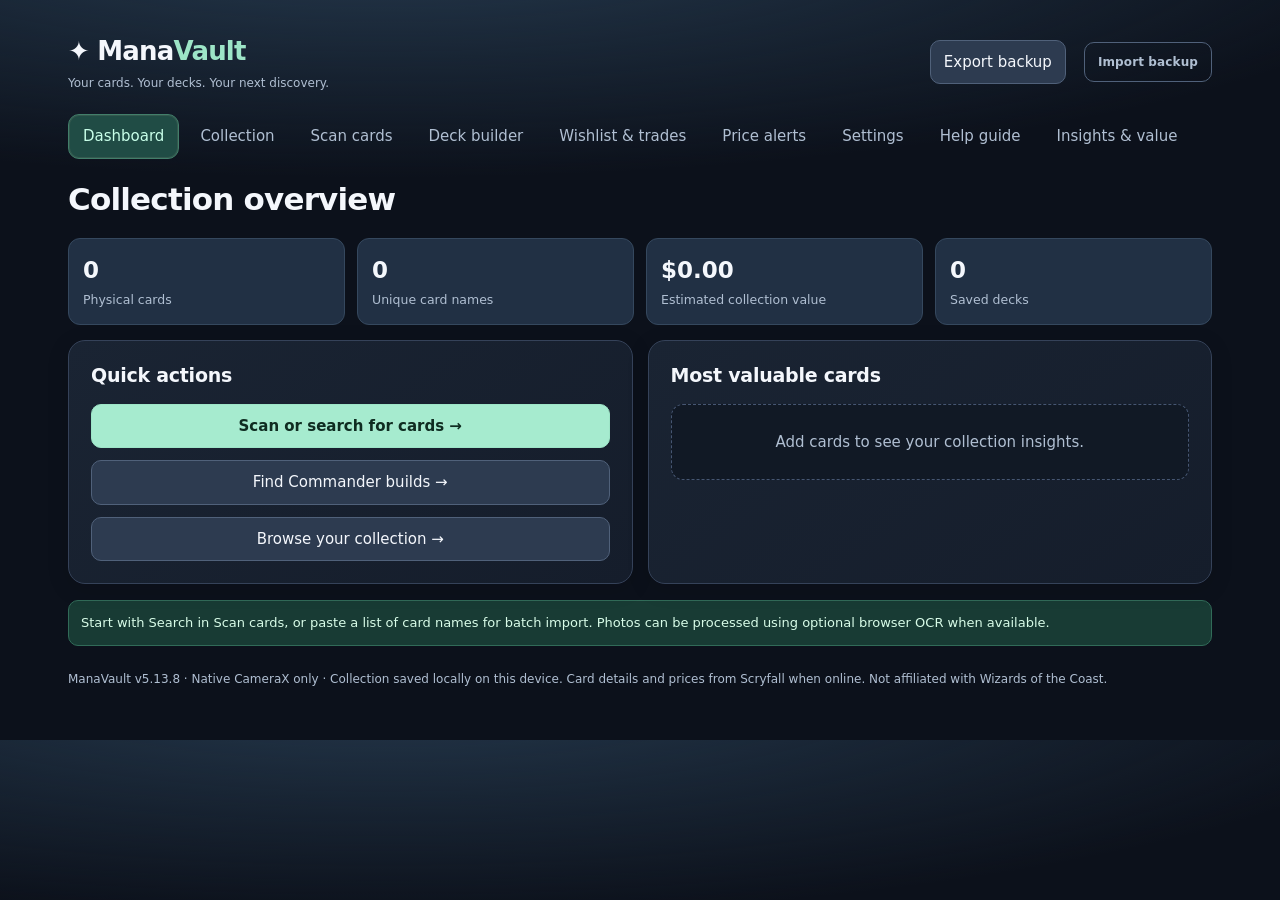
<file: app/src/main/assets/index.html>
<!doctype html><html lang="en"><head><meta charset="utf-8"><meta http-equiv="Content-Security-Policy" content="script-src 'self' 'unsafe-inline'; object-src 'none'; frame-src 'none'; base-uri 'none'"><meta name="viewport" content="width=device-width,initial-scale=1"><title>ManaVault — MTG Collection Studio</title><style>
:root{color-scheme:dark;--bg:#0d111a;--panel:#171e2b;--panel2:#202a3b;--line:#334054;--txt:#f1f4fa;--muted:#a6b3c7;--accent:#a4e2ba;--gold:#f6d38c;--danger:#ff9b9b}*{box-sizing:border-box}body{margin:0;background:radial-gradient(ellipse at 0 0,#233248 0,transparent 38%),var(--bg);color:var(--txt);font:15px system-ui,-apple-system,Segoe UI,sans-serif}button,input,select,textarea{font:inherit}button{cursor:pointer;background:#2d3b50;border:1px solid #50617a;color:var(--txt);border-radius:10px;padding:10px 13px}button:hover{filter:brightness(1.15)}button.primary{background:var(--accent);color:#0e2419;border-color:var(--accent);font-weight:700}button.warn{color:var(--danger)}input,select,textarea{width:100%;background:#101722;border:1px solid #425169;color:var(--txt);border-radius:9px;padding:11px}textarea{min-height:110px}label{display:block;color:var(--muted);font-size:12px;margin:0 0 6px}h1,h2,h3,p{margin-top:0}h1{font-size:26px;letter-spacing:-.8px}h2{font-size:19px}h3{font-size:15px}.shell{max-width:1240px;margin:auto;padding:22px}.top{display:flex;align-items:center;justify-content:space-between;gap:15px;flex-wrap:wrap}.brand{font-weight:850;font-size:23px;letter-spacing:-.7px}.brand span{color:var(--accent)}.subtitle{color:var(--muted);font-size:13px;margin-top:3px}.tabs{display:flex;gap:7px;overflow:auto;padding:20px 0 16px}.tabs button{white-space:nowrap}.tabs button.active{background:#a4e2ba;color:#0e2419;border-color:#a4e2ba}.panel{background:var(--panel);border:1px solid var(--line);border-radius:16px;padding:19px;margin-bottom:16px}.stats{display:grid;grid-template-columns:repeat(4,minmax(0,1fr));gap:12px}.stat{background:var(--panel2);border-radius:12px;padding:16px}.stat strong{font-size:25px;display:block}.stat small,.muted{color:var(--muted)}.grid2{display:grid;grid-template-columns:1fr 1fr;gap:15px}.grid3{display:grid;grid-template-columns:repeat(3,1fr);gap:12px}.flex{display:flex;gap:9px;align-items:center;flex-wrap:wrap}.grow{flex:1}.row{display:flex;gap:12px;align-items:center;justify-content:space-between;border-bottom:1px solid #303c50;padding:12px 0}.row:last-child{border:0}.thumb{width:49px;height:68px;object-fit:cover;border-radius:5px;background:#263348}.tag{display:inline-block;border:1px solid #586780;border-radius:99px;color:#c9d7e8;font-size:11px;padding:3px 8px;margin:2px}.result{display:flex;align-items:center;gap:11px;border-bottom:1px solid #354154;padding:10px 0}.result:last-child{border:0}.result img{width:48px;height:66px;object-fit:cover;border-radius:5px}.small{font-size:12px}.pill{color:var(--accent)}.hidden{display:none!important}.empty{padding:30px 8px;text-align:center;color:var(--muted)}.notice{background:#233a35;border:1px solid #3d6959;border-radius:10px;padding:12px;color:#d6f4e1;font-size:13px}.error{color:var(--danger)}.stack{display:grid;gap:12px}.scroll{max-height:480px;overflow:auto}.footer{font-size:12px;color:var(--muted);margin:24px 0}canvas{max-width:100%;border-radius:10px}a{color:var(--accent)}@media(max-width:700px){.shell{padding:13px}.stats{grid-template-columns:repeat(2,1fr)}.grid2,.grid3{grid-template-columns:1fr}.panel{padding:14px}.top{align-items:flex-start}.row{align-items:flex-start}}
 .help-steps{padding-left:22px;line-height:1.75;color:var(--txt)}.help-steps li{margin-bottom:6px}.help-section{scroll-margin-top:15px}.help-section summary{font-weight:700;cursor:pointer;padding:10px 0;font-size:16px}.help-section details{border-top:1px solid var(--line);padding:6px 0}.help-section details p{line-height:1.6;color:var(--muted)}.help-section details[open] summary{color:var(--accent)}.help-note{border-left:3px solid var(--gold);padding:9px 13px;background:#292a31;color:#f3e5c5;border-radius:6px}.help-links{display:flex;flex-wrap:wrap;gap:8px;margin:12px 0 20px}.help-links button{font-size:13px} </style><link rel="stylesheet" href="ui-polish.css"></head><body><div class="shell"><header class="top"><div><div class="brand">✦ Mana<span>Vault</span></div><div class="subtitle">Your cards. Your decks. Your next discovery.</div></div><div class="flex"><button id="exportBtn">Export backup</button><span id="mvBackupStatus" role="status" aria-live="polite" class="small muted"></span><label for="importFile" style="margin:0"><span style="display:inline-block;border:1px solid #50617a;border-radius:10px;padding:10px 13px;cursor:pointer">Import backup</span></label><input id="importFile" type="file" accept="application/json,.json" hidden></div></header><nav class="tabs" id="tabs"></nav><main id="main"></main><div class="footer">ManaVault v5.13.8 · Native CameraX only · Collection saved locally on this device. Card details and prices from Scryfall when online. Not affiliated with Wizards of the Coast.</div></div><script src="card-db.js"></script><script src="collection-safety.js"></script><script>
const $=s=>document.querySelector(s),esc=s=>String(s??'').replace(/[&<>"']/g,c=>({'&':'&amp;','<':'&lt;','>':'&gt;','"':'&quot;',"'":'&#39;'}[c]));
const STORE='manavault-v1';let state={cards:[],decks:[],wishlist:[],trades:[],alerts:[]};try{const s=JSON.parse(localStorage.getItem(STORE));if(s&&Array.isArray(s.cards))state={...state,...s}}catch{};let tab='Dashboard',searchResults=[],scanCandidates=[],lastSearch='',busy=false;const tabs=['Dashboard','Collection','Scan cards','Deck builder','Wishlist & trades','Price alerts','Settings','Help guide'];const save=()=>{localStorage.setItem(STORE,JSON.stringify(state));render()};const money=n=>'$'+Number(n||0).toFixed(2);const qtyTotal=()=>state.cards.reduce((a,c)=>a+c.qty,0);const valueTotal=()=>state.cards.reduce((a,c)=>a+c.qty*(+c.price||0),0);const image=c=>c.image||c.image_small||c.image_url||c.image_uris?.small||'';
const mv594Placeholder='data:image/svg+xml,'+encodeURIComponent('<svg xmlns="http://www.w3.org/2000/svg" viewBox="0 0 72 100"><rect width="72" height="100" rx="5" fill="#263348"/><rect x="8" y="8" width="56" height="84" rx="4" fill="none" stroke="#90a0b8" stroke-width="2"/><text x="36" y="58" text-anchor="middle" fill="#9aacc0" font-size="10">No art</text></svg>');window.mv594Placeholder=mv594Placeholder;const cardPrice=c=>c.prices?.usd||c.prices?.usd_foil||c.prices?.usd_etched||'0';const norm=s=>String(s||'').trim().toLowerCase();let info=c=>({id:c.id,name:c.name,set:c.set,set_name:c.set_name,collector_number:c.collector_number,rarity:c.rarity,colors:c.colors||[],color_identity:c.color_identity||[],type_line:c.type_line||'',oracle_text:c.oracle_text||'',cmc:c.cmc||0,legalities:c.legalities||{},image:c.image_uris?.small||c.card_faces?.[0]?.image_uris?.small||c.image_small||c.image_url||'',price:+cardPrice(c),updated:new Date().toISOString()});
function addCard(c,qty=1){let v=state.cards.find(x=>x.id===c.id);if(v)v.qty+=qty;else state.cards.push({...info(c),qty,condition:'NM',foil:false});save()}
function nav(){ $('#tabs').innerHTML=tabs.map(t=>`<button class="${t===tab?'active':''}" data-tab="${esc(t)}">${esc(t)}</button>`).join('');document.querySelectorAll('[data-tab]').forEach(b=>b.onclick=()=>{tab=b.dataset.tab;render()})}
function render(){nav();let html='';if(tab==='Dashboard')html=dashboard();if(tab==='Collection')html=collection();if(tab==='Scan cards')html=scanner();if(tab==='Deck builder')html=decks();if(tab==='Wishlist & trades')html=wishes();if(tab==='Price alerts')html=alerts();if(tab==='Settings')html=settings();if(tab==='Help guide')html=helpGuide();$('#main').innerHTML=html;bind()}
const stat=(v,l)=>`<div class="stat"><strong>${v}</strong><small>${l}</small></div>`;
function dashboard(){const unique=new Set(state.cards.map(c=>c.name)).size;return `<h1>Collection overview</h1><div class="stats">${stat(qtyTotal(),'Physical cards')}${stat(unique,'Unique card names')}${stat(money(valueTotal()),'Estimated collection value')}${stat(state.decks.length,'Saved decks')}</div><div class="grid2" style="margin-top:15px"><section class="panel"><h2>Quick actions</h2><div class="stack"><button class="primary" data-go="Scan cards">Scan or search for cards →</button><button data-go="Deck builder">Find Commander builds →</button><button data-go="Collection">Browse your collection →</button></div></section><section class="panel"><h2>Most valuable cards</h2>${state.cards.length?state.cards.slice().sort((a,b)=>b.price-a.price).slice(0,5).map(c=>`<div class="row"><span>${esc(c.name)} <span class="muted small">×${c.qty}</span></span><b>${mv53Money(c.price)}</b></div>`).join(''):'<div class="empty">Add cards to see your collection insights.</div>'}</section></div><div class="notice">Start with Search in Scan cards, or paste a list of card names for batch import. Photos can be processed using optional browser OCR when available.</div>`}
function collection(){let q=window.filterQuery||'';let arr=state.cards.filter(c=>(c.name+' '+c.set_name).toLowerCase().includes(q.toLowerCase()));return `<h1>My collection</h1><div class="panel"><div class="flex"><input id="filter" class="grow" placeholder="Filter by card name or set" value="${esc(q)}"><button id="sortValue">Sort by value</button></div><div id="cardList" class="scroll">${cardRows(arr)}</div></div>`}
function cardRows(arr){return arr.length?arr.map(c=>`<div class="result"><img src="${esc(image(c)||mv594Placeholder)}" alt="Card artwork" loading="lazy" onerror="this.onerror=null;this.src=window.mv594Placeholder"><div class="grow"><b>${esc(c.name)}</b><div class="small muted">${c.unverifiedPrinting?'<strong>Printing unverified</strong>':esc((c.set_name||c.set||'')+(c.set?' ('+String(c.set).toUpperCase()+')':'')+(c.collector_number?' #'+c.collector_number:''))} · ${esc(c.condition||'NM')} · ${c.foil?'Foil':'Nonfoil'} · ${mv53Money(c.price)} each ${c.unverifiedPrinting?'':`<span title="Scryfall USD reference, not TCGplayer Market Price" class="small muted">· ${esc(c.priceSource==='Scryfall USD'?'Scryfall USD'+(c.priceUpdated?' · '+new Date(c.priceUpdated).toLocaleDateString():''):c.priceSource==='unavailable'||mv53Number(c.price)===null?'Price unavailable':c.priceSource||'Saved reference price')}</span>`}</div><div class="small muted">${esc(c.type_line)}</div>${c.unverifiedPrinting?`<button data-resolve-printing="${esc(c.id)}">Resolve edition</button>`:''}<button type="button" data-change-printing="${esc(c.id)}" title="Correct a saved set or collector number without deleting the card">Correct printing</button></div><div class="flex"><button data-dec="${esc(c.id)}" aria-label="Remove one copy of ${esc(c.name)}" title="Remove one copy (final copy requires confirmation)">−</button><b>×${c.qty}</b><button data-inc="${esc(c.id)}">+</button><button data-trade="${esc(c.id)}" title="Mark for trade">⇄</button></div></div>`).join(''):'<div class="empty">No matching cards yet.</div>'}
function scanner(){return `<h1>Scan & import cards</h1><section class="panel"><h2>Search a card</h2><p class="muted small">Search Scryfall for exact printings and current reference prices.</p><div class="flex"><input id="searchInput" class="grow" placeholder="e.g. Sol Ring, Skullclamp" value="${esc(lastSearch)}"><button class="primary" id="searchBtn">Search</button></div><div id="searchResults" class="scroll">${resultRows()}</div></section><section class="panel"><h2>Batch import</h2><p class="muted small">Paste card names, one per line. Supports “4 Sol Ring”, “4x Sol Ring”, or “Sol Ring”. Review the printing when needed.</p><textarea id="batch" placeholder="1 Sol Ring&#10;1 Arcane Signet&#10;2 Lightning Greaves"></textarea><div class="flex"><button class="primary" id="batchBtn">Import card names</button><span id="batchStatus" class="small muted"></span></div></section>`}
function resultRows(){return searchResults.length?searchResults.map((c,i)=>`<div class="result"><img src="${esc(info(c).image||mv594Placeholder)}" alt="Card artwork" loading="lazy"><div class="grow"><b>${esc(c.name)}</b><div class="small muted">${esc(c.set_name)} · ${esc(c.collector_number)} · ${money(cardPrice(c))}</div></div><button class="primary" data-add="${i}">+ Add</button></div>`).join(''):'<div class="empty">Search for a card to add it.</div>'}
async function scry(path){let r=await fetch('https://api.scryfall.com'+path);if(!r.ok)throw Error(r.status===404?'No matching card found':'Scryfall request failed ('+r.status+')');return r.json()}
async function search(q){lastSearch=q;$('#searchResults').innerHTML='<div class="empty">Searching…</div>';try{const r=await scry('/cards/search?q='+encodeURIComponent('!"'+q+'"')+'&unique=prints');searchResults=(r.data||[]).slice(0,30);$('#searchResults').innerHTML=resultRows();wireAdds()}catch(e){$('#searchResults').innerHTML='<p class="error">'+esc(e.message)+'</p>'}}
function wireAdds(){document.querySelectorAll('[data-add]').forEach(b=>b.onclick=()=>addCard(searchResults[+b.dataset.add]))}
function deckScore(c,colors){const ci=c.color_identity||[];if(!ci.every(x=>colors.includes(x)))return -1;let t=(c.type_line||'').toLowerCase(),o=(c.oracle_text||'').toLowerCase();return (t.includes('creature')?2:0)+(o.includes('draw')?2:0)+(o.includes('add {')?2:0)+(o.includes('destroy')?1:0)+(o.includes('token')?1:0)+(o.includes('search your library')?2:0)}
function deckCandidates(){return state.cards.filter(c=>/legendary creature|can be your commander/i.test((c.type_line||'')+' '+(c.oracle_text||'')) && c.legalities?.commander!=='not_legal').slice().sort((a,b)=>b.qty-a.qty)}
function decks(){return `<h1>Commander deck studio</h1><div class="grid2"><section class="panel"><h2>Discover commanders you own</h2><p class="muted small">Select a commander to build a collection-only starter list. Suggestions are heuristic, not AI-generated or a guaranteed complete 100-card deck.</p><div class="scroll">${deckCandidates().length?deckCandidates().map(c=>`<div class="row"><div><b>${esc(c.name)}</b><div class="small muted">Color identity: ${(c.color_identity||[]).join('')||'Colorless'}</div></div><button data-build="${esc(c.id)}">Build</button></div>`).join(''):'<div class="empty">Add legendary creatures to discover possible commanders.</div>'}</div></section><section class="panel"><h2>Saved deck concepts</h2>${state.decks.length?state.decks.map((d,i)=>`<div class="row"><div><b>${esc(d.name)}</b><div class="small muted">${d.cards.length} suggested cards · ${esc(d.created)}</div></div><div class="flex"><button data-viewdeck="${i}">View</button><button class="warn" data-deldeck="${i}">×</button></div></div>`).join(''):'<div class="empty">Your saved builds appear here.</div>'}<div id="deckDetail"></div></section></div>`}
function buildDeck(id){let cmd=state.cards.find(c=>c.id===id);if(!cmd)return;let cards=state.cards.filter(c=>c.id!==id&&c.legalities?.commander!=='not_legal').map(c=>({c,score:deckScore(c,cmd.color_identity||[])})).filter(x=>x.score>=0).sort((a,b)=>b.score-a.score).slice(0,99).map(x=>({id:x.c.id,name:x.c.name,qty:Math.min(x.c.qty,/basic land/i.test(x.c.type_line)?99:1)}));state.decks.push({name:cmd.name+' — collection concept',commander:cmd.name,colors:cmd.color_identity||[],cards,created:new Date().toLocaleDateString()});save()}
function wishes(){return `<h1>Wishlist & trades</h1><div class="grid2"><section class="panel"><h2>Wishlist</h2><div class="flex"><input id="wishInput" placeholder="Card to acquire"><button class="primary" id="wishBtn">Add</button></div>${state.wishlist.map((w,i)=>`<div class="row">${esc(w)}<button data-delwish="${i}">Remove</button></div>`).join('')||'<div class="empty">No wishlist cards yet.</div>'}</section><section class="panel"><h2>Available for trade</h2>${state.trades.map((id,i)=>{let c=state.cards.find(x=>x.id===id);return c?`<div class="row">${esc(c.name)} <span>${money(c.price)} <button data-untrade="${i}">Remove</button></span></div>`:''}).join('')||'<div class="empty">Use ⇄ next to a collection card to mark it for trade.</div>'}</section></div>`}
function alerts(){return `<h1>Price watchlist</h1><div class="panel"><p class="muted small">Set a price threshold. Alerts are checked only when you open this page or manually refresh prices; this version does not send background notifications.</p><div class="grid3"><div><label>Card in collection</label><select id="alertCard">${state.cards.map(c=>`<option value="${esc(c.id)}">${esc(c.name)}</option>`).join('')}</select></div><div><label>Notify at or above (USD)</label><input id="alertThreshold" type="number" min="0" step="0.01" placeholder="10.00"></div><div style="align-self:end"><button class="primary" id="alertBtn">Add price watch</button></div></div>${state.alerts.map((a,i)=>{let c=state.cards.find(x=>x.id===a.id);return `<div class="row"><span>${esc(c?.name||'Removed card')} · target ${money(a.threshold)} · current ${money(c?.price)} ${c&&c.price>=a.threshold?'<span class="pill">● Threshold reached</span>':''}</span><button data-delalert="${i}">Remove</button></div>`}).join('')||'<div class="empty">No price watches yet.</div>'}<button id="refreshPrices">Refresh collection prices</button><span id="priceStatus" class="small muted"></span></div>`}
function settings(){return `<h1>Settings & data</h1><section class="panel"><h2>Your data</h2><p>All data is stored in this browser's localStorage. It is not synchronized between your phone and computer. On Android, Save JSON backup opens the system file picker and verifies the saved file. Export before installing updates or clearing data.</p><div class="flex"><button id="export2">Save JSON backup</button><span id="mvBackupSettingsStatus" role="status" aria-live="polite" class="small muted">${esc(mvBackupMessage)}</span><button class="warn" id="clearAll">Delete local collection</button></div></section><section class="panel"><h2>Prototype limitations</h2><p class="muted">Native CameraX performs on-device OCR and offline printing checks. Confirm ambiguous editions when prompted. Card prices are Scryfall reference prices, not guaranteed sale prices. Foil and condition-based valuations, automatic missing-card optimization, cross-device accounts, AI chat, notifications, and native Android packaging are planned but not implemented.</p></section>`}
// Android WebView cannot reliably download a blob: URL. Save through the
// system document picker and wait for native write+readback verification.
let mvBackupPending = false, mvBackupMessage = '';
function mvBackupShow(message, failed=false) {
 mvBackupMessage = message;
 for (const id of ['mvBackupStatus','mvBackupSettingsStatus']) {
  const el = document.getElementById(id);
  if (el) { el.textContent = message; el.style.color = failed ? '#e3a7a7' : ''; }
 }
 for (const id of ['exportBtn','export2']) {
  const el = document.getElementById(id);
  if (el) el.disabled = mvBackupPending;
 }
}
window.mvBackupExportResult = function (result) {
 mvBackupPending = false;
 mvBackupShow(result?.message || 'Backup ended without confirmation.', !result?.ok);
};
function backup() {
 if (mvBackupPending) return;
 try {
  // Back up precisely the persisted physical collection and deck inventory.
  // Never substitute an empty state if local storage cannot be read.
  const saved = localStorage.getItem(STORE);
  if (!saved) throw new Error('No saved collection data found. Nothing exported.');
  const parsed = JSON.parse(saved);
  if (!parsed || !Array.isArray(parsed.cards)) throw new Error('Stored collection is invalid. Nothing exported.');
  const filename = 'manavault-backup-' + new Date().toISOString().slice(0,10) + '.json';
  if (window.ManaVaultNative?.exportBackup) {
   mvBackupPending = true;
   mvBackupShow('Choose where to save '+parsed.cards.length+' collection printings…');
   try { window.ManaVaultNative.exportBackup(saved, filename); }
   catch (e) { mvBackupPending = false; throw e; }
   return;
  }
  // Browser-only preview fallback; unlike Android, this download may not be
  // verifiable, so clearly ask the user to confirm it exists.
  const blob = new Blob([saved], {type:'application/json'});
  const url = URL.createObjectURL(blob);
  const link = document.createElement('a');
  link.href = url; link.download = filename;
  document.body.appendChild(link); link.click(); link.remove();
  setTimeout(() => URL.revokeObjectURL(url), 30000);
  mvBackupShow('Browser download requested. Check Downloads to confirm the JSON exists.');
 } catch (e) {
  mvBackupPending = false;
  mvBackupShow('Backup failed: ' + e.message, true);
 }
}
function bind(){document.querySelectorAll('[data-go]').forEach(b=>b.onclick=()=>{tab=b.dataset.go;render()});if(tab==='Collection'){let f=$('#filter');f.oninput=()=>{window.filterQuery=f.value;$('#cardList').innerHTML=cardRows(state.cards.filter(c=>(c.name+' '+c.set_name).toLowerCase().includes(f.value.toLowerCase())));bindCollection()};$('#sortValue').onclick=()=>{$('#cardList').innerHTML=cardRows(state.cards.slice().sort((a,b)=>b.price-a.price));bindCollection()};bindCollection()}if(tab==='Scan cards'){ $('#searchBtn').onclick=()=>search($('#searchInput').value.trim());$('#searchInput').onkeydown=e=>{if(e.key==='Enter')search(e.target.value.trim())};wireAdds();$('#batchBtn').onclick=batchImport;document.querySelectorAll('[data-lookup]').forEach(b=>b.onclick=()=>{lastSearch=b.dataset.lookup;render();search(lastSearch)})}if(tab==='Deck builder'){document.querySelectorAll('[data-build]').forEach(b=>b.onclick=()=>buildDeck(b.dataset.build));document.querySelectorAll('[data-deldeck]').forEach(b=>b.onclick=()=>{state.decks.splice(+b.dataset.deldeck,1);save()});document.querySelectorAll('[data-viewdeck]').forEach(b=>b.onclick=()=>{let d=state.decks[+b.dataset.viewdeck];$('#deckDetail').innerHTML=`<h3>${esc(d.name)}</h3><p class="small muted">This is a candidate list, not a finalized legal deck. Check quantities and missing roles.</p><div class="scroll">${d.cards.map(c=>`<div class="row">${c.qty} × ${esc(c.name)}</div>`).join('')}</div><button id="copyDeck">Copy list</button>`;$('#copyDeck').onclick=()=>navigator.clipboard?.writeText(d.cards.map(c=>c.qty+' '+c.name).join('\n'))})}if(tab==='Wishlist & trades'){$('#wishBtn').onclick=()=>{let w=$('#wishInput').value.trim();if(w){state.wishlist.push(w);save()}};document.querySelectorAll('[data-delwish]').forEach(b=>b.onclick=()=>{state.wishlist.splice(+b.dataset.delwish,1);save()});document.querySelectorAll('[data-untrade]').forEach(b=>b.onclick=()=>{state.trades.splice(+b.dataset.untrade,1);save()})}if(tab==='Price alerts'){$('#alertBtn').onclick=()=>{let id=$('#alertCard').value,t=Number($('#alertThreshold').value);if(id&&t>0){state.alerts.push({id,threshold:t});save()}};document.querySelectorAll('[data-delalert]').forEach(b=>b.onclick=()=>{state.alerts.splice(+b.dataset.delalert,1);save()});$('#refreshPrices').onclick=refreshPrices}if(tab==='Settings'){$('#export2').onclick=backup;$('#clearAll').onclick=()=>{if(confirm('Delete all local cards, decks, and lists? Export a backup first.')){state={cards:[],decks:[],wishlist:[],trades:[],alerts:[]};mvCollectionSafety.clearHistory();save()}}}}
function bindCollection(){mvCollectionSafety.bind()}
async function batchImport(){if(busy)return;busy=true;let lines=$('#batch').value.split(/\n/).map(x=>x.trim()).filter(Boolean),ok=0,errors=[];for(let i=0;i<lines.length;i++){let m=lines[i].match(/^(\d+)\s*x?\s+(.+)$/i),qty=m?+m[1]:1,name=m?m[2]:lines[i];$('#batchStatus').textContent=`Importing ${i+1}/${lines.length}…`;try{let c=await scry('/cards/named?fuzzy='+encodeURIComponent(name));addCard(c,Math.min(qty,999));ok++}catch(e){errors.push(name)}await new Promise(r=>setTimeout(r,110))}busy=false;tab='Scan cards';render();$('#batchStatus').textContent=`Imported ${ok}/${lines.length}. ${errors.length?'Not found: '+errors.join(', '):''}`}

async function refreshPrices(){let out=$('#priceStatus'),ok=0;for(let c of state.cards){out.textContent=`Refreshing ${ok+1}/${state.cards.length}…`;try{let d=await scry('/cards/'+encodeURIComponent(c.id));c.price=+cardPrice(d);c.updated=new Date().toISOString();ok++}catch{}await new Promise(r=>setTimeout(r,110))}save();$('#priceStatus').textContent=`Updated ${ok} cards.`}

// Version 1.1: persistent deck library, editable deck lists, and inventory-aware coverage.
const oldDeckBind=bind;
function parseDeckText(text){let cards=[],section='main',errors=[];for(let raw of text.split(/\r?\n/)){let line=raw.trim();if(!line||/^#|^\/\//.test(line))continue;if(/^(commander|command zone|commanders)\s*:?$/i.test(line)){section='commander';continue}if(/^(deck|mainboard|main deck)\s*:?$/i.test(line)){section='main';continue}if(/^(sideboard|maybeboard|considering)\s*:?$/i.test(line)){section='side';continue}if(/^SB\s*:/i.test(line)){section='side';line=line.replace(/^SB\s*:\s*/i,'')}let m=line.match(/^(\d+)\s*x?\s+(.+)$/i);let qty=m?+m[1]:1;let name=(m?m[2]:line).replace(/\s+\([A-Z0-9]{2,8}\)\s+\S+\s*$/i,'').replace(/\s+\*F\*\s*$/i,'').trim();if(/^Commander:\s*/i.test(name)){section='commander';name=name.replace(/^Commander:\s*/i,'')}if(!name||qty<1||qty>999){errors.push(raw);continue}cards.push({name,qty,section})}let combined=[];for(let c of cards){let x=combined.find(y=>norm(y.name)===norm(c.name)&&y.section===c.section);if(x)x.qty+=c.qty;else combined.push(c)}return {cards:combined,errors}}
function deckQty(d){return (d.cards||[]).filter(c=>c.section!=='side').reduce((n,c)=>n+(Number(c.qty)||1),0)+(d.commander&&!d.cards.some(c=>c.section==='commander'&&norm(c.name)===norm(d.commander))?1:0)}
function ownedByName(name){return state.cards.filter(c=>norm(c.name)===norm(name)).reduce((n,c)=>n+c.qty,0)}
function deckNeeds(d){let used={};let all=[];for(let c of d.cards||[]){if(c.section==='side')continue;all.push({name:c.name,qty:+c.qty||1})}if(d.commander&&!all.some(c=>norm(c.name)===norm(d.commander)))all.push({name:d.commander,qty:1});let missing=[];for(let c of all){let key=norm(c.name);used[key]=(used[key]||0)+c.qty}for(let [key,qty] of Object.entries(used)){let own=ownedByName(key);if(own<qty)missing.push({name:all.find(c=>norm(c.name)===key).name,need:qty-own,have:own})}return missing}
function decks(){return `<h1>My decks</h1><div class="notice">Import existing decks by pasting a decklist. Importing a deck does <b>not</b> claim you physically own its cards; collection ownership is tracked separately.</div><div class="grid2" style="margin-top:15px"><section class="panel"><h2>Add an existing deck</h2><label>Deck name</label><input id="newDeckName" placeholder="e.g. Saheeli Artifacts"><label style="margin-top:10px">Commander (optional)</label><input id="newDeckCommander" placeholder="e.g. Saheeli, Radiant Creator"><label style="margin-top:10px">Paste cards — one per line</label><textarea id="newDeckText" style="min-height:210px" placeholder="Commander\n1 Saheeli, Radiant Creator\nDeck\n1 Sol Ring\n1 Arcane Signet\n12 Island\n12 Mountain"></textarea><p class="muted small">Supports 1 Card Name, 1x Card Name, Commander / Deck / Sideboard sections, and set hints like (M21) 123.</p><button class="primary" id="createDeck">Save deck</button><div id="deckMsg" class="small muted"></div></section><section class="panel"><h2>Saved decks (${state.decks.length})</h2>${state.decks.length?state.decks.map((d,i)=>`<div class="row"><div class="grow"><b>${esc(d.name)}</b><div class="small muted">${deckQty(d)} cards · ${esc(d.commander||'No commander set')} · ${deckNeeds(d).reduce((n,x)=>n+x.need,0)} not cataloged as owned</div></div><button data-viewdeck="${i}">Open</button><button data-deldeck="${i}" class="warn" title="Delete deck">×</button></div>`).join(''):'<div class="empty">No decks yet. Paste a decklist to get started.</div>'}<div class="row"><b>Build from cards you own</b></div><div class="scroll">${deckCandidates().slice(0,12).map(c=>`<div class="row"><span>${esc(c.name)}</span><button data-build="${esc(c.id)}">Suggest</button></div>`).join('')||'<p class="muted small">Catalog a legendary creature to see starter suggestions.</p>'}</div></section></div><section id="deckDetail" class="panel hidden"></section>`}
function openDeck(i){let d=state.decks[i];if(!d)return;let missing=deckNeeds(d);let list=(d.cards||[]).map(c=>`${c.qty||1} ${c.name}`).join('\n');let commanderListed=d.cards.some(c=>c.section==='commander'&&norm(c.name)===norm(d.commander));let total=deckQty(d);let html=`<div class="flex" style="justify-content:space-between"><h2>${esc(d.name)}</h2><button id="closeDeck">Close</button></div><div class="stats" style="margin-bottom:16px">${stat(total,'Deck cards')}${stat((d.cards||[]).length,'Distinct entries')}${stat(missing.reduce((n,x)=>n+x.need,0),'Not in collection')}${stat(total===100?'100':'—','Commander target')}</div><div class="grid2"><div><label>Deck name</label><input id="editDeckName" value="${esc(d.name)}"><label style="margin-top:10px">Commander</label><input id="editDeckCommander" value="${esc(d.commander||'')}"><label style="margin-top:10px">Edit card list</label><textarea id="editDeckText" style="min-height:280px">${esc((d.cards||[]).map(c=>(c.section==='commander'?'Commander\n':c.section==='side'?'SB: ':'')+(c.qty||1)+' '+c.name).join('\n'))}</textarea><div class="flex"><button class="primary" id="saveDeckEdit">Save changes</button><button id="copyDeckList">Copy decklist</button></div><p class="small muted">Deck count includes commander if it is named separately. Sideboard entries are excluded.</p></div><div><h3>Collection coverage</h3><p class="small muted">Checks cards cataloged in your collection; deck imports don't automatically add physical copies. Multiple decks may reference the same physical card.</p>${missing.length?`<div class="scroll">${missing.map(c=>`<div class="row"><span>${esc(c.name)}</span><span class="small error">Need ${c.need} · own ${c.have}</span></div>`).join('')}</div>`:'<div class="notice">Every card in this deck is cataloged in your collection.</div>'}<button id="copyMissing" style="margin-top:12px">Copy missing-card list</button><button id="addMissingWishlist" style="margin-top:12px">Add missing to wishlist</button></div></div>`;let target=$('#deckDetail');target.innerHTML=html;target.classList.remove('hidden');target.scrollIntoView({behavior:'smooth',block:'start'});$('#closeDeck').onclick=()=>target.classList.add('hidden');$('#saveDeckEdit').onclick=()=>{let parsed=parseDeckText($('#editDeckText').value);if(parsed.errors.length){alert('Some lines could not be parsed: '+parsed.errors.join(', '));return}let cmd=$('#editDeckCommander').value.trim();let entries=parsed.cards.map(c=>({...c,name:c.name.replace(/^Commander:\s*/i,'')}));for(let c of entries)if(/^Commander:\s*/i.test(c.name))c.section='commander';d.name=$('#editDeckName').value.trim()||d.name;d.commander=cmd;d.cards=entries;save();openDeck(i)};$('#copyDeckList').onclick=()=>navigator.clipboard?.writeText((d.commander?'Commander\n1 '+d.commander+'\nDeck\n':'')+list);$('#copyMissing').onclick=()=>navigator.clipboard?.writeText(missing.map(c=>c.need+' '+c.name).join('\n'));$('#addMissingWishlist').onclick=()=>{for(let c of missing)if(!state.wishlist.some(w=>norm(w)===norm(c.name)))state.wishlist.push(c.name);save();openDeck(i)}}
bind=function(){oldDeckBind();if(tab!=='Deck builder')return;$('#createDeck').onclick=()=>{let name=$('#newDeckName').value.trim(),cmd=$('#newDeckCommander').value.trim(),parsed=parseDeckText($('#newDeckText').value);if(!name){$('#deckMsg').textContent='Enter a deck name.';return}if(parsed.errors.length){$('#deckMsg').textContent='Could not read: '+parsed.errors.join(' | ');return}if(!parsed.cards.length&&!cmd){$('#deckMsg').textContent='Add at least one card or commander.';return}let commanderLine=parsed.cards.find(c=>c.section==='commander');if(!cmd&&commanderLine)cmd=commanderLine.name;state.decks.push({name,commander:cmd,cards:parsed.cards,created:new Date().toLocaleDateString()});save();openDeck(state.decks.length-1)};document.querySelectorAll('[data-viewdeck]').forEach(b=>b.onclick=()=>openDeck(+b.dataset.viewdeck));document.querySelectorAll('[data-deldeck]').forEach(b=>b.onclick=()=>{let i=+b.dataset.deldeck;if(confirm('Delete '+state.decks[i].name+'? This will not delete collection cards.')){state.decks.splice(i,1);save()}});document.querySelectorAll('[data-build]').forEach(b=>b.onclick=()=>{buildDeck(b.dataset.build);openDeck(state.decks.length-1)})};


// Version 1.2 — scan directly into a saved deck, with optional inventory registration.
let scanDeckIndex=-1, scanAlsoOwn=true;
const baseScannerV12=scanner,baseWireAddsV12=wireAdds,baseDecksV12=decks,baseBindV12=bind;
function scanDestination(){return scanDeckIndex>=0&&state.decks[scanDeckIndex]?state.decks[scanDeckIndex]:null}
function deckPickerHTML(){return `<section class="panel"><h2>Where should scanned cards go?</h2><div class="grid2"><div><label>Destination</label><select id="scanDeckSelect"><option value="-1">Collection only (no deck)</option>${state.decks.map((d,i)=>`<option value="${i}" ${i===scanDeckIndex?'selected':''}>${esc(d.name)}</option>`).join('')}</select></div><div><label style="display:flex;align-items:center;gap:8px;margin-top:25px"><input type="checkbox" id="scanOwn" ${scanAlsoOwn?'checked':''} style="width:auto"> Also add physical copies to my collection</label></div></div><p class="muted small">Choose an existing deck, then use card search, native scanning, or batch text import below. Every confirmed card goes to that deck. Turn off the checkbox if the cards are already cataloged; this prevents counting the same physical cards twice.</p><div id="scanDeckStatus" class="small muted">${scanDestination()?'Scanning into '+esc(scanDestination().name):'Scanning into collection'}</div></section>`}
scanner=function(){return `<h1>Scan cards into decks</h1>${deckPickerHTML()}${baseScannerV12().replace('<h1>Scan & import cards</h1>','')}`};
function insertIntoDeck(card,qty=1){let d=scanDestination();if(!d)return false;qty=Math.max(1,Math.min(999,Math.floor(Number(qty)||1)));d.cards=Array.isArray(d.cards)?d.cards:[];let name=card.name;let existing=d.cards.find(x=>x.id===card.id&&x.section!=='side');if(existing)existing.qty=(Number(existing.qty)||1)+qty;else d.cards.push({id:card.id,name,qty,section:'main',set:card.set||'',collector_number:card.collector_number||''});return true}
function addScannedCard(card,qty=1){if(!card)return;qty=Math.max(1,Math.min(999,Math.floor(Number(qty)||1)));let intoDeck=insertIntoDeck(card,qty);if(scanAlsoOwn||!intoDeck){let existing=state.cards.find(x=>x.id===card.id);if(existing)existing.qty+=qty;else state.cards.push({...info(card),qty,condition:'NM',foil:false})}save();}
wireAdds=function(){document.querySelectorAll('[data-add]').forEach(b=>b.onclick=()=>addScannedCard(searchResults[+b.dataset.add],1))};
async function batchScanIntoDeck(){if(busy)return;let lines=($('#batch')?.value||'').split(/\r?\n/).map(x=>x.trim()).filter(Boolean);if(!lines.length)return;busy=true;let ok=0,errors=[];let btn=$('#batchBtn'),status=$('#batchStatus');btn.disabled=true;for(let i=0;i<lines.length;i++){let m=lines[i].match(/^(\d+)\s*x?\s+(.+)$/i),qty=m?+m[1]:1,name=m?m[2]:lines[i];status.textContent=`Importing ${i+1}/${lines.length}…`;try{let card=await scry('/cards/named?fuzzy='+encodeURIComponent(name));insertIntoDeck(card,qty);if(scanAlsoOwn||!scanDestination()){let own=state.cards.find(c=>c.id===card.id);if(own)own.qty+=qty;else state.cards.push({...info(card),qty,condition:'NM',foil:false})}ok++}catch(e){errors.push(name)}await new Promise(r=>setTimeout(r,110))}busy=false;save();let result=`Imported ${ok}/${lines.length} into ${scanDestination()?.name||'collection'}. ${errors.length?'Not found: '+errors.join(', '):''}`;let target=$('#batchStatus');if(target)target.textContent=result;let st=$('#scanDeckStatus');if(st)st.textContent=result}
decks=function(){return baseDecksV12().replace('<section id="deckDetail"',`<section class="panel"><h2>Scan into an existing deck</h2><p class="muted small">Select a deck below to scan or search for cards and add them directly to its card list.</p>${state.decks.length?state.decks.map((d,i)=>`<div class="row"><span>${esc(d.name)}</span><button data-scantodeck="${i}" class="primary">Scan cards →</button></div>`).join(''):'<div class="empty">Create a deck first to scan into it.</div>'}</section><section id="deckDetail"`)};
bind=function(){baseBindV12();if(tab==='Scan cards'){let sel=$('#scanDeckSelect');sel.onchange=()=>{scanDeckIndex=Number(sel.value);$('#scanDeckStatus').textContent=scanDestination()?'Scanning into '+scanDestination().name:'Scanning into collection'};$('#scanOwn').onchange=e=>scanAlsoOwn=e.target.checked;$('#batchBtn').onclick=batchScanIntoDeck;wireAdds()}if(tab==='Deck builder'){document.querySelectorAll('[data-scantodeck]').forEach(b=>b.onclick=()=>{scanDeckIndex=Number(b.dataset.scantodeck);tab='Scan cards';render()})}};


// Version 1.3: guided multi-card grid scanner with per-card confirmation.






$('#exportBtn').onclick=backup;
$('#importFile').onchange=async e=>{
 const file=e.target.files?.[0];
 if (!file) return;
 try {
  const d=JSON.parse(await file.text());
  if(!d||!Array.isArray(d.cards))throw Error('Not a valid ManaVault collection backup');
  for(const field of ['decks','wishlist','trades','alerts'])
   if(d[field]!==undefined&&!Array.isArray(d[field]))throw Error('Invalid backup field: '+field);
  const total=d.cards.reduce((n,c)=>n+(Number(c?.qty)||0),0);
  if(!confirm(`Restore ${total} card copies across ${d.cards.length} printings? This REPLACES your current collection and decks. Only continue if you have a separate verified backup of your current data.`))return;
  const restored={cards:[],decks:[],wishlist:[],trades:[],alerts:[],...d};
  // Commit to device storage before touching live state. A storage failure must
  // never replace the in-memory collection with an unpersisted import.
  const original=localStorage.getItem(STORE),encoded=JSON.stringify(restored);
  try {
   localStorage.setItem(STORE,encoded);
   if(localStorage.getItem(STORE)!==encoded)throw Error('Storage did not retain the imported backup');
  }catch(err){
   try {if(original===null)localStorage.removeItem(STORE);else localStorage.setItem(STORE,original)}catch(_){}
   throw err;
  }
  state=restored;
  mvCollectionSafety.clearHistory();
  render();
  alert('Collection restored successfully: '+total+' card copies.');
 }catch(err){alert('Import failed; your collection was not intentionally replaced: '+err.message)}
 finally{e.target.value=''}
};render();


// Version 1.5: scan audio feedback (generated locally, no audio files).
let scanAudioLevel=Number(localStorage.getItem('manavault_scan_volume') ?? '0.45');
let scanAudioContext;
function scanTone(ok){
  if(scanAudioLevel<=0)return;
  try{
    const AC=window.AudioContext||window.webkitAudioContext;
    if(!AC)return;
    scanAudioContext ||= new AC();
    if(scanAudioContext.state==='suspended')scanAudioContext.resume().catch(()=>{});
    const start=scanAudioContext.currentTime+0.02;
    const notes=ok?[{f:660,t:0,d:.10},{f:880,t:.12,d:.16}]:[{f:330,t:0,d:.14},{f:220,t:.16,d:.22}];
    notes.forEach(n=>{
      const o=scanAudioContext.createOscillator(),g=scanAudioContext.createGain();
      o.type=ok?'sine':'triangle';o.frequency.value=n.f;
      g.gain.setValueAtTime(.0001,start+n.t);
      g.gain.exponentialRampToValueAtTime(Math.max(.0001,scanAudioLevel*.16),start+n.t+.015);
      g.gain.exponentialRampToValueAtTime(.0001,start+n.t+n.d);
      o.connect(g).connect(scanAudioContext.destination);
      o.start(start+n.t);o.stop(start+n.t+n.d+.02);
    });
  }catch(e){console.warn('Audio unavailable',e)}
}
const scannerBeforeAudio=scanner, bindBeforeAudio=bind;
scanner=function(){
 return scannerBeforeAudio()+`<section class="panel"><h2>Scan sounds</h2><p class="muted small">Two ascending notes = card matched. Two descending notes = no match or scan failed. Volume is saved on this device. Sounds may require a tap first on mobile browsers.</p><div class="flex"><label for="scanVolume">Volume: <span id="scanVolumeText">${Math.round(scanAudioLevel*100)}%</span></label><input id="scanVolume" type="range" min="0" max="100" step="5" value="${Math.round(scanAudioLevel*100)}" style="max-width:220px"><button id="scanSoundSuccess">Test success</button><button id="scanSoundFail">Test failure</button></div></section>`;
};
bind=function(){
 bindBeforeAudio();
 if(tab==='Scan cards'){
  const vol=$('#scanVolume');
  if(vol)vol.oninput=()=>{scanAudioLevel=Number(vol.value)/100;localStorage.setItem('manavault_scan_volume',String(scanAudioLevel));$('#scanVolumeText').textContent=Math.round(scanAudioLevel*100)+'%'};
  $('#scanSoundSuccess').onclick=()=>scanTone(true);
  $('#scanSoundFail').onclick=()=>scanTone(false);
 }
};
// Wrap existing scan functions to play completion cues.





function helpGuide(){return `<h1>Help & user guide</h1><p class="muted">ManaVault v1.4 · Everything you need to get started. This guide works offline.</p>
<section class="panel"><h2>Quick start</h2><ol class="help-steps"><li>Open <b>Scan cards</b> and choose <b>Collection only</b> or an existing deck.</li><li>Search for a card, import a list, or open the native CameraX scanner.</li><li>Confirm each card match and quantity before adding it.</li><li>Open <b>Collection</b> to review your inventory or <b>Deck builder</b> to manage decks.</li><li>Use <b>Export backup</b> regularly to keep a copy of your work.</li></ol><div class="help-links"><button class="primary" data-help-go="Scan cards">Start scanning →</button><button data-help-go="Deck builder">My decks →</button><button data-help-go="Settings">Backup options →</button></div><div class="help-note">Your cards and decks are stored in this browser on this device, not in a shared account. Sending the HTML file to a friend does not send your saved collection.</div></section>
<section class="panel help-section"><h2>Using ManaVault</h2>
<details open><summary>How do I add one card?</summary><p>Go to <b>Scan cards</b>, select the destination, type a card name in <b>Search a card</b>, press <b>Search</b>, and add the correct result. Check the set and artwork when choosing a printing. The search needs internet access to Scryfall.</p></details>
<details><summary>How do I scan multiple cards from one photo?</summary><p>Open <b>Scan cards → Native CameraX scanner</b>. Lay out 2–20 cards face up, upright, with equal spacing. Take a straight overhead photo. Choose the number of rows and columns, then press <b>Detect card titles</b>. Review the cropped card images, correct names, adjust quantities, select <b>Include</b> for correct matches, and press <b>Add confirmed cards</b>. The grid divides the whole photo into equal cells; it does not automatically locate randomly placed cards.</p><p>For your first test, try 2×2 cards. Good lighting, sharp focus, and no glare improve recognition. A photo with too much empty border can shift the crop positions.</p></details>
<details><summary>How do I scan directly into an existing deck?</summary><p>Go to <b>Deck builder</b> and press <b>Scan cards →</b> beside the deck you want. Alternatively, open <b>Scan cards</b> and select the deck from <b>Destination</b>. Search, scan, or batch import; confirmed cards will be added to that deck's list.</p><p>Use <b>Also add physical copies to my collection</b> only if those physical cards are not already counted in your inventory. Otherwise, leave it unchecked to avoid duplicate ownership totals.</p></details>
<details><summary>How do I create a deck or import a decklist?</summary><p>Open <b>Deck builder</b>, enter a deck name and commander, and paste your decklist into the import field. Use one card per line, such as <code>1 Sol Ring</code> or <code>2 Arcane Signet</code>. Save the deck, then open its details to review and edit it. Importing a decklist does not automatically prove you own its cards.</p></details>
<details><summary>How do I manage quantities and duplicates?</summary><p>Open <b>Collection</b> and use the + and − controls to change the count for a specific printing. Removing the final copy requires confirmation, and reductions can be undone. Cards with different Scryfall printing IDs can appear separately. Review foil, set, and condition details carefully when valuing your collection.</p></details>
<details><summary>What do deck suggestions and missing cards mean?</summary><p>The <b>Deck builder</b> can suggest builds and compare decklists against your cataloged inventory. Suggestions are basic heuristics, not yet a full AI-powered, Commander-legal optimization system. A missing card means it has not been found in your cataloged collection; it may still be a physical card you haven't scanned.</p></details>
<details><summary>How do prices, wishlist, trades, and alerts work?</summary><p>Card searches retrieve reference price information from Scryfall when available. These are estimates, not guaranteed sale prices, and can vary by set, condition, foil status, and market. Use <b>Wishlist & trades</b> to organize cards you want or may trade. <b>Price alerts</b> are checked manually in this prototype; they do not send automatic background notifications.</p></details>
<details><summary>How do I back up, restore, or share my data?</summary><p>Press <b>Export backup</b> in the header to open Android’s Save file picker and write a verified JSON backup of your ManaVault data. Use <b>Import backup</b> to restore it in another browser or device. Keep the backup private if it contains your collection details. To share the app itself, send the HTML file; your friend starts with a separate collection.</p></details>
</section>
<section class="panel help-section"><h2>Scan sounds</h2><p>Open <b>Scan cards → Scan sounds</b> to adjust volume from 0% (muted) to 100%. A rising chime indicates at least one card was recognized; a falling chime indicates no matches or an unsuccessful scan. Use the test buttons to hear both sounds. Your volume setting is saved on this device. Some mobile browsers require a tap before audio plays.</p></section><section class="panel help-section"><h2>Troubleshooting</h2>
<details><summary>Native camera won't open</summary><p>Install the Android APK and grant its Camera permission. CameraX runs natively rather than through the WebView. opened as a local HTML file. A secure hosted version would support camera permissions more reliably.</p></details>
<details><summary>Cards are misidentified or OCR fails</summary><p>The native scanner performs on-device OCR and uses the offline printing catalog. Use a sharper photo, fewer cards, a flatter layout, and matching row/column settings. Correct any title manually and press <b>Find match</b> before saving. Exact printing and foil identification are not guaranteed by OCR.</p></details>
<details><summary>My collection disappeared</summary><p>Confirm you're using the same browser and storage context as before. Private browsing, clearing site data, or opening a local file under a different origin can cause your stored collection to be unavailable. Restore from your last exported JSON backup.</p></details>
<details><summary>Card search or prices don't load</summary><p>Check your connection and try again later. The app relies on the public Scryfall API for card information. Local HTML file security restrictions or service availability may affect requests.</p></details>
<details><summary>Can I use ManaVault offline?</summary><p>Previously saved local decks and collection data can be viewed offline. Online card searches and reference prices require internet access; the native scanner works with its offline assets. There is no cloud sync or automatic multi-device backup yet.</p></details>
</section><section class="panel"><h2>About this version</h2><p class="muted">ManaVault is an experimental, locally saved prototype. Always confirm card matches and keep a backup before importing or making large changes. It is not affiliated with Wizards of the Coast or Scryfall.</p><button id="helpTop">Back to top ↑</button></section>`}

const priorHelpBind=bind;bind=function(){priorHelpBind();if(tab==='Help guide'){document.querySelectorAll('[data-help-go]').forEach(b=>b.onclick=()=>{tab=b.dataset.helpGo;render()});const top=$('#helpTop');if(top)top.onclick=()=>window.scrollTo({top:0,behavior:'smooth'})}};
</script><script>
/* ManaVault v1.6 intelligent collection toolkit — local, explainable analysis */
state.priceHistory=Array.isArray(state.priceHistory)?state.priceHistory:[];
state.allocations=state.allocations&&typeof state.allocations==='object'?state.allocations:{};
let studioSelection=0,compareA=0,compareB=1;
const mainTabsV16=tabs.slice();tabs.push('Insights & value');
function allDeckEntries(d){let out=(d.cards||[]).filter(c=>c.section!=='side').map(c=>({name:c.name,qty:Number(c.qty)||1}));if(d.commander&&!out.some(c=>norm(c.name)===norm(d.commander)))out.push({name:d.commander,qty:1});return out}
function deckDemand(d){let m=new Map();for(let c of allDeckEntries(d)){let k=norm(c.name);m.set(k,(m.get(k)||0)+c.qty)}return m}
function allocationFor(i){let d=state.decks[i];if(!d)return {};let demand=deckDemand(d),a=state.allocations[i]||{},out={};for(let [k,n] of demand)out[k]=Math.max(0,Math.min(n,Number(a[k])||0));return out}
function allocatedElsewhere(k,exclude){return state.decks.reduce((n,d,i)=>n+(i===exclude?0:(allocationFor(i)[k]||0)),0)}
function physicalAvailable(k,exclude){return Math.max(0,ownedByName(k)-allocatedElsewhere(k,exclude))}
function deckCoverage(i){let d=state.decks[i],a=allocationFor(i),needs=[];if(!d)return {needs:[],allocated:0,required:0};let demand=deckDemand(d),allocated=0,required=0;for(let [k,n] of demand){let own=a[k]||0;allocated+=own;required+=n;if(own<n)needs.push({name:allDeckEntries(d).find(x=>norm(x.name)===k).name,need:n-own,available:physicalAvailable(k,i),allocated:own})}return {needs,allocated,required}}
function allocateDeck(i){let d=state.decks[i];if(!d)return;let a=allocationFor(i);for(let [k,n] of deckDemand(d)){let available=physicalAvailable(k,i);a[k]=Math.min(n,available)}state.allocations[i]=a;save();openDeck(i)}
function releaseDeck(i){delete state.allocations[i];save();openDeck(i)}
function cleanupAllocations(){let next={};state.decks.forEach((d,i)=>{next[i]=allocationFor(i)});state.allocations=next}
function cardRoles(c){let o=(c.oracle_text||'').toLowerCase(),t=(c.type_line||'').toLowerCase();return {land:t.includes('land'),creature:t.includes('creature'),draw:/draw (a|one|two|three|x|that many|cards|\d)|draws? (a|one|two|three|\d)/.test(o),ramp:/add \{|search your library for (a|up to|two|three).*land|treasure token|costs? \{?\d?\}? less to cast/.test(o),removal:/destroy target|exile target|counter target spell|deals? \d+ damage to target|return target .* to (its|their) owner's hand/.test(o),wipe:/destroy all|exile all|each creature gets -|deals? \d+ damage to each creature/.test(o)}}
function analysisFor(i){let d=state.decks[i];if(!d)return null;let items=allDeckEntries(d),total=items.reduce((n,c)=>n+c.qty,0),roles={land:0,creature:0,draw:0,ramp:0,removal:0,wipe:0},known=0,curve=0,nonlands=0,colors=new Set();for(let x of items){let card=state.cards.find(c=>norm(c.name)===norm(x.name));if(!card)continue;known+=x.qty;let r=cardRoles(card);for(let k in roles)if(r[k])roles[k]+=x.qty;if(!r.land){curve+=(Number(card.cmc)||0)*x.qty;nonlands+=x.qty}for(let c of card.color_identity||[])colors.add(c)}let flags=[];if(total!==100)flags.push(`Deck has ${total} cards; Commander decks normally need 100 including commander.`);if(roles.land<34)flags.push(`Only ${roles.land} cataloged lands; check whether the list needs more mana sources.`);if(roles.draw<8)flags.push(`Only ${roles.draw} cataloged draw effects; consider additional card advantage.`);if(roles.ramp<8)flags.push(`Only ${roles.ramp} cataloged ramp effects; consider more mana acceleration.`);if(roles.removal<7)flags.push(`Only ${roles.removal} cataloged targeted interaction effects; consider more answers.`);return {d,items,total,known,roles,avg:nonlands?curve/nonlands:0,flags,colors:[...colors]}}
function deckInsights(i){let a=analysisFor(i);if(!a)return '';let missing=a.total-a.known;return `<h3>Deck analysis — ${esc(a.d.name)}</h3><p class="small muted">Rule-based analysis of ${a.known}/${a.total} card entries matched against your collection metadata. Uncataloged cards may cause undercounts. This is not an AI model or complete Commander legality checker.</p><div class="stats">${stat(a.total,'Deck count')}${stat(a.roles.land,'Known lands')}${stat(a.roles.draw,'Known draw')}${stat(a.roles.ramp,'Known ramp')}${stat(a.roles.removal,'Known removal')}${stat(a.avg.toFixed(1),'Known average mana value')}</div><h3>Suggestions</h3>${a.flags.length?a.flags.map(x=>`<div class="notice">${esc(x)}</div>`).join(''):'<div class="notice">No basic count warnings from cataloged metadata. Check synergy and legality manually.</div>'}<h3>Owned card candidates for upgrades</h3>${upgradeCandidates(i)}`}
function upgradeCandidates(i){let d=state.decks[i],demand=deckDemand(d),cmd=state.cards.find(c=>norm(c.name)===norm(d.commander)),colors=d.colors||cmd?.color_identity||[],arr=state.cards.filter(c=>!demand.has(norm(c.name))&&physicalAvailable(norm(c.name),i)>0&&(!colors.length||(c.color_identity||[]).every(x=>colors.includes(x)))&&c.legalities?.commander!=='not_legal').map(c=>({c,score:deckScore(c,colors)})).filter(x=>x.score>=0).sort((a,b)=>b.score-a.score).slice(0,12);return arr.length?arr.map(x=>`<div class="row"><span>${esc(x.c.name)} <span class="muted small">${esc(x.c.type_line||'')} · ${physicalAvailable(norm(x.c.name),i)} free</span></span><button data-copyupgrade="${esc(x.c.name)}">Copy name</button></div>`).join(''):'<p class="muted small">No available upgrade candidates matched your cataloged collection and commander color identity.</p>'}
function comparisonHTML(){if(state.decks.length<2)return '<p class="muted">Save two decks to compare them.</p>';let a=state.decks[Math.min(compareA,state.decks.length-1)],b=state.decks[Math.min(compareB,state.decks.length-1)],aa=deckDemand(a),bb=deckDemand(b),shared=[...aa].filter(([k])=>bb.has(k)),onlyA=[...aa].filter(([k])=>!bb.has(k)),onlyB=[...bb].filter(([k])=>!aa.has(k));return `<div class="grid2"><div><label>First deck</label><select id="compareA">${state.decks.map((d,i)=>`<option value="${i}" ${i===compareA?'selected':''}>${esc(d.name)}</option>`).join('')}</select></div><div><label>Second deck</label><select id="compareB">${state.decks.map((d,i)=>`<option value="${i}" ${i===compareB?'selected':''}>${esc(d.name)}</option>`).join('')}</select></div></div><div class="stats" style="margin-top:12px">${stat(shared.length,'Shared card names')}${stat(onlyA.length,'Only in first')}${stat(onlyB.length,'Only in second')}</div><h3>Shared cards</h3><div class="scroll">${shared.map(([k,n])=>`<div class="row"><span>${esc(allDeckEntries(a).find(x=>norm(x.name)===k)?.name||k)}</span><span class="small muted">${n} / ${bb.get(k)} · owned ${ownedByName(k)}</span></div>`).join('')||'<div class="empty">No shared cards.</div>'}</div><details><summary>Only in ${esc(a.name)} (${onlyA.length})</summary>${onlyA.map(([k,n])=>`<div class="row">${n} × ${esc(k)}</div>`).join('')}</details><details><summary>Only in ${esc(b.name)} (${onlyB.length})</summary>${onlyB.map(([k,n])=>`<div class="row">${n} × ${esc(k)}</div>`).join('')}</details>`}
function historyRecord(){let now=new Date().toISOString(),total=valueTotal();state.priceHistory.push({at:now,total,cards:qtyTotal()});state.priceHistory=state.priceHistory.slice(-365);save()}
function historyHTML(){let data=state.priceHistory||[];if(!data.length)return '<div class="empty">No snapshots yet. Select Record valuation to begin a history.</div>';let vals=data.map(x=>Number(x.total)||0),min=Math.min(...vals),max=Math.max(...vals),range=Math.max(max-min,1),w=600,h=180,pts=data.map((x,i)=>`${20+i*560/Math.max(1,data.length-1)},${h-20-((Number(x.total)||0)-min)/range*140}`).join(' ');return `<svg viewBox="0 0 600 180" role="img" aria-label="Collection valuation history" style="width:100%;max-height:230px"><line x1="20" y1="160" x2="580" y2="160" stroke="#64748b"/><polyline points="${pts}" fill="none" stroke="#58d4a2" stroke-width="3" stroke-linejoin="round"/>${data.map((x,i)=>`<circle cx="${20+i*560/Math.max(1,data.length-1)}" cy="${h-20-((Number(x.total)||0)-min)/range*140}" r="3" fill="#58d4a2"/>`).join('')}</svg><p class="small muted">${data.length} snapshots · earliest ${esc(data[0].at.slice(0,10))} · latest ${esc(data[data.length-1].at.slice(0,10))} · latest ${money(vals.at(-1))}</p><div class="scroll">${data.slice(-8).reverse().map(x=>`<div class="row"><span>${esc(new Date(x.at).toLocaleString())}</span><b>${money(x.total)}</b></div>`).join('')}</div>`}
function insightsPage(){return `<h1>Insights & value</h1><div class="grid2"><section class="panel"><h2>Price history & valuation</h2><div class="stats">${stat(money(valueTotal()),'Current estimated value')}${stat(qtyTotal(),'Physical cards')}</div><p class="muted small">Manual snapshots record your estimated total collection value at that moment. Scryfall reference prices are not sale prices; this is not historical market-price data.</p><button id="recordHistory" class="primary">Record valuation snapshot</button><div id="historyView">${historyHTML()}</div></section><section class="panel"><h2>Compare decks</h2>${comparisonHTML()}</section></div><section class="panel"><h2>Deck analysis and allocation</h2><label>Select a saved deck</label><select id="insightDeck">${state.decks.map((d,i)=>`<option value="${i}" ${i===studioSelection?'selected':''}>${esc(d.name)}</option>`).join('')}</select>${state.decks.length?`<div id="insightResult">${deckInsights(Math.min(studioSelection,state.decks.length-1))}</div>`:'<p class="muted">Create or import a deck first.</p>'}</section>`}
const renderBeforeV16=render;render=function(){if(tab==='Insights & value'){nav();$('#main').innerHTML=insightsPage();bindInsights();return}renderBeforeV16()};
function bindInsights(){let rec=$('#recordHistory');if(rec)rec.onclick=historyRecord;for(let id of ['compareA','compareB']){let el=$('#'+id);if(el)el.onchange=()=>{if(id==='compareA')compareA=+el.value;else compareB=+el.value;render()}}let pick=$('#insightDeck');if(pick)pick.onchange=()=>{studioSelection=+pick.value;render()};document.querySelectorAll('[data-copyupgrade]').forEach(b=>b.onclick=()=>navigator.clipboard?.writeText(b.dataset.copyupgrade))}
const oldOpenV16=openDeck;openDeck=function(i){oldOpenV16(i);let target=$('#deckDetail');if(!target)return;let cover=deckCoverage(i);let html=`<section style="margin-top:22px;border-top:1px solid var(--line);padding-top:14px"><h3>Physical card allocation</h3><p class="small muted">Decklists are plans. Allocate actual cataloged copies to reserve them for this deck; available quantities exclude copies reserved by other decks.</p><div class="stats">${stat(cover.allocated,'Reserved copies')}${stat(cover.required,'Required copies')}${stat(cover.needs.reduce((n,x)=>n+x.need,0),'Not reserved')}</div><div class="flex"><button id="allocateCurrent" class="primary">Allocate available copies</button><button id="releaseCurrent">Release this deck's copies</button></div><div class="scroll">${cover.needs.slice(0,60).map(x=>`<div class="row"><span>${esc(x.name)}</span><span class="small muted">${x.allocated} reserved · ${x.available} free · ${x.need} needed</span></div>`).join('')||'<div class="notice">All deck copies are allocated.</div>'}</div><p class="small muted">Allocation is tracked by card name, not individual printing. Imported decks do not automatically reserve cards.</p></section><section style="margin-top:22px;border-top:1px solid var(--line);padding-top:14px">${deckInsights(i)}</section>`;target.insertAdjacentHTML('beforeend',html);$('#allocateCurrent').onclick=()=>allocateDeck(i);$('#releaseCurrent').onclick=()=>releaseDeck(i);target.querySelectorAll('[data-copyupgrade]').forEach(b=>b.onclick=()=>navigator.clipboard?.writeText(b.dataset.copyupgrade))};
const oldBuildV16=buildDeck;buildDeck=function(id){let cmd=state.cards.find(c=>c.id===id);if(!cmd)return;let colors=cmd.color_identity||[],eligible=state.cards.filter(c=>c.id!==id&&physicalAvailable(norm(c.name),-1)>0&&c.legalities?.commander!=='not_legal').map(c=>({c,score:deckScore(c,colors)})).filter(x=>x.score>=0).sort((a,b)=>b.score-a.score),remaining=99,cards=[];for(let x of eligible){if(remaining<=0)break;let n=Math.min(remaining,physicalAvailable(norm(x.c.name),-1),/basic land/i.test(x.c.type_line)?99:1);if(n>0){cards.push({id:x.c.id,name:x.c.name,qty:n,section:'main'});remaining-=n}}state.decks.push({name:cmd.name+' — available collection concept',commander:cmd.name,colors,cards,created:new Date().toLocaleDateString()});save()};
const oldRefreshV16=refreshPrices;refreshPrices=async function(){await oldRefreshV16();state.priceHistory.push({at:new Date().toISOString(),total:valueTotal(),cards:qtyTotal()});state.priceHistory=state.priceHistory.slice(-365);localStorage.setItem(STORE,JSON.stringify(state))};
const oldSettingsV16=settings;settings=function(){return oldSettingsV16().replace('Foil and condition-based valuations, automatic missing-card optimization, cross-device accounts, AI chat, notifications, and native Android packaging are planned but not implemented.','Printing- and condition-adjusted valuation, cloud accounts, generative AI analysis, automatic notifications, and native Android packaging are not implemented. Local rule-based deck analysis, allocations, deck comparisons, and manual value snapshots are available in v1.6.')};
const oldHelpV16=helpGuide;helpGuide=function(){return oldHelpV16().replace('ManaVault v1.4 · Everything','ManaVault v1.6 · Everything').replace('<section class="panel help-section"><h2>Scan sounds</h2>','<section class="panel help-section"><h2>New in v1.6</h2><p>Open <b>Insights & value</b> to compare decks, see rule-based deck analysis, and record valuation snapshots. In <b>Deck builder</b>, open a deck and choose <b>Allocate available copies</b> to reserve cataloged physical cards for that deck. The build suggestion uses unreserved collection copies. These tools are local and do not provide generative AI, historical external market prices, or automatic legality verification.</p></section><section class="panel help-section"><h2>Scan sounds</h2>')};
let footer=document.querySelector('.footer');if(footer)footer.textContent=footer.textContent.replace(/Prototype v1\.4/,'Prototype v1.6');

// v1.7 Continuous live-camera scanner: camera stays open between cards.








let mvHybridVotes=new Map(),mvHybridLookupCache=new Map(),mvHybridArtCache=new Map(),mvNames=[],mvNamesReady=false,mvHybridLastLookup=0;
function mvSaveLiveMatch(match){ // Compatibility for manually selected printings only. No browser camera.
     addScannedCard(match,1);
     if(typeof mv58NativeStatus==='function')mv58NativeStatus('Saved selected printing. Continue with CameraX.');
   }




// v2.1 hybrid: local indexed names (one Scryfall catalog download), fuzzy OCR, selective artwork comparison.
function mvHybridNorm(x){return String(x||'').toLowerCase().normalize('NFKD').replace(/[\u0300-\u036f]/g,'').replace(/[^a-z0-9 ]/g,' ').replace(/\s+/g,' ').trim()}
function mvHybridEdit(a,b){let prev=Array.from({length:b.length+1},(_,i)=>i);for(let i=1;i<=a.length;i++){let cur=[i];for(let j=1;j<=b.length;j++)cur[j]=Math.min(cur[j-1]+1,prev[j]+1,prev[j-1]+(a[i-1]===b[j-1]?0:1));prev=cur}return prev[b.length]}
let mvHybridBuckets=new Map(),mvHybridExact=new Map(),mvUnknownNameTried=new Set();

// A word such as "There", "Who", "What" or "Fire" appearing in flavor
// text must never become an alias for an entire multi-face card. Only
// descriptive face names can be independently indexed.
function mv129SafeFaceAlias(face){
 const n=mvHybridNorm(face),parts=n.split(' ').filter(Boolean);
 return parts.length>=2 ? n.length>=7 && /\s/.test(String(face||'')) : n.length>=9 &&
  !['therefore','whenever','everywhere','otherwise'].includes(n);
}
function mv129CanonicalAliasMatches(canonical,observed){
 const a=mvHybridNorm(canonical),b=mvHybridNorm(observed);
 return a===b || String(canonical||'').split(' // ').some(face=>
  mv129SafeFaceAlias(face)&&mvHybridNorm(face)===b);
}
function mvHybridIndex(names){mvNames=names;mvHybridBuckets.clear();mvHybridExact.clear();for(let name of names){let n=mvHybridNorm(name);if(!n)continue;for(const alias of [name,...String(name).split(' // ').filter(mv129SafeFaceAlias)]){let n=mvHybridNorm(alias);if(!n)continue;if(alias===name||!mvHybridExact.has(n))mvHybridExact.set(n,name);let key=n.slice(0,2);if(!mvHybridBuckets.has(key))mvHybridBuckets.set(key,[]);mvHybridBuckets.get(key).push({name,n})}}mvNamesReady=true;
 try{if(typeof window!=='undefined'&&window.ManaVaultNativeScanner?.updateNameIndex)ManaVaultNativeScanner.updateNameIndex(JSON.stringify(names))}catch(e){console.warn('Native name index deferred',e)}
 mvLogCamera('Hybrid name index loaded: '+names.length+' cards')}
async function mvHybridLoadNames(){if(mvNamesReady)return;try{let saved=localStorage.getItem('mv_hybrid_names_v1');if(saved){let parsed=JSON.parse(saved);if(Array.isArray(parsed)&&parsed.length>1000){mvHybridIndex(parsed);if(Date.now()-Number(localStorage.getItem('mv_names_updated')||0)<7*86400000)return}}}catch{}try{let res=await fetch('https://api.scryfall.com/catalog/card-names');if(!res.ok)throw Error('HTTP '+res.status);let obj=await res.json();if(Array.isArray(obj.data)){mvHybridIndex(obj.data);try{localStorage.setItem('mv_hybrid_names_v1',JSON.stringify(obj.data));localStorage.setItem('mv_names_updated',String(Date.now()))}catch{}}}catch(e){mvLogCamera('Name catalog unavailable; online fuzzy fallback: '+e.message,'info')}}
// v4.7: OCR evidence is not the same as confidence in a catalog candidate.
// Reject one-character and generic-text candidates, and compare title-shaped
// substrings so an extra mana symbol does not defeat a valid reading.
function mvHybridCandidates(raw){
 if(typeof mv613NonTitleText==='function' && mv613NonTitleText(raw))return [];
 const n=mvHybridNorm(raw).replace(/(?:\s+(?:[0-9]+[a-z]?|[wubrgc]))+$/g,'').trim();
 if(!n)return[];if(!mvNamesReady)return[];
 // Always honor real catalog names, including short or unusual titles.
 if(mvHybridExact.has(n))return [{name:mvHybridExact.get(n),score:1,exact:true}];
 // Scryfall's general card-name list may omit token-only names such as Jace.
 // A direct exact-name lookup in our bundled printing catalog is bounded and
 // never guesses a printing. Cache only an exact canonical name match.
 if(n.length>=3 && n.length<=55 && typeof window!=='undefined' && window.ManaVaultNativeScanner?.lookupOfflinePrintings){
  try{
   const response=JSON.parse(window.ManaVaultNativeScanner.lookupOfflinePrintings('name',n,64));
   const matching=(Array.isArray(response?.rows)?response.rows:[]).filter(p=>
     p?.name && mvHybridNorm(p.name)===n && p.digital!==true);
   if(matching.length){
    const canonical=matching[0].name;
    mvHybridExact.set(n,canonical);
    return [{name:canonical,score:1,exact:true}];
   }
  }catch{}
 }
 // Reject noise only after the exact-name lookup.
 if(n.length<3||/(.)\1{4,}/i.test(n.replace(/ /g,''))||/^(?:[a-z]{1,2}\s+){4,}[a-z]{1,2}$/.test(n))return[];
 if(mvHybridExact.has(n))return [{name:mvHybridExact.get(n),score:1,exact:true}];
 const words=n.split(' ').filter(w=>w.length>=3), ranked=[],seen=new Set();
 // OCR may include a trailing mana cost. Test complete leading phrases before fuzzy search.
 const parts=n.split(' ');for(let end=parts.length;end>=1;end--){const prefix=parts.slice(0,end).join(' ');const found=mvHybridExact.get(prefix);if(found&&prefix.length>=6&&end>=2&&parts.length-end<=2)return [{name:found,score:1,exact:true}];}
 const pools=[];
 for(const word of words){pools.push(...(mvHybridBuckets.get(word.slice(0,2))||[]));}
 // Missing first letters are common when the left edge of a title is clipped.
 // Limit suffix recovery to long words and demand nearly complete remaining text.
 for(const word of words){if(word.length>=5){
   for(const [key,items] of mvHybridBuckets){if(key[1]===word[0])pools.push(...items)}
 }}
 for(const item of pools){if(seen.has(item.name))continue;seen.add(item.name);
   const a=item.n;if(a.length<4)continue;
   const whole=(' '+n+' ').includes(' '+a+' ');
   const distance=mvHybridEdit(n,a);
   let score=1-distance/Math.max(n.length,a.length);
   // OCR frequently confuses lowercase l and uppercase I ("Arbor EIf").
   // Raise only a single-character lookalike, never arbitrary near matches.
   // The non-exact result still needs repeated OCR and printing evidence.
   if(a.length>=8 && n.length===a.length && distance===1){
    const differences=[...a].filter((ch,i)=>ch!==n[i]);
    if(differences.length===1){
     const i=[...a].findIndex((ch,j)=>ch!==n[j]);
     if((a[i]==='l'&&n[i]==='i')||(a[i]==='i'&&n[i]==='l'))score=Math.max(score,.95);
    }
   }
   if(whole&&a.length>=5&&n===a)score=1;
   else if(a.length>=6&&n.startsWith(a+' ')&&n.length-a.length<=5)score=Math.max(score,.90);
   else if(a.length>=8&&n.length>=a.length-2&&n.length<=a.length+5){
     const suffix=a.slice(1);
     if(n.startsWith(suffix)||n.includes(' '+suffix))score=Math.max(score,.91);
   }
   // Avoid interpreting rules text (Lifelink, Valor, etc.) as a complete title.
   if(a.length<=5&&!whole)continue;
   if(score>=.88)ranked.push({name:item.name,score:Math.min(score,whole?1:.97),exact:whole});
 }
 ranked.sort((a,b)=>b.score-a.score||b.name.length-a.name.length);
 // Recover a severely damaged second word only if the long first word
 // uniquely identifies a catalog name. Never match arbitrary short fragments.
 if(!ranked.length){
  // Full title is badly OCR-damaged (e.g. Captain Sorm, Amigider).
  // Offer a *review suggestion* from the same distinctive first word,
  // never an exact card identity or automatic printing decision.
  const firstWord=words[0]||'';
  if(firstWord.length>=5 && n.length>=13 && words.length>=2){
   const possibles=new Map();
   for(const item of mvHybridBuckets.get(firstWord.slice(0,2))||[]){
    if(item.n.split(' ')[0]!==firstWord || item.n===n || !item.n.includes(' '))continue;
    const score=1-mvHybridEdit(n,item.n)/Math.max(n.length,item.n.length);
    if(score>=.58 && score<=.93){
     const prior=possibles.get(item.name);
     if(!prior || prior.score<score)possibles.set(item.name,{name:item.name,score,exact:false});
    }
   }
   const suggestions=[...possibles.values()].sort((a,b)=>b.score-a.score);
   if(suggestions.length && (suggestions.length===1 || suggestions[0].score-suggestions[1].score>=.05))
    return suggestions.slice(0,3);
  }
  const fragments=n.split(' '),head=fragments[0]||'';
  if(head.length>=7 && fragments.length<=3 && fragments.slice(1).join('').length<=4){
   const unique=new Map();
   for(const bucket of mvHybridBuckets.values())for(const item of bucket){
    const first=item.n.split(' ')[0];
    if(first.length<7||Math.abs(first.length-head.length)>2)continue;
    const dist=mvHybridEdit(first,head);
    if(dist<=1)unique.set(item.name,{name:item.name,score:.94,exact:false});
   }
   if(unique.size===1)return [...unique.values()];
  }
 }
 // When the same OCR text supports both a full title and its trailing word,
 // retain the longer title unless the shorter title was the complete OCR line.
 return ranked.filter(c=>!ranked.some(other=>other!==c&&other.name.length>c.name.length&&mvHybridNorm(other.name).endsWith(' '+mvHybridNorm(c.name))&&mvHybridNorm(n)!==mvHybridNorm(c.name)&&other.score>=c.score-.08)).slice(0,3);
}

async function mvHybridFetchCard(name){if(mvHybridLookupCache.has(name))return mvHybridLookupCache.get(name);try{let local=await ManaVaultCardDB.get(name);if(local){let card={...local,image_uris:(local.image_url||local.image_small)?{art_crop:local.image_url||'',small:local.image_small||''}:undefined};mvHybridLookupCache.set(name,card);return card}}catch{}let now=Date.now();if(now-mvHybridLastLookup<120)await new Promise(r=>setTimeout(r,120-(now-mvHybridLastLookup)));mvHybridLastLookup=Date.now();try{let card=await scry('/cards/named?fuzzy='+encodeURIComponent(name));mvHybridLookupCache.set(name,card);return card}catch(e){mvLogCamera('Card lookup: '+e.message,'info');return null}}
function mvHybridFeatures(canvas){let t=document.createElement('canvas');t.width=12;t.height=12;let x=t.getContext('2d',{willReadFrequently:true});x.drawImage(canvas,0,0,12,12);let d=x.getImageData(0,0,12,12).data;let out=[];for(let i=0;i<d.length;i+=4){out.push(d[i]/255,d[i+1]/255,d[i+2]/255)}return out}
function mvHybridSimilarity(a,b){if(!a||!b||a.length!==b.length)return null;let err=0;for(let i=0;i<a.length;i++)err+=Math.abs(a[i]-b[i]);return Math.max(0,1-err/a.length)}
async function mvHybridArtworkScore(frame,card){let url=card.image_uris?.art_crop||card.card_faces?.[0]?.image_uris?.art_crop;if(!url)return null;let ref=mvHybridArtCache.get(url);if(ref===undefined){try{let img=new Image();img.crossOrigin='anonymous';img.referrerPolicy='no-referrer';img.src=url;await Promise.race([img.decode(),new Promise((_,rej)=>setTimeout(()=>rej(Error('image timeout')),2500))]);let t=document.createElement('canvas');t.width=120;t.height=120;t.getContext('2d').drawImage(img,0,0,120,120);ref=mvHybridFeatures(t)}catch(e){ref=null;mvLogCamera('Artwork unavailable: '+e.message,'info')}mvHybridArtCache.set(url,ref)}if(!ref)return null;
// Approximate art region for upright Magic cards, independent of the title strip.
let crop=document.createElement('canvas');crop.width=120;crop.height=120;crop.getContext('2d').drawImage(frame,26,84,268,176,0,0,120,120);return mvHybridSimilarity(mvHybridFeatures(crop),ref)}
// v2.2: artwork-first lookup over a locally imported compact fingerprint index.
// Uses 8x8 RGB artwork features (192 bytes/reference), grouped by image identity.
let mvVisualIndex=[],mvVisualCooldown=0,mvVisualCandidate=null,mvOcrMisses=0,mvOcrRegionStep=0;try{let cached=JSON.parse(localStorage.getItem('mv_visual_index_v23')||'[]');if(Array.isArray(cached))mvVisualIndex=cached.filter(x=>x.name&&Array.isArray(x.f)&&x.f.length===192).slice(0,1500)}catch{}
function mvVisualSaveStatus(msg){let e=document.getElementById('mvIndexStatus');if(e)e.textContent=msg;mvLogCamera(msg,'info')}
function mvVisualLoadIndex(data){if(!data||data.format!=='manavault-visual-v1'||!Array.isArray(data.cards))throw Error('Unsupported index format');
 mvVisualIndex=data.cards.filter(x=>x.name&&Array.isArray(x.f)&&x.f.length===192).map(x=>({name:x.name,id:x.id||'',set:x.set||'',f:x.f}));
 if(!mvVisualIndex.length)throw Error('No valid artwork fingerprints found');
 mvVisualSaveStatus('Visual index ready: '+mvVisualIndex.length+' artwork references.');}
async function mvLoadBundledVisualIndex(){
 try{
  let response=await fetch('visual-index.json',{cache:'no-store'});
  if(!response.ok)throw Error('index asset missing (HTTP '+response.status+'); APK must include assets/visual-index.json');
  let data=await response.json();
  if(!Array.isArray(data.cards))throw Error('invalid artwork index');
  if(!data.cards.length){mvVisualSaveStatus('Browser artwork seed empty · native cached printing comparisons still available; OCR fallback active.');return;}
  const existing=new Set(mvVisualIndex.map(x=>x.id));
  for(const c of data.cards){if(c.name&&Array.isArray(c.f)&&c.f.length===192&&!existing.has(c.id)){mvVisualIndex.push(c);existing.add(c.id)}}
  mvVisualSaveStatus('Bundled artwork index ready: '+data.cards.length+' references ('+mvVisualIndex.length+' total).');
 }catch(e){mvVisualSaveStatus('Bundled visual index unavailable: '+e.message+'; OCR fallback active')}
}
function mvVisualFingerprint(canvas){let tmp=document.createElement('canvas');tmp.width=8;tmp.height=8;let g=tmp.getContext('2d',{willReadFrequently:true});g.drawImage(canvas,0,0,8,8);let d=g.getImageData(0,0,8,8).data,a=[];for(let i=0;i<d.length;i+=4)a.push(d[i],d[i+1],d[i+2]);return a}
function mvVisualTop(frame){if(!mvVisualIndex.length)return[];
 let art=document.createElement('canvas');art.width=96;art.height=96;
 art.getContext('2d').drawImage(frame,67,132,826,660,0,0,96,96);
 let a=mvVisualFingerprint(art),results=[];
 for(let c of mvVisualIndex){let err=0;for(let i=0;i<192;i++)err+=Math.abs(a[i]-c.f[i]);let score=1-err/(192*255);if(results.length<3||score>results[results.length-1].score){results.push({name:c.name,id:c.id,score});results.sort((x,y)=>y.score-x.score);if(results.length>3)results.pop()}}
 return results;
}

async function mvCacheReferenceArtwork(card){
 if(!card?.name||mvVisualIndex.some(x=>x.id===card.id))return;
 let url=card.image_uris?.art_crop||card.card_faces?.[0]?.image_uris?.art_crop;
 if(!url)return;
 try{let img=new Image();img.crossOrigin='anonymous';img.src=url;await Promise.race([img.decode(),new Promise((_,reject)=>setTimeout(()=>reject(Error('timeout')),3000))]);
 let c=document.createElement('canvas');c.width=96;c.height=96;c.getContext('2d').drawImage(img,0,0,96,96);
 mvVisualIndex.push({name:card.name,id:card.id,set:card.set,f:mvVisualFingerprint(c)});
 if(mvVisualIndex.length>1500)mvVisualIndex.shift();
 // Do not duplicate large artwork indexes in localStorage (small quota).
 let e=document.getElementById('mvIndexStatus');if(e)e.textContent='Artwork cache: '+mvVisualIndex.length+' cards (grows as cards are recognized)';
 }catch(e){mvLogCamera('Reference artwork not cached: '+e.message,'info')}
}
async function mvVisualImport(file){if(!file)return;try{let obj=JSON.parse(await file.text());mvVisualLoadIndex(obj)}catch(e){mvVisualSaveStatus('Index load failed: '+e.message)}}

// Printing review: artwork/name alone cannot establish a specific edition.
// Fetch alternate printings on demand, preserving Scryfall printing IDs.
async function mvPrintingReview(match,container,confidence){
 container.replaceChildren();
 let heading=document.createElement('p');heading.textContent='Identified: '+match.name+' · '+confidence+'. Confirm the exact printing or choose another edition.';container.appendChild(heading);
 let select=document.createElement('select');select.style.cssText='width:100%;margin:8px 0';
 const choose=document.createElement('option');choose.value='';choose.selected=true;choose.disabled=true;choose.textContent='Select your physical card’s printing…';select.appendChild(choose);
 const printings=[match];
 function option(card){let o=document.createElement('option');o.value=String(printings.indexOf(card));o.dataset.artUrl=card.image_uris?.art_crop||card.card_faces?.[0]?.image_uris?.art_crop||'';o.textContent=(card.set_name||card.set||'Unknown set')+' · #'+(card.collector_number||'?')+(card.foil?' · foil available':'')+' · '+card.name;select.appendChild(o)}
 option(match);container.appendChild(select);
 let note=document.createElement('div');note.className='muted small';note.textContent='Checking available editions…';container.appendChild(note);
 let actions=document.createElement('div');actions.className='flex';container.appendChild(actions);
 let confirmBtn=document.createElement('button');confirmBtn.className='primary';confirmBtn.textContent='Add selected printing';actions.appendChild(confirmBtn);
 let retry=document.createElement('button');retry.textContent='Reject / rescan';actions.appendChild(retry);
 confirmBtn.onclick=()=>{if(select.value===''){note.textContent='Choose the matching set and collector number before saving.';return;}let chosen=printings[Number(select.value)];if(!chosen)return;mvSaveLiveMatch(chosen);container.replaceChildren();mvVisualCandidate=null;
 if(window.mv59BatchActive){try{const u=mv61NormalImage(chosen)||chosen.image_uris?.art_crop||chosen.card_faces?.[0]?.image_uris?.art_crop||'';
 if(u)window.ManaVaultNativeScanner?.learnArtwork(chosen.name,chosen.id,u)}catch(e){console.warn('Reference artwork cache:',e)}
 window.mv59AfterReviewChoice?.('saved')}
};
 retry.onclick=()=>{mvVisualCandidate=null;container.replaceChildren();
 if(window.mv59BatchActive){window.mv59AfterReviewChoice?.('skipped');return;}
 if(typeof mv58NativeStatus==='function')mv58NativeStatus('Review canceled. Use the native scanner to try again.')};
 try{
  let uri=match.prints_search_uri||('https://api.scryfall.com/cards/search?unique=prints&order=released&q='+encodeURIComponent('!"'+match.name+'"'));
  let fetched=0;let seen=new Set([match.id]);
  try{const cached=await ManaVaultCardDB.printings(match.name,250);for(const card of cached){if(card.id&&!seen.has(card.id)){seen.add(card.id);printings.push(card);option(card);fetched++}}if(cached.length){note.textContent='Loaded '+cached.length+' local printings; checking for newer editions…';}}catch(e){mvLogCamera('Offline printing lookup: '+e.message,'info')}
  while(uri&&fetched<250){let response=await fetch(uri);if(!response.ok)throw Error('HTTP '+response.status);let page=await response.json();for(let card of page.data||[]){if(card.id&&!seen.has(card.id)){seen.add(card.id);printings.push(card);option(card);fetched++}}uri=page.has_more?page.next_page:null}
  note.textContent='Select the matching set and collector number ('+printings.length+' editions loaded). Foil status must be confirmed separately.';
 }catch(e){note.textContent=printings.length>1?'Offline editions available ('+printings.length+'). Online refresh unavailable: '+e.message:'Could not load alternate editions ('+e.message+'). You can save the suggested printing or rescan.'}
}
// Perspective-aware card detector. Extract connected edge components, estimate a convex
// quadrilateral from extrema, and score the actual four borders. Never warp on weak evidence.

// Fast high-contrast card silhouette detector for a light scanning enclosure.
// Finds dark vertical runs and validates an MTG-like aspect ratio; avoids artwork edges.


// Require a full, card-shaped, in-frame outline before using it to crop OCR.






// v5.6: find the outer DARK CARD silhouette, not the artwork or the enclosure.
// Scan thresholded rows/columns and score the boundary against surrounding pixels.
// Track all four outer edges on a downsampled image; never infer corners from art texture.


// Detect portrait cards and sideways Battle cards using the same outer-edge model.
// The returned corner order is always title-first for perspective rectification.


function mvBestNameLine(text){
 const lines=String(text||'').split(/\n/).map(x=>x.replace(/[^\p{L}\p{N} ,.'’:\-]/gu,' ').replace(/\s+/g,' ').trim()).filter(Boolean);
 // Prefer actual names over OCR fragments; preserve short valid names such as Fall.
 for(const line of lines){const candidates=mvHybridCandidates(line);if(candidates.length)return {name:line,candidates};}
 return {name:lines.find(x=>x.length>=3&&x.length<=65)||'',candidates:[]};
}
// Inverse homography: destination pixels sample the original quadrilateral.

// Unified fixed-stand + automatic-framing health state.










// Geometry shared by the video overlay, OCR and diagnostic preview.

// Render the exact CSS object-fit:cover viewport, including software zoom, before
// selecting the green card rectangle. This prevents native-video vs display drift.














// v1.9 Persistent camera diagnostics. Errors and status transitions survive rerenders and restarts.
const MV_CAMERA_LOG_KEY='manavault-camera-diagnostics-v20';
let mvCameraLogs=[];
try{mvCameraLogs=JSON.parse(localStorage.getItem(MV_CAMERA_LOG_KEY))||[]}catch(e){}
// One-time best-effort migration of what the OLD app retained. This cannot
// bring back prior messages dropped by its 150-message rolling limit.
try{
 if(mvCameraLogs.length && !localStorage.getItem('mv514_legacy_preview_migrated') &&
    window.ManaVaultNative?.importLegacyDiagnosticPreview){
   const prior=mvCameraLogs.slice(-150);
   window.ManaVaultNative.importLegacyDiagnosticPreview(JSON.stringify(prior));
   localStorage.setItem('mv514_legacy_preview_migrated','yes');
 }
}catch(e){}
function mvLogCamera(message,level='info'){
  let entry={at:new Date().toISOString(),level,message:String(message)};
  mvCameraLogs.push(entry);mvCameraLogs=mvCameraLogs.slice(-150);
  // Persist EVERY diagnostic event in Android app-private session files. The
  // WebView retains only a light-weight preview; never use it for full exports.
  try{window.ManaVaultNative?.appendDiagnosticLine?.(`${entry.at} [${entry.level}] ${entry.message}`)}catch(e){}
  try{localStorage.setItem(MV_CAMERA_LOG_KEY,JSON.stringify(mvCameraLogs))}catch(e){}
  mvRenderLog();
}
function mvRenderLog(){
  let el=document.getElementById('mvCameraLog');if(!el)return;
  el.textContent=mvCameraLogs.map(e=>`${e.at} [${e.level.toUpperCase()}] ${e.message}`).join('\n')||'No camera events recorded yet.';
  el.scrollTop=el.scrollHeight;
  let last=document.getElementById('mvLastCameraError');
  if(last){let e=[...mvCameraLogs].reverse().find(e=>e.level==='error');last.textContent=e?'Last error (saved): '+e.message:'No recorded errors yet.'}
}
const mvScannerBeforeLog=scanner;
scanner=function(){return mvScannerBeforeLog()+`<section class="panel" id="mvDiagnosticsPanel"><h2>Native scanner diagnostics</h2><p class="small muted">Native scanner and bridge messages remain available after the camera closes. The preview shows the most recent 150 messages. Export COMPLETE session logs (ZIP) for every capture, including previous sessions. Older versions' already-evicted messages cannot be restored.</p><p id="mvLastCameraError" style="font-weight:bold;white-space:pre-wrap">No recorded errors yet.</p><pre id="mvCameraLog" style="white-space:pre-wrap;overflow:auto;max-height:320px;background:#111827;color:#e5e7eb;padding:12px;border-radius:8px;font-size:12px" aria-live="polite"></pre><div class="flex"><p class="small muted" id="mvFullLogCoverage"></p><button id="mvFullCameraLogExport">Export COMPLETE session logs (.zip)</button><button id="mvCopyCameraLog">Copy last 150 messages</button><button id="mvDownloadCameraLog">Share recent preview</button><button id="mvClearCameraLog">Clear preview</button></div></section>`};





window.addEventListener('error',e=>mvLogCamera('JavaScript error: '+e.message+' @ '+(e.filename||'unknown')+':'+e.lineno,'error'));
window.addEventListener('unhandledrejection',e=>mvLogCamera('Unhandled promise rejection: '+(e.reason?.stack||String(e.reason)),'error'));
const mvBindBeforeLog=bind;
bind=function(){mvBindBeforeLog();if(tab==='Scan cards'){
  mvRenderLog();
  const coverage=document.getElementById('mvFullLogCoverage');
  if(coverage)coverage.textContent=String(window.ManaVaultNative?.diagnosticCoverage?.()||
    'Complete log export requires the v5.13.8 native scanner');
  document.getElementById('mvFullCameraLogExport')?.addEventListener('click',()=>{
    try{window.ManaVaultNative?.exportCompleteDiagnosticArchive?.();}
    catch(e){mvLogCamera('Complete diagnostic export unavailable: '+e.message,'error');}
  });
  document.getElementById('mvCopyCameraLog')?.addEventListener('click',async()=>{
    const str=mvCameraLogs.map(e=>`${e.at} [${e.level}] ${e.message}`).join('\n');
    try{await navigator.clipboard.writeText(str);mvLogCamera('Diagnostic log copied')}catch(e){mvLogCamera('Clipboard unavailable: '+e.message,'error');mvDownloadCameraLog()}
  });
  document.getElementById('mvDownloadCameraLog')?.addEventListener('click',mvDownloadCameraLog);
  document.getElementById('mvClearCameraLog')?.addEventListener('click',()=>{mvCameraLogs=[];localStorage.removeItem(MV_CAMERA_LOG_KEY);mvRenderLog()});
}};
function mvDownloadCameraLog(){
 const data=mvCameraLogs.map(e=>`${e.at} [${e.level}] ${e.message}`).join('\n')||'No camera events recorded yet.';
 // Blob downloads from Android WebView appassets are often ignored by DownloadManager.
 // Use Android's native share sheet so the log can be saved to Files or sent directly.
 if(window.ManaVaultNative?.shareLog){window.ManaVaultNative.shareLog(data);return;}
 if(navigator.share){navigator.share({title:'ManaVault camera log',text:data}).catch(e=>mvLogCamera('Share canceled/unavailable: '+e.message,'info'));return;}
 let a=document.createElement('a'),url=URL.createObjectURL(new Blob([data],{type:'text/plain'}));
 a.href=url;a.download='manavault-camera-log.txt';document.body.appendChild(a);a.click();a.remove();setTimeout(()=>URL.revokeObjectURL(url),15000);
}

// Java can append permission diagnostics even when camera JS is waiting for permission.



// v3.4: hardware torch control. Unsupported WebView camera tracks are reported honestly.





render();
ManaVaultCardDB.init(); // Preserve collection and offline printings.
setTimeout(()=>void mvLoadBundledVisualIndex(),1200); // Artwork references stay available for printing review.


// Diagnostic test always reads the same canvas shown under the calibration sliders.


/* ManaVault v5.3: printing-aware pricing, with explicit unavailable states.
   Scryfall prices provide TCGplayer-referenced USD estimates, NOT direct TCGplayer API access.
   Card Kingdom is optional and requires a reachable, CORS-enabled price feed. */
const mv53PriceCacheKey='mv53_price_cache';
const mv53Day=86400000;
let mv53RefreshRunning=false;
function mv53Money(v){return Number.isFinite(Number(v))&&v!==null&&v!==''?'$'+Number(v).toFixed(2):'Unavailable'}
function mv53Number(v){if(v===null||v===undefined||v==='')return null;const n=Number(String(v).replace(/[$,]/g,''));return Number.isFinite(n)&&n>=0?n:null}
function mv53PrintingPrice(card){const p=card.prices||{};return mv53Number(card.foil?p.usd_foil:p.usd)}
function mv53Value(source){return state.cards.reduce((sum,c)=>sum+(mv53Number(source==='ckRetail'?c.ckRetail:source==='ckBuylist'?c.ckBuylist:c.price)||0)*(Number(c.qty)||0),0)}
function mv53Coverage(source){return state.cards.reduce((n,c)=>n+(mv53Number(source==='ckRetail'?c.ckRetail:source==='ckBuylist'?c.ckBuylist:c.price)!==null?Number(c.qty)||0:0),0)}
function mv53PricingPanel(){const n=qtyTotal();return `<section class="panel" id="mv53Valuation"><h2>Collection valuation · v5.3</h2><div class="stats">${stat(mv53Money(mv53Coverage('tcg')?mv53Value('tcg'):null),'Scryfall USD reference (not live TCGplayer)')}${stat(mv53Money(mv53Coverage('ckRetail')?mv53Value('ckRetail'):null),'Card Kingdom retail')}${stat(mv53Money(mv53Coverage('ckBuylist')?mv53Value('ckBuylist'):null),'Card Kingdom buylist')}${stat(mv53Coverage('tcg')+' / '+n,'Copies with reference prices')}</div><p class="small muted">TCGplayer-based estimates come from Scryfall USD prices, not a direct TCGplayer API. Card Kingdom comparisons are optional and may be unavailable. Totals include only priced copies; missing prices are not $0.</p><div class="flex"><button id="mv53Refresh" class="primary">Refresh Scryfall / TCGplayer estimates</button><button id="mv53CKRefresh">Try Card Kingdom prices</button></div><p id="mv53PriceStatus" class="small muted">Last refresh: ${esc(localStorage.getItem('mv53_price_refresh_at')||'not yet')}</p></section>`}
const mv53OldDashboard=dashboard;
dashboard=function(){return mv53OldDashboard().replace('<div class="grid2" style="margin-top:15px">',mv53PricingPanel()+'<div class="grid2" style="margin-top:15px">').replace(/Estimated collection value/,'Priced collection value (partial if unpriced)')};
const mv53OldAlerts=alerts;
alerts=function(){return mv53OldAlerts()+mv53PricingPanel()};
const mv53OldBind=bind;
bind=function(){mv53OldBind();const s=document.getElementById('mv53Refresh');if(s)s.onclick=()=>mv53RefreshPrices();const ck=document.getElementById('mv53CKRefresh');if(ck)ck.onclick=()=>mv53RefreshCardKingdom();const legacy=document.getElementById('refreshPrices');if(legacy)legacy.onclick=()=>mv53RefreshPrices()};
const mv53OldInfo=info;
info=function(c){const x=mv53OldInfo(c);x.price=mv53PrintingPrice(c);x.foil=!!c.foil;x.priceSource=x.price===null?'unavailable':'Scryfall USD';x.priceUpdated=x.price===null?null:new Date().toISOString();return x};
const mv53OldAdd=addCard;
addCard=function(c,qty=1){const existing=state.cards.find(x=>x.id===c.id);if(existing){const v=mv53PrintingPrice(c);if(v!==null){existing.price=v;existing.priceSource='Scryfall USD';existing.priceUpdated=new Date().toISOString()}}mv53OldAdd(c,qty);if(c.id&&navigator.onLine&&mv53Number(state.cards.find(x=>x.id===c.id)?.price)===null)mv53ScheduleMissingPrices()};
let mv53MissingTimer=null;
function mv53ScheduleMissingPrices(){if(mv53MissingTimer)return;mv53MissingTimer=setTimeout(()=>{mv53MissingTimer=null;if(!mv53RefreshRunning&&state.cards.some(c=>mv53Number(c.price)===null||(+c.price===0&&!c.priceSource)))void mv53RefreshPrices(true)},4000)}
async function mv53RefreshPrices(quiet=false){if(mv53RefreshRunning)return;mv53RefreshRunning=true;const ids=[...new Set(state.cards.map(c=>c.id).filter(id=>id&&!String(id).startsWith('unverified:')))],status=()=>document.getElementById('mv53PriceStatus')||document.getElementById('priceStatus');let ok=0,missing=0,failed=0;
 try{for(let i=0;i<ids.length;i+=75){const batch=ids.slice(i,i+75);if(status())status().textContent='Refreshing '+Math.min(i+batch.length,ids.length)+' / '+ids.length+' printings…';try{const response=await fetch('https://api.scryfall.com/cards/collection',{method:'POST',headers:{'Content-Type':'application/json','Accept':'application/json'},body:JSON.stringify({identifiers:batch.map(id=>({id}))})});if(!response.ok)throw Error('Scryfall HTTP '+response.status);const payload=await response.json();const byId=new Map((payload.data||[]).map(c=>[c.id,c]));for(const id of batch){const found=byId.get(id);const saved=state.cards.find(c=>c.id===id);if(!saved)continue;if(!found){missing++;continue}const value=mv53PrintingPrice({...found,foil:saved.foil});if(value!==null||mv53Number(saved.price)===null)saved.price=value;saved.priceSource=value===null?'unavailable':'Scryfall USD';saved.priceUpdated=new Date().toISOString();saved.updated=saved.priceUpdated;if(value===null)missing++;else ok++}}catch(e){for(const id of batch){const saved=state.cards.find(c=>c.id===id);if(!saved)continue;try{const found=await scry('/cards/'+encodeURIComponent(id));const value=mv53PrintingPrice({...found,foil:saved.foil});if(value!==null){saved.price=value;saved.priceSource='Scryfall USD';saved.priceUpdated=new Date().toISOString();ok++}else missing++}catch{failed++}await new Promise(r=>setTimeout(r,110))}if(status())status().textContent='Batch request failed; individual card lookup attempted.'}if(i+75<ids.length)await new Promise(r=>setTimeout(r,180))}
 localStorage.setItem(STORE,JSON.stringify(state));if(ok){localStorage.setItem('mv53_price_refresh_at',new Date().toLocaleString());localStorage.setItem('mv53_price_refresh_at_iso',new Date().toISOString())}if(!quiet||tab==='Dashboard'||tab==='Price alerts')render();if(status())status().textContent=`Priced ${ok} printings · ${missing} unavailable · ${failed} request failures. No collection cards were removed.`;
 if(Array.isArray(state.priceHistory)&&ok){state.priceHistory.push({at:new Date().toISOString(),total:mv53Value('tcg'),cards:qtyTotal()});state.priceHistory=state.priceHistory.slice(-365);localStorage.setItem(STORE,JSON.stringify(state))}
 }finally{mv53RefreshRunning=false}}
async function mv53RefreshCardKingdom(){const status=()=>document.getElementById('mv53PriceStatus');if(status())status().textContent='Checking Card Kingdom feed…';try{const r=await fetch('https://api.cardkingdom.com/api/v2/pricelist',{headers:{Accept:'application/json'}});if(!r.ok)throw Error('HTTP '+r.status);const data=await r.json();const rows=Array.isArray(data)?data:Array.isArray(data.data)?data.data:Array.isArray(data.prices)?data.prices:Array.isArray(data.results)?data.results:[];if(!rows.length)throw Error('Unsupported price-feed format');let updated=0;const map=new Map(state.cards.map(c=>[String(c.id).toLowerCase(),c]));for(const item of rows){const id=String(item.scryfall_id||item.scryfallId||item.scryfall?.id||'').toLowerCase();const card=map.get(id);if(!card)continue;const retail=mv53Number(item.retail_price??item.retail??item.sell_price??item.price);const buylist=mv53Number(item.buylist_price??item.buy_price??item.buylist);if(retail===null&&buylist===null)continue;if(retail!==null)card.ckRetail=retail;if(buylist!==null)card.ckBuylist=buylist;card.ckUpdated=new Date().toISOString();updated++}localStorage.setItem(STORE,JSON.stringify(state));render();if(status())status().textContent=`Card Kingdom: matched ${updated} printings by exact Scryfall ID. ${updated?'':'Feed may use another schema; no values were invented.'}`;
 }catch(e){if(status())status().textContent='Card Kingdom pricing unavailable ('+e.message+'). Scryfall estimates remain available.'}}
// Existing collection entries created before v5.3 may contain placeholder zeroes.
// Keep them intact, but mark missing-source zeroes as unpriced until refreshed.
for(const c of state.cards){if(Number(c.price)===0&&!c.priceSource){c.price=null;c.priceSource='unavailable'}}
if(navigator.onLine&&state.cards.length){const last=Date.parse(localStorage.getItem('mv53_price_refresh_at_iso')||'')||0;if(Date.now()-last>mv53Day){setTimeout(async()=>{await mv53RefreshPrices(true)},6500)}}


/* ManaVault v5.8 native Android camera path. Only Android CameraX is supported; the WebView camera has been removed.
   The OCR text is never used as an unverified Scryfall printing identity. */
let mv58ArtworkPendingUrl=null;
let mv58ArtworkNote=null;
const mv58OldScanner=scanner;
scanner=function(){
 const nativePanel=`<section class="panel" id="mv58NativePanel"><h2>Native CameraX Scanner · Stack mode</h2>
 <p class="muted small">CameraX resolves and saves each card to your collection while scanning continues. Wait for the saved-card chime, then place the next card on top; CameraX detects the stable new top automatically. Finish only closes the camera after every scan is resolved. Verified editions are saved immediately; uncertain printings open a native set/collector-number review before the next scan. The legacy WebView camera has been removed; CameraX is the only supported scanner.</p>
 <button id="mv58NativeStart" class="primary" type="button">Open native CameraX scanner</button>
 <p id="mv58NativeStatus" class="small muted" aria-live="polite">${window.ManaVaultNativeScanner?'Native CameraX bridge connected — ready.':'Native CameraX bridge missing. Confirm you installed ManaVault v5.13.8, not an older APK.'}</p>
 <p id="mv115OfflineStatus" class="small muted">Offline native printing index: checking…</p><p id="mv58ArtworkStatus" class="small muted">Artwork comparison: not yet requested. Cached printing fingerprints are reused across sessions.</p><div id="mv59BatchStatus" class="small muted" aria-live="polite"></div><div id="liveReview" class="scroll" aria-live="polite"></div><button id="mv59BatchSkip" style="display:none">Skip current scan and continue</button></section>`;
 return nativePanel+mv58OldScanner();
};
const mv58OldBind=bind;
bind=function(){mv58OldBind();const batchSkip=document.getElementById('mv59BatchSkip');
 if(batchSkip && window.mv59BatchActive){batchSkip.style.display='inline-block';batchSkip.onclick=()=>window.mv59AfterReviewChoice?.('skipped');}
 const button=document.getElementById('mv58NativeStart');if(button)button.onclick=window.mvNativeLaunchNow;
} 
window.mvNativeLaunchNow=function(){
 const bridge=window.ManaVaultNativeScanner;
 const status=document.getElementById('mv58NativeStatus');
 if(!bridge||typeof bridge.open!=='function'){
  if(status)status.textContent='Native camera unavailable: Android bridge is absent. Check the installed APK version (5.12.0 required).';
  else alert('Native camera requires the current Android APK.');
  return;
 }
 try{
  
  if(status)status.textContent='Opening native CameraX…';
  bridge.open();
 }catch(e){if(status)status.textContent='Native camera failed: '+e.message;else alert('Native camera failed: '+e.message)}
};
function mv58NativeStatus(message){const el=document.getElementById('mv58NativeStatus');if(el)el.textContent=message;}
function mv58CheckReference(card){
 const url=card?.image_uris?.art_crop||card?.card_faces?.[0]?.image_uris?.art_crop;
 if(!url||!window.ManaVaultNativeScanner){mv58NativeStatus('Matched title; artwork reference unavailable. Confirm the edition manually.');return;}
 mv58ArtworkPendingUrl=url;
 let result=document.getElementById('mv58ArtworkStatus');if(result)result.textContent='Artwork check running in background…';
 try{window.ManaVaultNativeScanner.checkArtwork(url)}catch(e){if(result)result.textContent='Artwork check unavailable: '+e.message}
}
window.mvNativeArtworkResult=function(url,message){
 if(url!==mv58ArtworkPendingUrl)return; // Discard stale responses from another printing.
 const el=document.getElementById('mv58ArtworkStatus');if(el)el.textContent=message;
 mv58ArtworkNote=message;
};
window.mvNativeScanResult=async function(data){
 if(tab!=='Scan cards'){tab='Scan cards';render()}
 const raw=String(data?.name||'').trim();
 mv58NativeStatus('Native '+(data.source||'OCR')+': '+raw+' · scan elapsed '+(data.elapsed||'?')+' ms · matching catalog…');
 let best=null;
 try{
  await mvHybridLoadNames();
  const candidates=mvHybridCandidates(raw);
  if(candidates.length){const first=candidates[0],second=candidates[1];
   // No remotely fuzzy one-shot guesses: plausible partial OCR is useful, but
   // short/gibberish text must not select an unrelated printing.
   if(first.score>=.92 && (!second || first.score-second.score>=.035 || first.score===1))best=first;
  }
  if(!best){
   // Only a *true exact* remote name may bypass an incomplete local index.
   const remote=await scry('/cards/named?exact='+encodeURIComponent(raw));
   if(remote?.name)best={name:remote.name,score:1,exact:true};
  }
  if(!best){
   lastSearch=raw;
   mv58NativeStatus('No confident name match for “'+raw+'”. Edit it with Search, or skip to the next queued scan.');
   const input=document.getElementById('searchInput');if(input)input.value=raw;
   return;
  }
  let card=await mvHybridFetchCard(best.name);
  if(!card){mv58NativeStatus('Name found but card details unavailable. Check your connection and retry.');return}
  if(!String(card.name||'').split(' // ').some(face=>mvHybridNorm(face)===mvHybridNorm(best.name)) && mvHybridNorm(card.name)!==mvHybridNorm(best.name)){
   try{card=await scry('/cards/named?exact='+encodeURIComponent(best.name))}catch{mv58NativeStatus('Card lookup disagreed with title. Please search manually.');return;}
  }
  mv58NativeStatus('Identified: '+card.name+' · checking edition evidence.');
  // Do not depend on the old browser camera's paused state.
  
  const review=document.getElementById('liveReview');
  if(review){
   void mvPrintingReview(card,review,'native '+(data.source==='artwork'?'artwork candidate (confirm edition)':'ML Kit OCR '+Math.round(best.score*100)+'% title similarity')).catch(e=>mv58NativeStatus('Printing lookup: '+e.message));
   review.scrollIntoView({behavior:'smooth',block:'nearest'});
  }
  mv58CheckReference(card); // Never blocks printing review.
 }catch(e){mv58NativeStatus('Native recognition failed: '+e.message+' · use Search or try again.');}
};
// The initial Scryfall printing is just a suggestion; compare additional
// selected artworks asynchronously, never auto-save based on the dHash score.
const mv58OldPrintReview=mvPrintingReview;
mvPrintingReview=async function(card,container,confidence){
 await mv58OldPrintReview(card,container,confidence);
 if(!window.ManaVaultNativeScanner||!container)return;
 const selection=container.querySelector('select');
 if(selection)selection.addEventListener('change',()=>{
  // Compare the reference art for the *selected* Scryfall printing.
  // An artwork similarity score never confirms foil, condition, or set alone.
  const artwork=selection.selectedOptions?.[0]?.dataset.artUrl;
  mv58ArtworkPendingUrl=null;
  if(artwork)mv58CheckReference({image_uris:{art_crop:artwork}});
  else {const msg=document.getElementById('mv58ArtworkStatus');if(msg)msg.textContent='This printing has no art_crop reference.';}
 });
};


// v5.9.4: Older saved cards sometimes contain image:"" because the offline
// catalog uses image_small while Scryfall API responses use image_uris.small.
// Repair ONLY missing thumbnails from the existing printing ID; preserve all
// quantities, prices, editions, decks, foil and collection data unchanged.
let mv594RepairRunning=false;
async function mv594RepairSavedImages(){
 if(mv594RepairRunning||!Array.isArray(state.cards)||!state.cards.some(c=>!image(c)))return;
 if(!window.ManaVaultCardDB?.byId)return;
 mv594RepairRunning=true;
 try{
  let changed=0;
  for(const saved of state.cards){
   if(image(saved)||!saved.id)continue;
   const local=await ManaVaultCardDB.byId(saved.id);
   const url=local?.image_small||'';
   if(/^https:\/\/cards\.scryfall\.io\//.test(url)){saved.image=url;changed++}
  }
  if(changed){localStorage.setItem(STORE,JSON.stringify(state));if(tab==='Collection')render();
   mvLogCamera('Restored '+changed+' saved collection thumbnails from offline printings');}
 }catch(e){mvLogCamera('Saved-thumbnail repair deferred: '+e.message,'info')}
 finally{mv594RepairRunning=false}
}
window.addEventListener('manavault:catalog-ready',()=>void mv594RepairSavedImages());
// Catalog may already be present from an earlier scan session.
setTimeout(()=>void mv594RepairSavedImages(),2500);

// Legacy review panel for identities that cannot be established automatically.
// Accepted native scans are now saved during the camera session (v5.12.11).
let mv59Queue=[],mv59Cursor=-1;
window.mv59BatchActive=false;
window.mvNativeScanBatch=function(items){
 if(!Array.isArray(items)||!items.length)return;
 mv59Queue=items.filter(x=>x&&typeof x.name==='string'&&x.name.trim());
 if(!mv59Queue.length)return;
 mv59Cursor=-1;window.mv59BatchActive=true;
 if(tab!=='Scan cards'){tab='Scan cards';render()}
 const skip=document.getElementById('mv59BatchSkip');if(skip){skip.style.display='inline-block';skip.onclick=()=>window.mv59AfterReviewChoice?.('skipped')}
 mv59Next();
};
function mv59Next(){
 mv59Cursor++;
 const status=document.getElementById('mv59BatchStatus');
 const skip=document.getElementById('mv59BatchSkip');
 const review=document.getElementById('liveReview');if(review)review.replaceChildren();
 if(mv59Cursor>=mv59Queue.length){
  window.mv59BatchActive=false;
  if(status)status.textContent='All '+mv59Queue.length+' captured cards reviewed. You can open the native scanner again.';
  if(skip)skip.style.display='none';
  mv58NativeStatus('Finished reviewing the scan queue.');return;
 }
 const data=mv59Queue[mv59Cursor];
 if(status)status.textContent='Reviewing '+(mv59Cursor+1)+' of '+mv59Queue.length+' · '+data.source+
  ' · edge '+data.edge_ms+'ms · warp '+data.warp_ms+'ms · art '+data.art_ms+'ms · OCR '+data.ocr_ms+'ms';
 try{window.ManaVaultNativeScanner?.selectImage(mv59Cursor)}catch(e){console.warn('Scan image selection:',e)}
 Promise.resolve(window.mvNativeScanResult(data)).catch(e=>mv58NativeStatus('Scan review failed: '+e.message));
}
window.mv59AfterReviewChoice=function(reason){
 if(!window.mv59BatchActive)return;
 // Saving calls the ordinary collection add-card method, which can rerender UI.
 if(tab!=='Scan cards'){tab='Scan cards';render()}
 setTimeout(mv59Next,0);
};

// v5.10: auto-save a scan only when identity and physical printing are resolved.
// Ambiguous editions/failed artwork checks go through the existing manual review.
let mv60Busy=false, mv60RankSerial=0;
let mv60CurrentScanId='';
function mv120PersistScan(){
 if(mv60CurrentScanId){
  if(!Array.isArray(state.scanReceipts))state.scanReceipts=[];
  if(!state.scanReceipts.includes(mv60CurrentScanId))state.scanReceipts.push(mv60CurrentScanId);
  if(state.scanReceipts.length>1200)state.scanReceipts=state.scanReceipts.slice(-1200);
 }
 localStorage.setItem(STORE,JSON.stringify(state));
}

const mv60SavedHistory=[];
const mv60RankWaiters=new Map();
window.mv60OnRankResult=function(result){
 const pending=mv60RankWaiters.get(String(result?.requestId||''));
 if(!pending)return;
 mv60RankWaiters.delete(String(result.requestId));
 clearTimeout(pending.timer);
 pending.resolve(result);
};
function mv60PrintName(print){return mvHybridNorm(print?.name||'')}
function mv60CanonicalMatches(a,b){
 const x=mvHybridNorm(a), y=mvHybridNorm(b);
 return x===y||mv129CanonicalAliasMatches(a,b)||mv129CanonicalAliasMatches(b,a);
}
async function mv60CollectPrintings(name,{localOnly=false}={}){
 let result=[],complete=false,source='';
 try{
  if(window.ManaVaultCardDB?.fastPrintings){
   const lookup=await ManaVaultCardDB.fastPrintings(name,2001);
   if(lookup.complete){
    result=lookup.rows;complete=true;source=lookup.source;
   }
  }else if(window.ManaVaultCardDB?.count && await ManaVaultCardDB.count()>=100000){
   const rows=await ManaVaultCardDB.printings(name,2001);
   if(rows.length<2001){result=rows;complete=true;source='IndexedDB';}
  }
 }catch(e){mvLogCamera('Offline printing search: '+e.message,'info')}
 if(!complete && localOnly)return {printings:[],complete:false,source:source||'Offline catalog still loading'};
 if(!complete){
  // Remote fallback must finish every page; a partial result must never be
  // mistaken for the only existing printing.
  result=[];let url='/cards/search?unique=prints&order=released&q='+encodeURIComponent('!"'+name+'"');
  let page=0;
  try{
   while(url&&page<12){
    const response=await scry(url);
    if(!Array.isArray(response.data))throw Error('Incomplete printing list');
    result.push(...response.data);
    url=response.has_more ? String(response.next_page||'') : '';
    if(url&&url.startsWith('https://api.scryfall.com'))url=url.slice('https://api.scryfall.com'.length);
    if(url&&!url.startsWith('/'))throw Error('Unexpected pagination URL');
    page++;
   }
   complete=!url;source='Scryfall';
  }catch(e){complete=false;mvLogCamera('Printing search incomplete: '+e.message,'info')}
 }
 const seen=new Set();
 result=result.filter(x=>{
  if(!x?.id||seen.has(x.id)||x.digital===true||x.lang&&x.lang!=='en'||
       !mv60CanonicalMatches(x.name,name))return false;
  seen.add(x.id);return true;
 });
 return {printings:result,complete,source};
}
function mv60ScryfallArtwork(print){
 return print?.image_uris?.art_crop || print?.card_faces?.[0]?.image_uris?.art_crop ||print?.image_url||'';
}
function mv60SafeArt(url){return /^https:\/\/cards\.scryfall\.io\//i.test(url||'')}
async function mv60RankArtwork(index,printings){
 // Complete SQLite reference matching is strictly local. Do not download
 // dozens of art_crop URLs on the critical camera-to-save path.
 if(String(window.ManaVaultNativeScanner?.fullArtworkStatus?.()||'').startsWith('Complete printing-level artwork index:'))
  return mv115RankBundledArtwork(index,printings,{requireFooter:false});
 const groups=new Map();
 for(const card of printings){
  const url=mv60ScryfallArtwork(card);
  // An incomplete reference set cannot justify automatic selection.
  if(!mv60SafeArt(url))return {reason:'Some printings have no usable artwork reference'};
  const key=String(card.illustration_id||'')||('id:'+card.id);
  if(!groups.has(key))groups.set(key,{art_url:url,id:card.id,illustration_id:card.illustration_id||'',ids:[]});
  groups.get(key).ids.push(card.id);
 }
 if(groups.size>24)return {reason:'More than 24 distinct artwork variants; collector marks needed'};
 if(!window.ManaVaultNativeScanner?.rankPrintings)return {reason:'Native artwork matcher unavailable'};
 const requestId='mv60-'+(++mv60RankSerial);
 const choices=[...groups.values()].map(x=>({id:x.id,art_url:x.art_url,illustration_id:x.illustration_id}));
 const result=await new Promise(resolve=>{
  const timer=setTimeout(()=>{mv60RankWaiters.delete(requestId);resolve({error:'Artwork comparison timed out'})},30000);
  mv60RankWaiters.set(requestId,{resolve,timer});
  try{
   ManaVaultNativeScanner.selectImage(index);
   ManaVaultNativeScanner.rankPrintings(JSON.stringify({requestId,choices,scan_index:index}));
  }catch(e){clearTimeout(timer);mv60RankWaiters.delete(requestId);resolve({error:e.message});}
 });
 if(result.error||!Array.isArray(result.matches)||result.matches.length!==choices.length)
  return {reason:result.error||'Not every reference artwork could be compared'};
 const top=result.matches[0],runner=result.matches[1];
 const margin=runner?(Number(top.score)-Number(runner.score)):1;
 // These are uncalibrated visual scores; require a strong unique match and
 // substantial separation before automatic edition selection.
 if(Number(top.score)<(choices.length===1?.96:.92)||margin<.075)return {reason:'Artwork does not distinguish this printing confidently'};
 const group=[...groups.values()].find(x=>x.id===top.id);
 if(!group)return {reason:'Artwork winner missing'};
 if(group.ids.length!==1)return {reason:'Multiple printings share this illustration',winningIds:group.ids,score:Number(top.score)};
 const selected=printings.find(x=>x.id===group.ids[0]);
 return selected ? {printing:selected,score:Number(top.score),margin} : {reason:'Artwork winner not in printing list'};
}
// Use separate reference signatures for borderless, full-art and showcase
// printings even when Scryfall assigns the SAME underlying illustration ID.
// A distinct treatment is not itself proof of an edition; set/collector
// checks remain required where the illustration does not uniquely resolve it.
function mv130VisualTreatment(p){
 const effects=Array.isArray(p?.frame_effects)?p.frame_effects.map(e=>String(e).toLowerCase()):[];
 if(p?.full_art||p?.textless||String(p?.border_color||'').toLowerCase()==='borderless')return 'fullart';
 if(effects.some(e=>['showcase','extendedart','inverted','textless','etched'].includes(e)))return 'showcase';
 return 'standard';
}
// v5.12.11: Fast, fully offline artwork comparison against the bundled art
// atlas. A missing reference is NOT a losing candidate: the comparison fails.
async function mv115RankBundledArtwork(index,printings,{requireFooter=true,allowSharedArtwork=false}={}){
 if(!window.ManaVaultNativeScanner?.rankBundledArtwork)return {reason:'No native artwork matcher'};
 // v5.12.31: A full offline SQLite index retains EVERY printing, even if
 // illustration_id is identical. A different collector, rules-text box,
 // alternate frame or treatment is still an independent catalog printing.
 // Unlike the old 2,400-card seed, comparisons are indexed by printing ID.
 const fullReady=String(window.ManaVaultNativeScanner?.fullArtworkStatus?.()||'')
    .startsWith('Complete printing-level artwork index:');
 if(fullReady){
  if(printings.length<1||printings.length>256)return {reason:'Candidate list exceeds indexed comparison limit'};
  const choices=printings.map(p=>({id:p.id}));
  const requestId='mv60-'+(++mv60RankSerial);
  const answer=await new Promise(resolve=>{
   const timer=setTimeout(()=>{mv60RankWaiters.delete(requestId);resolve({error:'Local full artwork lookup timed out'});},2200);
   mv60RankWaiters.set(requestId,{resolve,timer});
   try{
    ManaVaultNativeScanner.selectImage(index);
    ManaVaultNativeScanner.rankBundledArtwork(JSON.stringify({requestId,scan_index:index,choices}));
   }catch(e){clearTimeout(timer);mv60RankWaiters.delete(requestId);resolve({error:String(e.message||e)});}
  });
  if(answer.error||!Array.isArray(answer.matches))
   return {reason:answer.error||'Full-artwork comparison unavailable'};
  // A missing reference cannot prove an identity; still sort the available
  // references ADVISORILY to shorten an otherwise lengthy manual picker.
  if(answer.failed||answer.matches.length!==choices.length){
   return {reason:'Incomplete full-artwork index candidate coverage',
    advisoryOrder:answer.matches.map(row=>({id:String(row.id||''),score:Number(row.score||0),
     textScore:Number(row.textScore||0),footerScore:Number(row.footerScore||0)}))};
  }
  const ordered=answer.matches.sort((a,b)=>Number(b.score)-Number(a.score));
  const advisoryOrder=ordered.map(row=>({id:String(row.id||''),score:Number(row.score||0),
   textScore:Number(row.textScore||0),footerScore:Number(row.footerScore||0)}));
  const top=ordered[0];
  if(!top)return {reason:'No printing-level artwork reference matched'};
  const winner=printings.find(p=>p.id===top.id);
  if(!winner)return {reason:'Full-index result not in requested candidate list'};
  const artID=String(winner.illustration_id||'');
  const shared=printings.filter(p=>artID && p.illustration_id===artID);
  const other=ordered.find(p=>!shared.some(x=>x.id===p.id));
  const margin=Number(top.score)-Number(other?.score??0);
  // Same-art printings can differ ONLY in collector/footer or text. The
  // index may identify a treatment, but NEVER declare an exact edition from
  // the artwork alone when multiple prints share this illustration.
  if(shared.length>1){
   if(Number(top.score)<.94||margin<.075)return {reason:'Multiple same-illustration printings; use collector/set or text-box evidence',advisoryOrder};
   return {winningIds:shared.map(p=>p.id),score:Number(top.score),margin,
    advisoryOrder,
    reason:'Shared illustration: independent collector or set evidence required',sharedIllustration:true};
  }
  const second=ordered[1];const gap=Number(top.score)-Number(second?.score??0);
  if(Number(top.score)<(requireFooter?.955:.985)||gap<(requireFooter?.09:.135))
   return {reason:'Full artwork and layout descriptors are not sufficiently distinctive',
    advisoryOrder,artScore:Number(top.artScore||0),textScore:Number(top.textScore||0),
    footerScore:Number(top.footerScore||0)};
  return {printing:winner,winningIds:[winner.id],score:Number(top.score),margin:gap,fullIndex:true};
 }

 const groups=new Map();
 for(const p of printings){
  const treatment=mv130VisualTreatment(p);
  const key=(p.illustration_id||'id:'+p.id)+'|'+treatment;
  if(!groups.has(key))groups.set(key,{id:p.id,illustration_id:p.illustration_id||'',treatment,ids:[]});
  groups.get(key).ids.push(p.id);
 }
 if(groups.size<2||groups.size>24)return {reason:groups.size<2?'All candidates use the same artwork and visual treatment':'Too many artwork/treatment variants for complete offline comparison'};
 const choices=[...groups.values()];
 const requestId='mv60-'+(++mv60RankSerial);
 const answer=await new Promise(resolve=>{
  const timer=setTimeout(()=>{mv60RankWaiters.delete(requestId);resolve({error:'Local artwork comparison timeout'});},650);
  mv60RankWaiters.set(requestId,{resolve,timer});
  try{
   ManaVaultNativeScanner.selectImage(index);
   ManaVaultNativeScanner.rankBundledArtwork(JSON.stringify({requestId,scan_index:index,choices}));
  }catch(e){clearTimeout(timer);mv60RankWaiters.delete(requestId);resolve({error:String(e.message||e)});}
 });
 if(answer.error||answer.failed||!Array.isArray(answer.matches)||answer.matches.length!==groups.size)
  return {reason:answer.error||'Bundled artwork missing some references'};
 const ranked=answer.matches.sort((a,b)=>Number(b.score)-Number(a.score));
 const top=ranked[0],second=ranked[1];
 // Higher visual-only bar; all candidates must be represented, and visual
 // similarity is not a calibrated confidence probability.
 const minimum=requireFooter?.96:.985,margin=requireFooter?.10:.15;
 if(!top||Number(top.score)<minimum||Number(top.score)-Number(second?.score||0)<margin)
  return {reason:'Bundled artwork does not uniquely identify an illustration'};
 const group=choices.find(x=>x.id===top.id);
 if(!group)return {reason:'Winning illustration not found'};
 if(group.ids.length!==1)
  return allowSharedArtwork ? {winningIds:group.ids,score:Number(top.score),margin:Number(top.score)-Number(second?.score||0)} :
   {reason:'Different printings share the same artwork'};
 const selected=printings.find(p=>p.id===group.ids[0]);
 return selected?{printing:selected,winningIds:group.ids,score:Number(top.score),margin:Number(top.score)-Number(second?.score||0)}:{reason:'No matching candidate'};
}

// v5.10.1: supplemental printing fingerprints. The bottom-left collector
// number, printed expansion code, and visual expansion symbol may distinguish
// editions with IDENTICAL artwork. None of these is assumed infallible.
const mv61Waiters=new Map();let mv61Serial=0;
function mv61Resolve(result){
 const id=String(result?.requestId||'');const pending=mv61Waiters.get(id);
 if(!pending)return;mv61Waiters.delete(id);clearTimeout(pending.timer);pending.resolve(result);
}
window.mv61OnMarksResult=mv61Resolve;
window.mv61OnSymbolResult=mv61Resolve;
function mv61Request(action,callback,index,body,limitMs=6000){
 if(typeof window.ManaVaultNativeScanner?.[action]!=='function')
  return Promise.resolve({error:'Native printing evidence unavailable'});
 return new Promise(resolve=>{
  const requestId='mv61-'+(++mv61Serial);
  const timer=setTimeout(()=>{
   mv61Waiters.delete(requestId);resolve({error:action+' timed out'});
  },limitMs);
  mv61Waiters.set(requestId,{resolve,timer});
  try{
   ManaVaultNativeScanner.selectImage(index);
   ManaVaultNativeScanner[action](JSON.stringify({...body,requestId,scan_index:index}));
  }catch(e){clearTimeout(timer);mv61Waiters.delete(requestId);resolve({error:String(e.message||e)})}
 });
}
function mv61CollectorKey(value){
 const str=String(value||'').trim().toLowerCase().replace(/\s+/g,'');
 // Scryfall collector IDs may be 0042, 42a, T0005 (tokens), or S003.
 const match=str.match(/^([a-z]?)(\d{1,5})([a-z]?)$/);
 return match ? match[1]+String(Number(match[2]))+match[3] : '';
}
// Collector numbers are printed as "015", "015/280", "T0005", or "42a".
// Fraction denominators are set size, NOT competing collector numbers.
function mv62FooterNumerator(raw){
 return String(raw||'').replace(/\b([a-z]?\d{1,5}[a-z]?)\s*[\/\\]\s*\d{2,5}\b/gi,'$1');
}
function mv61CollectorCandidates(lines,printings){
 const allowed=new Set(printings.map(p=>mv61CollectorKey(p.collector_number)).filter(Boolean));
 const possible=new Set();
 for(const line of lines||[]){
  if(!['footer-left','footer-line','footer-deep','footer-wide','bottom-left','bottom-band','bottom-right'].includes(String(line?.zone||'')))continue;
  const raw=mv62FooterNumerator(line?.text);
  if(raw.length>68)continue;
  // Exclude an OCR row that consists only of a copyright year.
  for(const m of raw.matchAll(/(?:^|[^a-z0-9])([ts]?\d{1,5}[a-z]?)(?=$|[^a-z0-9])/gi)){
   const key=mv61CollectorKey(m[1]);if(!key||!allowed.has(key))continue;
   if(/^\d{4}$/.test(m[1])&&Number(m[1])>=1900&&Number(m[1])<=2100)continue;
   possible.add(key);
  }
 }
 return [...possible];
}
// The lower-left footer often prints "EMN • EN" so tightly that ML Kit
// returns "EMNEN"; recognize only a known printing set + known language.
// Never extract a set abbreviation from an illustrator's arbitrary word.
function mv614FooterSetCode(raw,code){
 const text=String(raw||'').toUpperCase();
 const upper=String(code||'').toUpperCase();
 if(!/^[A-Z0-9]{2,5}$/.test(upper))return false;
 return new RegExp('(?:^|[^A-Z0-9])'+upper+'(?=$|[^A-Z0-9])').test(text) ||
   new RegExp('(?:^|[^A-Z0-9])'+upper+'(?:EN|JP|DE|FR|IT|ES|PT|RU|KO|ZHS|ZHT)(?=$|[^A-Z0-9])').test(text);
}
function mv61SetHints(lines,printings){
 const known=[...new Set(printings.map(p=>String(p.set||'').toUpperCase()).filter(x=>/^[A-Z0-9]{2,5}$/.test(x)))];
 const hints=new Set();
 for(const line of lines||[]){
  if(!['footer-left','footer-line','footer-deep','footer-wide','bottom-left','bottom-band','bottom-right'].includes(String(line?.zone||'')))continue;
  const raw=' '+String(line?.text||'').toUpperCase()+' ';
  for(const code of known){
   if(code==='EN'||code==='NM'||code==='FOIL')continue;
   const re=new RegExp('(^|[^A-Z0-9])'+code+'(?=$|[^A-Z0-9])');
   if(re.test(raw)||mv614FooterSetCode(raw,code))hints.add(code.toLowerCase());
  }
 }
 return [...hints];
}
// v5.12.11: demand a mutually corroborating collector number and set code
// in ONE physical footer OCR line. Copyright years, mana costs, rules text,
// and numbers elsewhere in the card cannot establish a printing. OCR sometimes
// confuses the rarity letter + leading zero ("RO345" -> "R0345").
function mv109FooterPairs(lines, printings){
 const candidates=new Map();
 const zoneWeight={'footer-left':4,'footer-line':3,'footer-deep':2,'bottom-left':2,'bottom-band':1,'bottom-right':1};
 const sets=[...new Set(printings.map(p=>String(p.set||'').toUpperCase()).filter(x=>/^[A-Z0-9]{2,5}$/.test(x)))];
 const allowed=new Map(printings.map(p=>[String(p.set||'').toUpperCase()+'#'+mv61CollectorKey(p.collector_number),p]));
 for(const line of lines||[]){
  const weight=zoneWeight[line?.zone];if(!weight)continue;
  let raw=String(line.text||'').toUpperCase().replace(/[•·]/g,' ').replace(/\s+/g,' ').trim();
  if(raw.length>55||/WIZARDS|COPYRIGHT|ILLUS|ARTIST|\b20(?:0\d|1\d|2\d)\b/.test(raw))continue;
  // Normalize an OCR error only where a rarity letter is next to a number.
  raw=raw.replace(/\b([CMRUT])O(?=\d{2,4}\b)/g,'$1 0');
  raw=raw.replace(/\b([CMRUT])(?=0\d{2,4}\b)/g,'$1 ');
  for(const code of sets){
   const escaped=code; // validated /^[A-Z0-9]{2,5}$/
   const re=new RegExp('(?:^|[^A-Z0-9])'+escaped+'(?=$|[^A-Z0-9])');
   const codeMatch=re.exec(raw);if(!codeMatch)continue;
   const codePos=codeMatch.index+codeMatch[0].length-code.length;
   for(const match of raw.matchAll(/(?:^|[^A-Z0-9])([TS]?\d{1,5}[A-Z]?)(?:\s*[/\\]\s*\d{2,5})?(?=$|[^A-Z0-9])/g)){
    const key=mv61CollectorKey(match[1]);if(!key||/^20\d{2}$/.test(match[1]))continue;
    // The number and set code should be neighboring tokens.
    const numPos=match.index+match[0].length-match[1].length;
    if(Math.abs(numPos-codePos)>17)continue;
    const card=allowed.get(code+'#'+key);if(!card)continue;
    const current=candidates.get(card.id)||{printing:card,score:0,lines:new Set()};
    // Repeated color/contrast passes of the same zone add limited evidence.
    const unique=line.zone+'|'+raw;
    if(!current.lines.has(unique)){current.score+=weight;current.lines.add(unique);}
    candidates.set(card.id,current);
   }
  }
 }
 const ranked=[...candidates.values()].sort((a,b)=>b.score-a.score);
 if(!ranked.length)return null;
 // Two disagreeing plausible adjacent markings are never an automatic save.
 if(ranked[1]&&ranked[1].score>=ranked[0].score-1)return null;
 if(ranked[0].score<2)return null;
 return {printing:ranked[0].printing,method:'paired collector number + set code in card footer'};
}
// v5.12.11: OCR frequently splits "R 0334" and "TDM · EN" into
// two text lines. They are two independent printing marks, even though
// they were not returned as a single OCR line. Resolve against the
// identified NAME's editions only, and reject all contradictions or
// collisions (including promos with the same set and collector number).
function mv122CrossLineFooterMatch(lines,printings){
 if(!Array.isArray(lines)||!Array.isArray(printings)||!printings.length)return null;
 const relevant=lines.filter(row=>['footer-left','footer-line','footer-deep','footer-wide','bottom-left','bottom-band','bottom-right']
    .includes(String(row?.zone||'')) && String(row?.text||'').length<=64);
 const numbers=mv61CollectorCandidates(relevant,printings);
 const sets=mv61SetHints(relevant,printings);
 if(numbers.length!==1||sets.length!==1)return null;
 const print=printings.filter(p=>mv61CollectorKey(p.collector_number)===numbers[0] &&
  String(p.set||'').toLowerCase()===sets[0]);
 if(print.length!==1)return null;
 // An OCR pass may repeat its own mistaken line; nonetheless the set and
 // number are distinct observed features, each matched to the known edition.
 return {printing:print[0],method:'cross-line printed set code + collector number'};
}
// v5.12.11: a collector number can independently narrow the known editions
// of an already identified card. Require *two distinct OCR passes/regions* of
// the same number and a unique card-name-scoped printing. No guessed set, and
// a contradictory observed set code vetoes this fallback.
// v5.12.11: set-scoped collector matching. OCR on a card marked
// "086/254" may report BOTH 086 (the physical collector number) and 254
// (the set total). Once MH1 is independently visible, only 086 is a valid
// collector number among MH1 editions of that named card. Never select a
// printing when multiple variants in that set share the same identifier.
function mv125SetScopedFooterMatch(lines,printings){
 if(!Array.isArray(lines)||!Array.isArray(printings)||!printings.length)return null;
 const hintedSets=mv61SetHints(lines,printings);
 if(hintedSets.length!==1)return null;
 const inSet=printings.filter(p=>String(p.set||'').toLowerCase()===hintedSets[0]);
 if(!inSet.length)return null;
 const candidates=mv61CollectorCandidates(lines,inSet);
 if(candidates.length!==1)return null;
 const exact=inSet.filter(p=>mv61CollectorKey(p.collector_number)===candidates[0]);
 if(exact.length!==1)return null;
 return {printing:exact[0],method:'set-scoped collector number + printed expansion code'};
}
// v5.12.11: universal, position-aware printing-mark parser. A fraction such
// as 086/254 represents ONE collector number and a separate set total; the
// denominator is never an alternate collector-number candidate. Only OCR
// from physical footer zones participates in a printing decision.
function mv126FooterEvidence(lines,printings){
 const valid=new Set(['footer-left','footer-line','footer-deep','footer-wide','footer-terminal','bottom-left','bottom-band','bottom-right']);
 const codeMap=new Map();
 for(const p of printings||[]){
  const code=String(p.set||'').toUpperCase();
  if(/^[A-Z0-9]{2,5}$/.test(code))codeMap.set(code,true);
 }
 const sets=new Map(),numbers=new Map(),totals=new Map(),rarities=new Set(),languages=new Set();
 const fractions=[];const rows=[];
 const add=(map,key,row,score)=>{
  const entry=map.get(key)||{score:0,sources:new Set(),observations:[]};
  const source=String(row.zone)+'|'+String(row.pass||'color')+'|'+row.text;
  if(!entry.sources.has(source)){
   entry.sources.add(source);entry.score+=score;
   entry.observations.push({zone:row.zone,pass:row.pass||'color',text:row.text});
  }
  map.set(key,entry);
 };
 for(const row of lines||[]){
  if(!valid.has(String(row?.zone||'')))continue;
  let raw=String(row.text||'').toUpperCase().replace(/[•·|]/g,' ').replace(/\\/g,'/').replace(/\s+/g,' ').trim();
  if(!raw||raw.length>130)continue;
  // Older cards often print 314/350 or 254/350 on the SAME line as
  // copyright/illustrator credits. Ignore the copyright text, but preserve
  // a complete terminal printed fraction that matches this named card's
  // collector catalog. A copyright year or arbitrary number is never enough.
  if(/WIZARDS|COPYRIGHT|ILLUS(?:TRATED)?|ARTIST|\b20(?:0\d|1\d|2\d)\b.*\bWIZ/i.test(raw)){
   const terminal=raw.match(/(?:^|[^A-Z0-9])([TS]?\d{2,5}[A-Z]?)\s*\/\s*(\d{2,5})\s*$/);
   const candidate=terminal?mv61CollectorKey(terminal[1]):'';
   const yearLike=terminal && /^\d{4}$/.test(terminal[1]) && +terminal[1]>=1900 && +terminal[1]<=2100;
   if(!terminal||yearLike||!candidate||!(printings||[]).some(p=>mv61CollectorKey(p.collector_number)===candidate))continue;
   raw=terminal[1]+'/'+terminal[2];
  }
  // Printed rarity touches the number on many specialty frames. OCR can
  // read R0345 as RO345, or R 0345, but neither is a set code. Fix only
  // the anchored rarity+number token, not arbitrary letters or artist text.
  raw=raw.replace(/(?:^|\s)([CMRUT])O(\d{2,4})(?=$|\s)/g,(_,rar,num)=>' '+rar+' 0'+num)
         .replace(/(?:^|\s)([CMRUT])(?=0\d{2,4}(?:$|\s))/g,' $1 ')
         // Token collector fields sometimes print 'T 0005', not 'T0005'.
         // Keep the token prefix instead of mistaking T for rarity.
         .replace(/(?:^|\s)T\s+(0?\d{2,5})(?=$|\s)/g,(_,num)=>' T'+num)
         .replace(/\s+/g,' ').trim();
  const record={zone:row.zone,pass:row.pass||'color',text:raw};rows.push(record);
  const zoneWeight=row.zone==='footer-left'?4:row.zone==='footer-line'?3:row.zone==='footer-deep'?2:row.zone==='footer-wide'?2:1;
  // Match candidate-set codes only as complete tokens. Do not interpret
  // an illustrator's name or a random 3-letter substring as a set code.
  for(const code of codeMap.keys()){
   const re=new RegExp('(?:^|[^A-Z0-9])'+code+'(?=$|[^A-Z0-9])');
   if(re.test(raw)||mv614FooterSetCode(raw,code))add(sets,code.toLowerCase(),record,zoneWeight);
  }
  const lang=raw.match(/(?:^|[^A-Z0-9])(EN|JP|DE|FR|IT|ES|PT|RU|KO|ZHS|ZHT)(?=$|[^A-Z0-9])/);
  if(lang && /\b[A-Z0-9]{2,5}\s*[•·]?\s*(?:EN|JP|DE|FR|IT|ES|PT|RU|KO|ZHS|ZHT)\b/.test(raw))languages.add(lang[1]);
  for(const code of codeMap.keys())if(mv614FooterSetCode(raw,code)){
   const joined=new RegExp('(?:^|[^A-Z0-9])'+code+'(EN|JP|DE|FR|IT|ES|PT|RU|KO|ZHS|ZHT)(?=$|[^A-Z0-9])').exec(raw);
   if(joined)languages.add(joined[1]);
  }
  // The collector numerator can include T/S prefixes and a suffix letter.
  // Preserve its observed spelling, normalize only for catalog comparison.
  // Copyright fragments and stray 1-2 digit numbers have little value
  // unless adjacent to a real collector-number or set-code marker.
  const fraction=/(?:^|[^A-Z0-9])(?:[CMRUT]\s*)?([TS]?\d{1,5}[A-Z]?)\s*\/\s*(\d{2,5})(?=$|[^A-Z0-9])/g;
  for(const m of raw.matchAll(fraction)){
   const key=mv61CollectorKey(m[1]);if(!key)continue;
   const total=String(Number(m[2]));
   fractions.push({collector:key,total,zone:row.zone,pass:row.pass||'color'});
   add(numbers,key,record,zoneWeight+5);add(totals,total,record,zoneWeight+5);
  }
  // Plain numbers remain lower-confidence than a structured fraction, and
  // year/artist text never supplies collector numbers.
  const masked=raw.replace(fraction,' ');
  if(/\b(?:19|20)\d{2}\b/.test(masked) && /\b(?:WOTC|WIZ|COAST|INC)\b/.test(masked))continue;
  for(const m of masked.matchAll(/(?:^|[^A-Z0-9])(?:[CMRUT]\s*)?([TS]?\d{1,5}[A-Z]?)(?=$|[^A-Z0-9])/g)){
   const literal=m[1];if(/^\d{4}$/.test(literal)&&Number(literal)>=1900&&Number(literal)<=2100)continue;
   const key=mv61CollectorKey(literal);
   if(key){
    // Full zero-padded collector fields and rarity-adjacent numbers are much
    // stronger than isolated digits from a copyright year or artist line.
    // This fixes cases such as FDN R0054 versus a spurious solitary "2".
    const numeric=literal.replace(/^[TS]/,'').replace(/[A-Z]$/,'');
    const annotated=new RegExp('(?:^|\\s)[CMRU]\\s+'+literal+'(?=$|\\s)').test(masked);
    const quality=numeric.length>=3 ? 3 : numeric.length===2 ? 1 : -2;
    add(numbers,key,record,Math.max(1,zoneWeight+quality+(annotated?3:0)));
   }
  }
  // v5.12.19: ML Kit often renders the rarity glyph and initial zero
  // as an O or L: "O054", "CO100", "RO147", "U0232", "L0273".
  // These are FOOTER-ONLY, exact candidate-scoped observations, never
  // free-form substitutions in rules, titles, copyright or artist names.
  // Require a 3+ digit suffix and an entire token, to avoid inferring a
  // collector number from part of an illustrator name or the set total.
  // This is weaker than a fraction or clearly rarity-prefixed reading.
  for(const m of raw.matchAll(/(?:^|[^A-Z0-9])(?:[CMRU]?O|L0|LO|I0|IO)(\d{3,4})(?=$|[^A-Z0-9])/g)){
   const key=mv61CollectorKey(m[1]);
   if(key && (printings||[]).some(p=>mv61CollectorKey(p.collector_number)===key))
    add(numbers,key,record,zoneWeight+2);
  }
  // A rarity mark is positional evidence, never a collector number.
  const rarity=raw.match(/(?:^|\s)([CMRU])\s*[TS]?\d{2,5}(?:\s*\/\s*\d{2,5})?/);
  if(rarity)rarities.add(rarity[1]);
  const suffixRarity=raw.match(/\d{1,5}\s*\/\s*\d{2,5}\s+([CMRU])(?:\s|$)/);
  if(suffixRarity)rarities.add(suffixRarity[1]);
 }
 // A total is evidence about the set's size, never a competing collector
 // number, including when a separate OCR pass reads only the denominator.
 for(const total of totals.keys()){
  if(!fractions.some(x=>x.collector===total))numbers.delete(total);
 }
 return {sets,numbers,totals,rarities:[...rarities],languages:[...languages],fractions,rows};
}
// v5.12.18: Resolve OCR quality BEFORE treating alternative digits as
// equally trustworthy. A strong reading needs a full-length field, not just
// repeated one-digit noise. Strong conflicting alternatives still force review.
function mv517StrongCollector(evidence,hits){
 if(!hits?.length)return '';
 const qualified=hits.filter(h=>{
  const reading=evidence.numbers.get(h.collector);
  if(!reading||reading.score<5)return false;
  return reading.observations.some(o=>{
   const text=String(o.text||'').toUpperCase();
   const key=h.collector.toUpperCase();
   // The full field, optionally preceded by a rarity symbol, is required.
   return [...text.matchAll(/(?:^|[^A-Z0-9])(?:[CMRU]\s*)?([TS]?\d{2,5}[A-Z]?)(?=$|[^A-Z0-9])/g)]
    .some(m=>mv61CollectorKey(m[1])===h.collector &&
      (m[1].replace(/^[TS]/,'').replace(/[A-Z]$/,'').length>=3 ||
       new RegExp('(?:^|\\s)[CMRU]\\s+'+m[1]+'(?=$|\\s)').test(text)));
  });
 });
 if(qualified.length!==1)return '';
 const winner=qualified[0];
 if(hits.length===1)return winner.collector;
 const runner=Math.max(...hits.filter(h=>h!==winner).map(h=>h.score));
 return winner.score>=runner+3 ? winner.collector : '';
}
// A stray C from copyright, set code or an unrelated number is NOT a reliable
// rarity reading. Only a rarity physically attached to the matching collector
// in a footer-number field may veto an otherwise unique exact printing.
function mv517TrustedRarityConflict(evidence,printing){
 const expected=mv61CollectorKey(printing.collector_number);
 const actual=String(printing.rarity||'').slice(0,1).toUpperCase();
 if(!expected||!actual)return false;
 let markers=new Set();
 for(const row of evidence.rows){
  if(!['footer-left','footer-line','footer-deep','footer-wide'].includes(row.zone))continue;
  for(const m of row.text.matchAll(/(?:^|\s)([CMRU])\s+([TS]?\d{2,5}[A-Z]?)(?=$|\s)/g)){
   if(mv61CollectorKey(m[2])!==expected)continue;
   markers.add(m[1]);
  }
  // Traditional footer: 086/254 C (rarity printed after the fraction).
  for(const m of row.text.matchAll(/(?:^|\s)([TS]?\d{1,5}[A-Z]?)\s*\/\s*\d{2,5}\s+([CMRU])(?=$|\s)/g)){
   if(mv61CollectorKey(m[1])===expected)markers.add(m[2]);
  }
 }
 return markers.size===1 && !markers.has(actual);
}
function mv126ResolveStructuredFooter(lines,printings,{titleVerified=true}={}){
 if(!Array.isArray(printings)||!printings.length)return {reason:'No local printings available'};
 const evidence=mv126FooterEvidence(lines,printings);
 const setKeys=[...evidence.sets.keys()];
 const set=setKeys.length===1?setKeys[0]:'';
 const considered=set?printings.filter(p=>String(p.set||'').toLowerCase()===set):printings;
 const candidates=new Map();
 for(const p of considered){
  const key=mv61CollectorKey(p.collector_number);
  const reading=evidence.numbers.get(key);
  if(reading)candidates.set(p.id,{printing:p,score:reading.score,collector:key});
 }
 const diag={sets:setKeys,collectorReadings:[...evidence.numbers.keys()],setTotals:[...evidence.totals.keys()],
  rarity:evidence.rarities,language:evidence.languages};
 if(setKeys.length>1)return {reason:'Conflicting footer set codes',evidence:diag,conflict:true};
 // Within an independently observed set, only matching collector values can
 // matter. A number belonging to another edition must not veto 086/MH1.
 const hits=[...candidates.values()].sort((a,b)=>b.score-a.score);
 // A collector number can be read as both a complete zero-padded footer
 // field and spurious small digits. Only suppress weak distractors when the
 // complete candidate has decisive, anchored evidence; two credible collector
 // numbers must remain ambiguous rather than silently selecting a printing.
 const strongCollector=mv517StrongCollector(evidence,hits);
 const consideredHits=strongCollector ? hits.filter(h=>h.collector===strongCollector) : hits;
 if(set){
  if(consideredHits.length===1){
   const hit=consideredHits[0];
   // Unique set-scoped collector; don't reject it because a copyright
   // fragment elsewhere in the footer looks like another number.
   // Rarity is corroborative: when confidently read, it must not contradict
   // the printing's rarity in the local catalog.
   if(mv517TrustedRarityConflict(evidence,hit.printing))
    return {reason:'Printed rarity conflicts with catalog printing',evidence:diag,conflict:true};
   return {printing:hit.printing,method:'structured set + collector numerator',evidence:{...diag,set,collector:hit.collector}};
  }
  if(consideredHits.length>1)return {reason:'Multiple credible collector readings match this set',evidence:diag,conflict:true};
  // If the title and printed set code are reliable, a single printing in
  // the set can be identified even when older frames lack a collector number.
  // But NEVER ignore an observed numerator that contradicts that printing.
  if(titleVerified&&!evidence.numbers.size&&considered.length===1 && evidence.sets.get(set)?.score>=3)
   return {printing:considered[0],method:'unique named printing + printed set code',evidence:{...diag,set,collector:null}};
  // A clear set code + an EXACT card title can identify a single printing
  // in that set even if OCR saw only the denominator (e.g. 185/185 -> 185).
  // An isolated number is not proof of a different printing. Do not take
  // this route if a complete collector fraction or explicit rarity-prefixed
  // collector contradicts the one possible edition, or if variants exist.
  if(titleVerified&&considered.length===1 && evidence.sets.get(set)?.score>=3){
   const only=considered[0],expected=mv61CollectorKey(only.collector_number);
   const fractionConflict=evidence.fractions.some(f=>f.collector!==expected);
   const explicitConflict=evidence.rows.some(row=>
     ['footer-left','footer-line','footer-deep','footer-wide'].includes(row.zone) &&
     /(?:^|\s)[CMRU]\s+[TS]?0?\d{2,5}[A-Z]?(?=$|\s)/.test(row.text) &&
     [...row.text.matchAll(/(?:^|\s)[CMRU]\s+([TS]?0?\d{2,5}[A-Z]?)(?=$|\s)/g)]
       .some(m=>mv61CollectorKey(m[1])!==expected));
   if(!fractionConflict && !explicitConflict)
    return {printing:only,method:'unique named printing + observed set code (collector unreadable)',
     evidence:{...diag,set,collector:null}};
  }
  if(evidence.numbers.size)return {reason:'Collector number does not match the observed set',evidence:diag,conflict:true};
  return {reason:'Set identified, collector or treatment unresolved',evidence:diag};
 }
 // Older cards have no printed text set code and ML Kit often reads a
 // COMPLETE 3-digit collector alongside tiny stray fragments (221 and 2).
 // Do not let a weak one-digit alternative veto an otherwise unambiguous,
 // anchored full collector reading. Two credible collector numbers, multiple
 // printings with the same collector, or a contradicting fraction still veto.
 // Exact physical-title evidence is required for the noise-tolerant path.
 const unambiguousStrong=titleVerified && strongCollector &&
   hits.filter(h=>h.collector===strongCollector).length===1 &&
   !evidence.fractions.some(f=>f.collector!==strongCollector) &&
   hits.every(h=>h.collector===strongCollector || h.score<=
     (evidence.numbers.get(strongCollector)?.score||0)-3);
 if(unambiguousStrong){
  const hit=hits.find(h=>h.collector===strongCollector);
  return {printing:hit.printing,method:'exact title + strong printed collector (weak OCR fragments ignored)',
   evidence:{...diag,set:String(hit.printing.set||''),collector:hit.collector}};
 }
 // Ordinary case: single reliable collector, or a real numbered fraction.
 if(hits.length===1 && evidence.numbers.size===1 &&
    (evidence.fractions.length>0 || hits[0].score>=6)){
  const hit=hits[0];
  return {printing:hit.printing,method:'unique structured collector + card identity',
   evidence:{...diag,set:String(hit.printing.set||''),collector:hit.collector}};
 }
 return {reason:'Set and collector not uniquely established',evidence:diag};
}
// v5.13.3: A known set and a one-glyph collector OCR error can suggest a
// printing for immediate review. NEVER convert this suggestion into an
// automatic save: a different physical card may have that OCR token.
function mv133CollectorNearMissReview(lines,printings,evidence){
 if(!Array.isArray(printings)||!evidence||evidence.sets?.size!==1)return null;
 const set=[...evidence.sets.keys()][0];
 const candidates=printings.filter(p=>String(p.set||'').toLowerCase()===set);
 if(!candidates.length||evidence.fractions?.length)return null;
 const observations=[...evidence.numbers.keys()].filter(k=>/^[0-9a-z]{3,5}$/i.test(k) &&
    !/^(?:19|20)\d{2}$/.test(k));
 const recovered=[];
 for(const card of candidates){
  const expected=mv61CollectorKey(card.collector_number);
  if(!/^\d{3,5}$/.test(expected))continue;
  const token=observations.find(k=>k.length===expected.length &&
    [...k].filter((letter,i)=>letter!==expected[i]).length===1 &&
    [...k].some((letter,i)=>letter!==expected[i] &&
      ({b:'8',g:'6',o:'0',s:'5',z:'2',i:'1',l:'1'}[letter]===expected[i])));
  if(token)recovered.push({card,token});
 }
 // Only one catalog edition may receive the preferred review position.
 if(recovered.length!==1)return null;
 const suggestion=recovered[0];
 return {reason:'Set '+set.toUpperCase()+' is readable, but collector '+
   suggestion.token+' may be OCR for #'+suggestion.card.collector_number+
   '. Verify the physical footer before choosing an edition.',
   printings:[suggestion.card,...printings.filter(p=>p.id!==suggestion.card.id)],
   suggestion:suggestion.card.name};
}
// A trustworthy illustrator match is additional PRINTING evidence for older
// cards without a visible set code. A single common name, copyright date, or
// generic "Illus." fragment is never sufficient. Require a distinctive,
// observed surname and an independently read exact collector number. A unique
// print must exist among ALL printings of this name, including promos.
function mv614ArtistCollectorMatch(lines,printings){
 if(!Array.isArray(lines)||!Array.isArray(printings)||!printings.length)return null;
 const foot=(lines||[]).filter(r=>['footer-left','footer-line','footer-deep','footer-wide','bottom-left','bottom-band','bottom-right'].includes(String(r?.zone||'')));
 const observed=foot.map(r=>String(r.text||'').toLowerCase().replace(/[^a-z]+/g,' ').trim()).filter(Boolean);
 const evidence=mv126FooterEvidence(lines,printings);
 // If the camera read an actual set code, set-scoped verification is stronger.
 if(evidence.sets.size)return null;
 const valid=[];
 for(const p of printings){
  const num=mv61CollectorKey(p.collector_number),reading=evidence.numbers.get(num);
  if(!num||!reading||reading.score<5)continue;
  const artist=String(p.artist||'').toLowerCase().replace(/[^a-z]+/g,' ').trim();
  if(!artist)continue;
  const words=artist.split(' ').filter(w=>w.length>=3);
  const surname=words[words.length-1];
  if(!surname||surname.length<5||/^(coast|wizards|unknown|studio|artist)$/.test(surname))continue;
  const artistMatch=observed.some(o=>new RegExp('(?:^| )'+surname+'(?: |$)').test(o));
  if(!artistMatch)continue;
  // A number read in a structured fraction is strongest, otherwise it must
  // have repeated support. Alternative OCR readings don't become vetoes.
  const numberStrong=evidence.fractions.some(f=>f.collector===num) || (reading.score>=6 && reading.sources.size>=2);
  if(numberStrong)valid.push(p);
 }
 if(valid.length!==1)return null;
 const only=valid[0];
 const key=mv61CollectorKey(only.collector_number);
 if(evidence.fractions.some(f=>f.collector!==key))return null;
 const identical=printings.filter(p=>mv61CollectorKey(p.collector_number)===key &&
      String(p.artist||'').toLowerCase()===String(only.artist||'').toLowerCase());
 if(identical.length!==1)return null;
 return {printing:only,method:'printed collector number + illustrator corroboration'};
}
// When exact evidence is insufficient, keep EVERY edition available for
// review but place the strongest physical candidates first. This ranking
// does not confer verification or delete equally plausible alternatives.
function mv614ReviewOrder(lines,printings,advisoryOrder=[]){
 if(!Array.isArray(printings)||printings.length<2)return printings||[];
 const e=mv126FooterEvidence(lines,printings);
 // Visual layout/text/footer ranking is only a picker preference. A genuine
 // physically observed set/collector always outranks it, and never saves.
 const artScores=new Map((advisoryOrder||[]).filter(x=>x && x.id).map(x=>[String(x.id),Number(x.score||0)]));
 const observed=(lines||[]).map(r=>String(r?.text||'').toLowerCase().replace(/[^a-z]+/g,' '));
 const rank=p=>{
  let score=0;
  const visual=artScores.get(String(p.id||''));
  if(Number.isFinite(visual))score+=Math.max(0,Math.min(6,(visual-.60)*15));
  const set=e.sets.get(String(p.set||'').toLowerCase());
  if(set)score+=20+Math.min(12,set.score);
  const col=e.numbers.get(mv61CollectorKey(p.collector_number));
  if(col)score+=9+Math.min(10,col.score);
  const art=String(p.artist||'').toLowerCase().replace(/[^a-z]+/g,' ').split(' ');
  const surname=art[art.length-1];
  if(surname&&surname.length>=5&&observed.some(t=>new RegExp('(?:^| )'+surname+'(?: |$)').test(t)))score+=7;
  // Old-frame printings often omit the numeric collector and use a printed
  // copyright year instead. Date and artist are advisory picker ranking only;
  // never convert these into automatic verification evidence.
  const footerYears=[...new Set((lines||[]).filter(x=>/footer|bottom/.test(String(x?.zone||'')))
    .flatMap(x=>[...String(x.text||'').matchAll(/\b(?:19|20)\d{2}\b/g)]
      .map(m=>Number(m[0]))))].filter(y=>y>=1993&&y<=2035);
  const releaseYear=Number(String(p.released_at||'').slice(0,4));
  if(footerYears.length===1 && Number.isFinite(releaseYear) && releaseYear>0){
   if(releaseYear===footerYears[0])score+=2;
   else if(releaseYear<footerYears[0])score-=2;
  }
  return score;
 };
 return printings.map((p,i)=>({p,i,score:rank(p)}))
  .sort((a,b)=>b.score-a.score||a.i-b.i).map(x=>x.p);
}
function mv126EvidenceLog(name,decision){
 const e=decision?.evidence;if(!e)return;
 const set=e.set||e.sets.join('|')||'unreadable';
 const number=e.collector||e.collectorReadings.join('|')||'unreadable';
 mvLogCamera('Structured printing evidence for '+name+': set '+set+'; collector '+number+
  '; set total '+(e.setTotals.join('|')||'not printed/read')+
  '; rarity '+(e.rarity.join('|')||'unreadable')+'; language '+(e.language.join('|')||'unreadable')+
  '; '+(decision.printing?'verified offline':'not verified: '+decision.reason),'info');
}
function mv121UniqueCollectorPrinting(lines,printings){
 const byNumber=new Map();
 for(const print of printings||[]){
  const key=mv61CollectorKey(print.collector_number);if(!key)continue;
  if(!byNumber.has(key))byNumber.set(key,[]);
  byNumber.get(key).push(print);
 }
 const observed=new Map();
 const validZones=new Set(['footer-left','footer-line','footer-deep','footer-wide','footer-terminal','bottom-left','bottom-band','bottom-right']);
 for(const line of lines||[]){
  if(!validZones.has(String(line?.zone||'')))continue;
  const raw=mv62FooterNumerator(String(line?.text||'').toUpperCase());
  // Ignore copyright rows and long rules/artist text; a collector number
  // must be an isolated footer token, not an incidental number in prose.
  if(raw.length>58||/WIZARDS|COPYRIGHT|ILLUS|ARTIST|(?:^|\D)(?:19|20)\d{2}(?:\D|$)/.test(raw))continue;
  for(const m of raw.matchAll(/(?:^|[^A-Z0-9])(?:[CMRUT]\s*)?([TS]?\d{2,5}[A-Z]?)(?=$|[^A-Z0-9])/g)){
   const number=mv61CollectorKey(m[1]);if(!byNumber.has(number))continue;
   const entry=observed.get(number)||{sources:new Set(),evidence:[]};
   entry.sources.add(String(line.zone)+'/'+String(line.pass||'color'));
   entry.evidence.push(raw);observed.set(number,entry);
  }
 }
 const reliable=[...observed.entries()].filter(([key,v])=>v.sources.size>=2&&byNumber.get(key)?.length===1);
 if(reliable.length!==1)return null;
 const [number,hit]=reliable[0],printing=byNumber.get(number)[0];
 // If OCR found any candidate-specific set code in the physical footer,
 // require it to agree with the lone collector-number result.
 const codes=mv61SetHints(lines,printings);
 if(codes.length && (codes.length!==1||codes[0]!==String(printing.set||'').toLowerCase()))return null;
 // A second *different* valid collector-number reading is contradictory.
 if([...observed.keys()].some(n=>n!==number))return null;
 return {printing,method:'unique printed collector number + corroborated card title'};
}
function mv61NormalImage(print){
 const provided=String(print.image_normal||print.image_uris?.normal||print.card_faces?.[0]?.image_uris?.normal||'');
 if(/^https:\/\/cards\.scryfall\.io\/normal\//i.test(provided))return provided;
 const small=String(print.image_small||print.image_uris?.small||print.card_faces?.[0]?.image_uris?.small||'');
 if(!/^https:\/\/cards\.scryfall\.io\/small\//i.test(small))return '';
 return small.replace('/small/','/normal/');
}
async function mv61RankSetSymbols(index,choices,{offlineOnly=true,provisional=false}={}){
 // v5.12.12: always use the bundled Scryfall SVG icon silhouettes. Do NOT
 // request card photographs or block a live scan on a network image fetch.
 const bySet=new Map();
 for(const p of choices){
  const code=String(p.set||'').toLowerCase();
  if(code&&!bySet.has(code))bySet.set(code,{set:code});
 }
 if(bySet.size<2||bySet.size>96)return {reason:'Set-symbol candidate count cannot be distinguished safely'};
 const result=await mv61Request('rankSetSymbols','mv61OnSymbolResult',index,
  {choices:[...bySet.values()],offline_only:true},1200);
 // v5.13.8: Core Set wordmarks are actual text on the physical type bar.
 // Two matching native reads provide evidence INDEPENDENT of the downloaded
 // SVG silhouettes, including if one competing SVG icon is unavailable.
 const wordmark=String(result.wordmarkSet||'').toLowerCase();
 if(result.wordmarkReads>=2 && bySet.has(wordmark))
  return {set:wordmark,score:1,margin:1,source:'printed Core Set logo OCR'};
 if(result.error||result.failed||!Array.isArray(result.matches)||result.matches.length!==bySet.size)
  return {reason:result.error||'Some candidate sets lack verified symbol references'};
 const top=result.matches[0],second=result.matches[1];
 const gap=Number(top?.score)-Number(second?.score);
 const wordmarkStatus=result.wordmarkAttempted ?
  ('; Core Set logo OCR '+Number(result.wordmarkReads||0)+'/2'+
   (result.wordmarkSet?' ('+String(result.wordmarkSet)+')':'')) : '';
 // Native v5.13.0: score the competing symbols inside the SAME photographed
 // window, not their independent best matches at unrelated frame positions.
 // Ambiguous physical silhouettes can rank review suggestions but never save.
 if(result.coLocatedAmbiguous===true)
  return {reason:'No uniquely distinguishable icon at the same photographed position'+wordmarkStatus,
   topSet:String(top?.set||''),topScore:Number(top?.score||0),margin:gap||0,
   coLocatedMargin:Number(result.coLocatedMargin||0)};
 // Similar symbols may map to multiple set codes. A high score by itself
 // cannot overcome an indistinguishable runner-up or variant within the set.
 const score=Number(top?.score||0);
 // A provisional symbol is NEVER a final edition decision by itself.
 // Physical-evidence fusion additionally requires an independently read
 // collector number, or stronger artwork + an exact title, before saving.
 const minScore=provisional?.84:.92,minGap=provisional?.09:.12;
 if(!top||score<minScore||gap<minGap)
  return {reason:'Expansion-symbol silhouettes are too similar for exact verification'+wordmarkStatus,
   topSet:String(top?.set||''),topScore:score,margin:Number.isFinite(gap)?gap:0};
 return {set:String(top.set||''),score,margin:gap};
}
function mv131ArtworkLimit(){
 return String(window.ManaVaultNativeScanner?.fullArtworkStatus?.()||'').startsWith('Complete printing-level artwork index:')?256:24;
}
// v5.12.23: Merge three INDEPENDENT kinds of physical evidence for editions
// that do not print a readable modern set code: collector numerator, the
// photographed expansion-symbol silhouette, and the official illustration.
// This is a candidate-scoped matcher; names, collector counts, copyright
// years, and generic retro frames alone never justify exact printing IDs.
function mv123ObservedCollector(lines,printings){
 const evidence=mv126FooterEvidence(lines,printings);
 const allowed=new Set((printings||[]).map(p=>mv61CollectorKey(p.collector_number)).filter(Boolean));
 const fractions=[...new Set(evidence.fractions.map(f=>f.collector).filter(k=>allowed.has(k)))];
 // A proper numerator/denominator is the strongest source. Contradictory
 // distinct fractions must not be suppressed by an unrelated OCR fragment.
 if(fractions.length>1)return '';
 if(fractions.length===1)return fractions[0];
 const hits=[...evidence.numbers.entries()].filter(([key,value])=>allowed.has(key)&&value.score>=5)
  .sort((a,b)=>b[1].score-a[1].score);
 if(!hits.length)return '';
 if(hits.length>1&&hits[0][1].score<hits[1][1].score+3)return '';
 return hits[0][0];
}
async function mv123ResolvePhysicalFusion(index,marks,printings,{exactTitle=false}={}){
 if(!exactTitle||!Array.isArray(marks?.lines)||!Array.isArray(printings)||printings.length<2)
  return {reason:'Title or printings insufficient for visual corroboration'};
 const collector=mv123ObservedCollector(marks.lines,printings);
 const observed=mv126FooterEvidence(marks.lines,printings);
 // Do not override reliable printed codes or conflicting numerators with a
 // visual resemblance. Structured footer matching has already run first.
 if(observed.sets.size>1 || observed.fractions.length &&
    new Set(observed.fractions.map(f=>f.collector)).size>1)
  return {reason:'Conflicting physically observed printing marks'};
 const symbol=await mv61RankSetSymbols(index,printings,{offlineOnly:true,provisional:true});
 if(!symbol.set){
  // v5.12.26: the reference library MUST be tried when a collector number
  // is independently visible, even if the expansion-symbol score is weak.
  // Previously these cards exited immediately with "artwork not attempted".
  // Never use artwork alone or incomplete candidate coverage as an edition ID.
  if(collector && printings.length<=(typeof mv131ArtworkLimit==='function'?mv131ArtworkLimit():24)){
   const art=await mv115RankBundledArtwork(index,printings,{requireFooter:true,allowSharedArtwork:true});
   const winningIds=Array.isArray(art.winningIds)?art.winningIds:(art.printing?[art.printing.id]:[]);
   const matching=printings.filter(p=>winningIds.includes(p.id)&&mv61CollectorKey(p.collector_number)===collector);
   const observedSet=[...observed.sets.keys()];
   if(art.score>=.96 && art.margin>=.10 && matching.length===1 &&
      (!observedSet.length || observedSet.length===1 && observedSet[0]===String(matching[0].set||'').toLowerCase()))
    return {printing:matching[0],method:'printed collector number + bundled artwork',
     evidence:{collector,set:String(matching[0].set||''),artScore:art.score}};
   return {reason:symbol.reason||'Expansion symbol unreadable',collector,
    symbolScore:symbol.topScore||0,symbolMargin:symbol.margin||0,
    artworkReason:art.reason||'Artwork did not corroborate the observed collector',
    advisoryOrder:art.advisoryOrder||[]};
  }
  // v5.12.27: The absence of a legible collector number must NOT skip
  // artwork matching entirely. Try it only for a small complete offline set
  // of candidates; require an exact photographed title and the stricter
  // no-footer score/margin. Shared illustration or partial coverage is NEVER
  // proof of an edition. Never wait on the network while scanning.
  if(!collector && printings.length<=(typeof mv131ArtworkLimit==='function'?mv131ArtworkLimit():24)){
   const art=await mv115RankBundledArtwork(index,printings,
    {requireFooter:false,allowSharedArtwork:false});
   if(art.printing && observed.sets.size===0)
    return {printing:art.printing,method:'exact printed title + uniquely matching bundled artwork',
     evidence:{artScore:art.score,set:String(art.printing.set||'')}};
   return {reason:symbol.reason||'Expansion symbol unreadable',collector,
    symbolScore:symbol.topScore||0,symbolMargin:symbol.margin||0,
    artworkReason:art.reason||'Artwork match conflicts with physical evidence',
    advisoryOrder:art.advisoryOrder||[]};
  }
  return {reason:symbol.reason||'Expansion symbol unreadable',collector,
   symbolScore:symbol.topScore||0,symbolMargin:symbol.margin||0,
   artworkReason:collector?'Candidate printing count exceeds local artwork comparison limit':'Candidate printing count exceeds local artwork comparison limit; no complete offline art comparison'};
 }
 const plausible=printings.filter(p=>String(p.set||'').toLowerCase()===symbol.set &&
   (!collector||mv61CollectorKey(p.collector_number)===collector));
 if(plausible.length!==1)return {reason:'Collector/symbol still leave ambiguous editions',collector,
  symbolScore:symbol.score,symbolMargin:symbol.margin};
 const winner=plausible[0];
 // An independently observed collector + distinctive symbol identifies a
 // single Scryfall printing even on old frames without a printed set code.
 if(collector && symbol.score>=.86 && symbol.margin>=.10)
  return {printing:winner,method:collector&&symbol.source==='printed Core Set logo OCR'?'printed collector + Core Set wordmark':'printed collector number + physical expansion symbol',
   evidence:{collector,set:symbol.set,symbolScore:symbol.score,symbolMargin:symbol.margin}};
 // Older cards can lack a numbered collector. A very strong, distinctive
 // physical expansion-symbol match is sufficient with an exact OCR title and
 // only one edition of that title in the matched set.
 if(!collector && symbol.score>=.965 && symbol.margin>=.17)
  return {printing:winner,method:symbol.source==='printed Core Set logo OCR'?'exact card title + confirmed Core Set wordmark':'exact card title + physical expansion symbol',
   evidence:{set:symbol.set,symbolScore:symbol.score,symbolMargin:symbol.margin}};
 // Where the symbol is recognizable but less certain, require independently
 // matching OFFLINE illustration references for every candidate illustration.
 // Artwork shared across reprints is allowed only because the physical set
 // logo has independently distinguished a single edition in that set.
 if(symbol.score>=.88 && symbol.margin>=.10 && printings.length<=(typeof mv131ArtworkLimit==='function'?mv131ArtworkLimit():24)){
  const art=await mv115RankBundledArtwork(index,printings,{requireFooter:true,allowSharedArtwork:true});
  if((art.printing?.id===winner.id || art.winningIds?.includes(winner.id)) &&
     art.score>=.96 && art.margin>=.10)
   return {printing:winner,method:collector?'collector + symbol + bundled artwork':'physical symbol + bundled artwork + exact title',
    evidence:{collector:collector||null,set:symbol.set,symbolScore:symbol.score,artScore:art.score}};
 }
 return {reason:'Symbol match needs stronger independent corroboration',collector,
  symbolScore:symbol.score,symbolMargin:symbol.margin};
}
async function mv61ResolvePrinting(index,printings,artwork,preloadedMarks){
 const marks=preloadedMarks||await mv61Request('readPrintingMarks','mv61OnMarksResult',index,{},7500);
 if(marks.error||!Array.isArray(marks.lines))return {reason:marks.error||'Collector number could not be read'};
 const numbers=mv61CollectorCandidates(marks.lines,printings);
 const sets=mv61SetHints(marks.lines,printings);
 // Multiple different recognized numbers/codes in one footer cannot be used
 // to auto-save; this is often OCR noise or copyright/collector confusion.
 if(numbers.length>1||sets.length>1)return {reason:'Printing footer read is ambiguous'};
 const number=numbers[0]||'',setCode=sets[0]||'';
 let candidates=printings;
 if(number)candidates=candidates.filter(p=>mv61CollectorKey(p.collector_number)===number);
 if(setCode)candidates=candidates.filter(p=>String(p.set||'').toLowerCase()===setCode);
 if(!candidates.length)return {reason:'Printed collector/set marks contradict card database'};
 if(number&&setCode&&candidates.length===1)
  return {printing:candidates[0],method:'collector number + printed set code'};
 // If artwork uniquely narrows an illustration shared by several printings,
 // a correct collector number independently disambiguates the exact printing.
 if((number||setCode)&&Array.isArray(artwork?.winningIds)&&artwork.winningIds.length){
  const narrowed=candidates.filter(p=>artwork.winningIds.includes(p.id));
  if(narrowed.length===1)return {printing:narrowed[0],method:number?'artwork + collector number':'artwork + printed set code'};
  if(narrowed.length)candidates=narrowed;
 }
 // A set-symbol match can resolve editions sharing the same illustration.
 // Only use a symbol winner with either an OCR collector number, or a strong
 // independent illustration match. Symbol-only never auto-saves.
 const symbol=await mv61RankSetSymbols(index,candidates);
 if(symbol.set){
  const selected=candidates.filter(p=>p.set===symbol.set);
  if(selected.length===1 && (number || artwork?.winningIds?.includes(selected[0].id)))
   return {printing:selected[0],method:number?'collector number + expansion symbol':'artwork + expansion symbol'};
 }
 return {reason:symbol.reason||'Collector number and expansion symbol do not uniquely establish printing'};
}
// A strong name match may be collected without falsely assigning a specific
// edition. Unverified entries are deliberately NOT Scryfall printing IDs and
// are never priced as a particular edition. They can be resolved later.
function mv60StoreUnverifiedName(name,printings,reason){
 const id='unverified:'+mvHybridNorm(name);
 const candidate=(printings||[]).find(p=>mv60CanonicalMatches(p.name,name))||{};
 const entry=state.cards.find(c=>c.id===id);
 const intoDeck=insertIntoDeck({id,name,set:'',collector_number:''},1);
 const owned=scanAlsoOwn||!intoDeck;
 if(owned){
  if(entry)entry.qty=(Number(entry.qty)||0)+1;
  else state.cards.push({id,name,set:'',set_name:'Printing unverified',
    collector_number:'',type_line:candidate.type_line||'',
    colors:candidate.colors||[],color_identity:candidate.color_identity||[],image:'',
    price:null,priceSource:'unverified',condition:'NM',foil:false,qty:1,
    unverifiedPrinting:true,reviewReason:reason||'Exact printing not determined'});
 }
 mv60SavedHistory.push({id,destinationIndex:intoDeck?scanDeckIndex:-1,owned});
 mv120PersistScan();
}
function mv60CanSaveNameOnly(data){
 if(mv133FooterFirstRequired(data))return null;
 if(mv613NonTitleText(String(data?.name||'')))return null;
 const candidates=mvHybridCandidates(String(data?.name||''));
 const first=candidates[0],runner=candidates[1];
 if(!first||first.score<.94||(runner&&first.score-runner.score<.07))return null;
 if(first.exact&&data.source==='ocr-exact')return first.name;
 // Damaged OCR must be observed on at least two frames, and cannot be
 // mistaken for a verified edition even if the name is strongly suggested.
 if((data.source==='ocr-candidate'||data.source==='ocr-exact')&&
    Number(data.ocr_reads)>=2&&first.score>=.94)return first.name;
 if(data.source==='artwork'&&first.exact)return first.name;
 return null;
}
// Convert a provisional name-only collection entry to an exact Scryfall
// printing without duplicating the owned quantity or losing deck references.
async function mv60ResolveUnverified(id){
 const entry=state.cards.find(c=>c.id===id&&c.unverifiedPrinting);
 if(!entry)return;
 tab='Scan cards';render();
 const panel=document.getElementById('mv60ResolvePanel');if(!panel)return;
 panel.hidden=false;panel.replaceChildren();
 const heading=document.createElement('h3');heading.textContent='Resolve printing: '+entry.name+' (×'+entry.qty+')';panel.appendChild(heading);
 const status=document.createElement('p');status.className='small muted';status.textContent='Loading offline printings…';panel.appendChild(status);
 const select=document.createElement('select');panel.appendChild(select);
 const button=document.createElement('button');button.className='primary';button.textContent='Assign selected printing';panel.appendChild(button);
 const cancel=document.createElement('button');cancel.textContent='Keep unverified';panel.appendChild(cancel);
 cancel.onclick=()=>{panel.hidden=true;panel.replaceChildren()};
 try{
  const found=await mv60CollectPrintings(entry.name);
  if(!found.printings.length){status.textContent='No printing data available yet. Try again after the catalog sync.';button.disabled=true;return}
  select.replaceChildren();
  const blank=document.createElement('option');blank.value='';blank.textContent='Choose set and collector number…';select.appendChild(blank);
  for(const print of found.printings){const opt=document.createElement('option');opt.value=print.id;
   opt.textContent=(print.set_name||print.set||'?')+' · #'+(print.collector_number||'?')+' · '+print.name;
   select.appendChild(opt)}
  status.textContent=found.printings.length+' possible editions. Match the physical set and collector number before assigning.';
  button.onclick=()=>{
   const chosen=found.printings.find(p=>p.id===select.value);if(!chosen)return;
   const old=state.cards.find(c=>c.id===id&&c.unverifiedPrinting);if(!old)return;
   const quantity=Math.max(1,Number(old.qty)||1);
   const existing=state.cards.find(c=>c.id===chosen.id);
   if(existing)existing.qty=(Number(existing.qty)||0)+quantity;
   else state.cards.push({...info(chosen),qty:quantity,condition:old.condition||'NM',foil:false});
   state.cards=state.cards.filter(c=>c!==old);
   for(const deck of state.decks||[])for(const item of deck.cards||[]){
    if(item.id===id){item.id=chosen.id;item.set=chosen.set||'';item.collector_number=chosen.collector_number||''}
   }
   localStorage.setItem(STORE,JSON.stringify(state));
   panel.hidden=true;render();mv58NativeStatus('Assigned '+quantity+' × '+chosen.name+' to '+chosen.set.toUpperCase()+' #'+chosen.collector_number+'.');
  };
 }catch(e){status.textContent='Printing lookup failed: '+e.message;button.disabled=true}
}
function mv60StoreExactPrinting(card){
 // Avoid re-rendering the page for every successful scan in a large batch.
 // This follows the same destination/ownership rules as addScannedCard.
 const destinationIndex=scanDeckIndex;
 const intoDeck=insertIntoDeck(card,1);
 const addedToCollection=scanAlsoOwn||!intoDeck;
 if(addedToCollection){
  const existing=state.cards.find(x=>x.id===card.id);
  if(existing)existing.qty=(Number(existing.qty)||0)+1;
  else {
   const fresh=info(card);
   fresh.foil=card.nonfoil===false&&card.foil===true;
   if(fresh.foil)fresh.price=mv53PrintingPrice({...card,foil:true});
   state.cards.push({...fresh,qty:1,condition:'NM'});
  }
 }
 mv60SavedHistory.push({id:card.id,destinationIndex:intoDeck?destinationIndex:-1,owned:addedToCollection});
 // Persist immediately in case Android suspends the application mid-batch;
 // render once when everything has been classified.
 mv120PersistScan();
 // Never download new artwork during stack scanning. Use bundled images
 // and defer optional reference learning to maintenance, avoiding a flood of
 // timed-out image requests while the camera is active.
 const reference=mv61NormalImage(card)||mv60ScryfallArtwork(card);
 if(mv60SafeArt(reference))try{window.ManaVaultNativeScanner?.learnArtwork(card.name,card.id,reference)}catch{};
 // Native CameraX plays its own audible confirmation after the save receipt.
}

// v5.12.11: the printed set code + collector number can identify a card
// even when decorative title lettering defeats OCR (e.g. WEBSTRIKE ELITE).
// This is a bounded lookup in the already-downloaded printing database;
// never infer a set or collector number from artwork similarity.
function mv67TitleAgrees(ocr,printed){
 if(typeof mv613NonTitleText==='function' && mv613NonTitleText(ocr))return false;
 const observed=mvHybridNorm(ocr).replace(/\s+/g,'');
 const canonical=String(printed||'').split(' // ')[0];
 if(String(printed||'').includes(' // ')&&!mv129CanonicalAliasMatches(printed,ocr))return false;
 // A broad prefix (e.g. Captain) alone must not automatically verify an
 // otherwise unreadable title; corroborate most of the printed title.
 const normalOcr=mvHybridNorm(ocr),normalPrinted=mvHybridNorm(canonical);
 const direct=1-mvHybridEdit(normalOcr,normalPrinted)/Math.max(1,normalOcr.length,normalPrinted.length);
 if(direct>=.83 && normalOcr.length>=6)return true;
 const words=mvHybridNorm(canonical).split(' ').filter(w=>w.length>=6);
 if(normalPrinted.split(' ').length>1)return false;
 if(observed.length<6)return mvHybridNorm(ocr)===mvHybridNorm(canonical);
 for(const word of [mvHybridNorm(canonical).replace(/\s+/g,''),...words]){
  if(!word)continue;
  const n=word.replace(/\s+/g,'');
  const samePrefix=observed.slice(0,2)===n.slice(0,2);
  const test=observed.length>n.length+3?observed.slice(0,n.length+3):observed;
  const similarity=1-mvHybridEdit(test,n)/Math.max(test.length,n.length);
  if(samePrefix&&similarity>=.61)return true;
 }
 return false;
}
// v5.12.15: footer and illustrator strings must never be considered titles.
// In particular OCR of "DFT *EN SAM McKENZIE" and "of the Coast" cannot
// verify an unrelated physical card, even if those strings appear in an index.
function mv613NonTitleText(raw){
 const n=mvHybridNorm(raw);
 if(!n||n==='unrecognized title')return true;
 if(/^(?:cycling|haste|reach|lifelink|vigilance|trample|flying|deathtouch|first strike|double strike|menace|flash|ward|equip|unleash|scry|surveil|prowess|hexproof|indestructible)(?: [0-9wubrgcx]*)?$/.test(n))return true;
 if(/^(?:each other creature|each creature you|when this|whenever this)(?: |$)/.test(n))return true;
 if(/^(?:but as long as|they say the world|if there were such a thing)(?: |$)/.test(n))return true;
 if(/^(?:creature|enchantment|instant|sorcery|artifact|planeswalker|battle|land)$/.test(n))return true;
 if(/^\s*(?:(?:legendary|basic|snow|token)\s+)?(?:creature|enchantment|instant|sorcery|artifact|planeswalker|battle|land)(?:\s+creature)?\s*[—–-]/i.test(String(raw||'')))return true;
 if(/^(?:of the coast|the coast|wizards(?: of the coast)?|copyright|illus(?:trated)?|artist)(?: |$)/.test(n))return true;
 if(/\b(?:19|20)\d{2}\b.*\b(?:wizards|coast|copyright|inc|llc)\b/.test(n))return true;
 // Do not read lowercased "Teysa Envoy" as a set+EN artist footer.
 const footerRaw=String(raw||'').trim().replace(/[•*·]/g,' ').replace(/\s+/g,' ');
 if(/^[a-z0-9]{2,5} (?:EN|JP|DE|FR|IT|ES|PT|RU|KO|ZHS|ZHT)(?: |$)/i.test(footerRaw))return true;
 if(/^[A-Za-z0-9]{2,5} (?:EN|JP|DE|FR|IT|ES|PT|RU|KO|ZHS|ZHT)[A-Z]{2,}(?: |$)/.test(footerRaw))return true;
 if(/^\d{2,5}(?: \d{2,5})?(?: [a-z0-9]{2,5})?$/.test(n))return true;
 if(/^(?:spells your opponents|to one target|when you|whenever you)(?: |$)/.test(n))return true;
 return false;
}
// Prefer a set code printed beside a language mark and a collector printed
// beside its rarity. Keep other OCR tokens only as secondary candidates.
// These ranks affect SEARCH ORDER, never auto-verification confidence.
function mv613RankFooterTokens(lines){
 const normal=mv67FooterTokens(lines);
 const priorityCodes=[],priorityNumbers=[];
 const numberKey=x=>mv61CollectorKey(x);
 for(const line of lines||[]){
  if(!['footer-left','footer-line','footer-deep','footer-wide','bottom-left','bottom-band','bottom-right'].includes(String(line?.zone||'')))continue;
  const t=String(line?.text||'').toUpperCase().replace(/[•*·]/g,' ').replace(/\s+/g,' ').trim();
  const code=t.match(/(?:^|[^A-Z0-9])([A-Z0-9]{2,5})\s+(?:EN|JP|DE|FR|IT|ES|PT|RU|KO|ZHS|ZHT)(?=\b|[A-Z])/);
  if(code)priorityCodes.push(code[1].toLowerCase());
  for(const match of t.matchAll(/(?:^|[^A-Z0-9])[CMRUT]\s*([O0]?\d{2,5}[A-Z]?)(?=$|[^A-Z0-9])/g)){
   const collector=match[1].replace(/^O/,'0');
   const normalized=numberKey(collector);
   if(normalized)priorityNumbers.push(normalized);
  }
 }
 const uniq=items=>[...new Set(items.filter(Boolean))];
 return {codes:uniq([...priorityCodes,...normal.codes]).slice(0,20),
  numbers:uniq([...priorityNumbers,...normal.numbers.map(numberKey)]).slice(0,28),
  preferredCodes:new Set(priorityCodes),preferredNumbers:new Set(priorityNumbers)};
}
function mv67FooterTokens(lines){
 const codes=new Set(),numbers=new Set();
 for(const item of lines||[]){
  if(!['footer-left','footer-line','footer-deep','footer-wide','bottom-left','bottom-band','bottom-right'].includes(String(item?.zone||'')))continue;
  const text=String(item?.text||'').toUpperCase().slice(0,75);
  // Treat tightly kerned rarity letter + number as a number only when the
  // pattern is unmistakable. OCR often reads printed 'R 0345' as 'RO345',
  // especially on alternate-art frames. Set-code corroboration is required
  // before these candidates can ever become an exact printing.
  for(const mark of text.matchAll(/(?:^|[^A-Z0-9])[CMRUT]\s*[O0]\d{2,3}[5S]?(?=$|[^A-Z0-9])/g)){
   const token=mark[0].trim().replace(/^[CMRUT]\s*/,'').replace(/^O/,'0').replace(/S$/,'5');
   if(/^0\d{2,4}$/.test(token)){
    numbers.add(token.toLowerCase());numbers.add(String(Number(token)));
   }
  }
  // Footer rows include e.g. "R 0345 DFT • EN", "T 0005 FDN".
  // A four-digit year is never a collector number.
  for(const match of text.matchAll(/(?:^|[^A-Z0-9])([TS]?\d{1,5}[A-Z]?)(?=$|[^A-Z0-9])/g)){
   const n=match[1];if(/^\d{4}$/.test(n)&&+n>=1900&&+n<=2100)continue;
   if(!mv61CollectorKey(n))continue;
   numbers.add(n.toLowerCase());
   if(/^\d{1,5}$/.test(n))numbers.add(String(Number(n)));
   if(/^[TS]\d{1,5}$/.test(n))numbers.add(n[0].toLowerCase()+String(Number(n.slice(1))));
   if(/^\d{1,5}$/.test(n))for(let width=n.length;width<=4;width++)numbers.add(n.padStart(width,'0'));
  }
  for(const match of text.matchAll(/(?:^|[^A-Z0-9])([A-Z][A-Z0-9]{1,4})(?=$|[^A-Z0-9])/g)){
   const t=match[1];if(!['EN','NM','FOIL','ILLUS','ART','WOTC','WIZARDS','COPY','TOKEN','ILL','THE'].includes(t))codes.add(t.toLowerCase());
  }
 }
 return {codes:[...codes].slice(0,18),numbers:[...numbers].slice(0,28)};
}
async function mv67ResolveFromPrintedMarks(raw,marks){
 const footerLookupStarted=Date.now();
 if(marks?.error||!Array.isArray(marks?.lines)||
    (!window.ManaVaultCardDB?.bySetCollector &&
     !window.ManaVaultNativeScanner?.lookupOfflinePrintings))
  return {reason:'Printed marks unavailable'};
 const ready=String(window.ManaVaultNativeScanner?.nativeCatalogStatus?.()||'');
 if(window.ManaVaultNativeScanner?.lookupOfflinePrintings && !ready.startsWith('Ready:')){
  const cached=typeof ManaVaultCardDB.count==='function'
   ? await ManaVaultCardDB.count().catch(()=>0):0;
  if(!cached || cached<100000)return {reason:'Offline catalog unavailable'};
 }
 const {codes,numbers,preferredCodes,preferredNumbers}=mv613RankFooterTokens(marks.lines);
 if(!codes.length||!numbers.length)return {reason:'Set/collector combination not readable'};
 // The native catalog is indexed by both fields. Checking candidates is
 // cheap, but the OCR text may contain many copyright/artist distractors.
 // Prioritize printed set-language and rarity-number marks before generic
 // tokens, using normalized collector keys without generating padded aliases.
 const lookup=window.ManaVaultNativeScanner?.lookupOfflinePrintings;
 const validCodes=[];
 for(const code of codes){
  if(lookup && ready.startsWith('Ready:')){
   try{
    const response=JSON.parse(lookup('set',code,1));
    if(!response.ready||!response.rows?.length)continue;
   }catch{continue;}
  }
  validCodes.push(code);
 }
 const hits=new Map(),maxPairs=96;
 const pairs=[];
 for(const code of validCodes)for(const number of numbers){
  pairs.push({code,number,weight:(preferredCodes.has(code)?5:0)+(preferredNumbers.has(number)?3:0)});
 }
 pairs.sort((a,b)=>b.weight-a.weight);
 const inspected=pairs.slice(0,maxPairs);
 for(const {code,number,weight} of inspected){
  try{
   // Prefer the installed native Scryfall catalog independently of title
   // OCR and IndexedDB readiness. Preserve all printing-ID collisions.
   // Neither set+collector evidence nor this query alone proves the name.
   let rows=[];
   if(lookup && ready.startsWith('Ready:')){
    const native=JSON.parse(lookup('setcollector',code+'#'+number,8));
    if(native.ready && Array.isArray(native.rows))rows=native.rows;
   }
   if(!rows.length && window.ManaVaultCardDB?.bySetCollectorAll)
    rows=await window.ManaVaultCardDB.bySetCollectorAll(code,number,8);
   else if(!rows.length && window.ManaVaultCardDB?.bySetCollector)
    rows=[await window.ManaVaultCardDB.bySetCollector(code,number)].filter(Boolean);
   for(const card of rows||[]){
    if(!card?.id || card.digital===true || marks.token && !/\btoken\b/i.test(card.type_line||''))continue;
    const previous=hits.get(card.id);
    if(!previous || previous.weight<weight)hits.set(card.id,{printing:card,weight});
   }
  }catch{}
 }
 mvLogCamera('Footer index search: '+inspected.length+' set/# pairs · '+
  hits.size+' matching printings · '+(Date.now()-footerLookupStarted)+'ms · '+
  (ready.startsWith('Ready:')?'native SQLite':'collection index'),'info');
 if(!hits.size)return {reason:'No matching set and collector number'};
 const ranked=[...hits.values()].sort((a,b)=>b.weight-a.weight);
 const strongest=ranked[0];
 const plausible=ranked.filter(x=>x.weight>=strongest.weight-1).map(x=>x.printing);
 if(plausible.length!==1)return {reason:'Several printings match incomplete footer OCR',printings:plausible.slice(0,8)};
 const printing=plausible[0];
 // A collector + set is strong printing evidence, but NOT card-name evidence.
 // If title OCR saw an artist/footer line, offer the physical printing as a
 // single visual review choice; never silently save it as a verified card.
 if(!mv67TitleAgrees(raw,printing.name)){
  return {reason:'Printed '+String(printing.set||'').toUpperCase()+' #'+
   String(printing.collector_number||'?')+' suggests '+printing.name+
   ', but the title was not read. Confirm this printing.',
   printings:[printing],suggestion:printing.name};
 }
 return {printing,method:'printed set code + collector number + title corroboration'};
}
function mvSplitFaceTitlesAgree(cardName,lines){
 const faces=String(cardName||'').split(' // ').map(mvHybridNorm);
 if(faces.length!==2)return true;
 const checks=(lines||[]).filter(x=>/^split-title-(left|right|upper|lower)$/.test(String(x?.zone||'')))
  .map(x=>mvHybridNorm(x.text));
 return faces.every(face=>checks.some(text=>text===face||text.startsWith(face+' ')));
}
// v5.12: use indexed offline rules/type reference text only for uncertain
// titles. These are card-IDENTITY clues, not proof of a particular printing.
window.mv120OnReferenceText=mv61Resolve;
function mv120ReferenceTokens(text){
 const stop=new Set('the and you your target when this that card creature player with from into may one all then have has are for its who can not until end turn owner they their each control battlefield enters library graveyard hand cast mana cost'.split(' '));
 return [...new Set(String(text||'').toLowerCase().normalize('NFKD').replace(/[\u0300-\u036f]/g,'').match(/[a-z][a-z0-9]{2,}/g)||[])].filter(w=>w.length>=4&&!stop.has(w));
}
async function mv120TextEvidence(index,observed){
 const bridge=window.ManaVaultNativeScanner;
 if(typeof bridge?.searchReferenceText!=='function')return null;
 const evidence=await mv61Request('readReferenceText','mv120OnReferenceText',index,{},1150);
 if(evidence.error||!evidence.referenceText)return null;
 const words=mv120ReferenceTokens(evidence.referenceText);
 if(words.length<3)return null;
 let rows=[];
 // Native FTS4 lookup runs on the packaged SQLite database. Shorten the
 // conjunction if OCR noise makes a five-word query too restrictive.
 for(const size of [5,4,3,2]){
  if(words.length<size)continue;
  try{
   const out=JSON.parse(bridge.searchReferenceText(words.slice(0,size).join(' '),12));
   if(out.ready&&Array.isArray(out.rows)&&out.rows.length){rows=out.rows;break;}
  }catch{}
 }
 if(!rows.length)return null;
 const scored=rows.map(card=>{
  const fields=[card.oracle_text,card.flavor_text,card.type_line,card.name,card.artist].filter(Boolean).join(' ');
  const known=new Set(mv120ReferenceTokens(fields));
  const matching=words.filter(w=>known.has(w));
  const overlap=matching.length;
  const title=mvHybridNorm(observed),candidate=mvHybridNorm(card.name);
  const titleScore=1-mvHybridEdit(title,candidate)/Math.max(1,title.length,candidate.length);
  return {card,overlap,titleScore,score:overlap + Math.max(0,titleScore)*1.5};
 }).sort((a,b)=>b.score-a.score);
 const first=scored[0],second=scored[1];
 if(!first||first.overlap<3||first.titleScore<.45 ||
   (second && first.score-second.score<1.0))return {suggestion:first?.card?.name||'',words:words.length};
 return {identity:first.card.name,method:'offline rules/type reference corroboration',words:words.length};
}
// v5.13.2: FTS similarity is useful when the title is blurred, but a
// photographic title fragment must veto unrelated rules-text hits.
// Examples: "Captain Storm, ... Raider" cannot become "The Borg Queen";
// "Exava, Rakdos Blood Witch" cannot become "Halana and Alena".
// Completely missing titles and known false multi-face guesses remain
// unresolved; never invent a name from generic rules terms alone.
function mv131ReferenceTitleCompatible(observed,proposed){
 const source=mvHybridNorm(observed||''),candidate=mvHybridNorm(proposed||'');
 if(!candidate || !source || source==='unrecognized title')return false;
 if(String(observed||'').split(' // ').length>=3)return true; // Unreliable split-card alias; REVIEW only
 if(source===candidate)return true;
 const ignore=new Set(['the','and','with','this','that','from','player','target','creature','card','instant','sorcery','enchantment','artifact','battle','land']);
 const words=source.split(/[^a-z0-9]+/).filter(w=>w.length>=5&&!ignore.has(w));
 const other=new Set(candidate.split(/[^a-z0-9]+/).filter(w=>w.length>=5&&!ignore.has(w)));
 return words.some(w=>other.has(w)) || words.some(w=>[...other].some(t=>
   w.length>=7 && t.length>=7 && w.substring(0,Math.min(6,w.length))===t.substring(0,Math.min(6,t.length))));
}
// v5.13.0: A fuzzy name or art suggestion is NOT physical title evidence.
// Multi-face joke card suggestions (Who / What / ...) from rules text must
// never trigger a repeated printing search for a card that is visibly different.
// First inspect only the printed set/collector row; disagreements are REVIEW
// suggestions, never permission for an automatic identity substitution.
function mv133FooterFirstRequired(data){
 const name=String(data?.name||'');
 const src=String(data?.source||'');
 return ['ocr-candidate','ocr-two-line-suggested','art-index-suggestion','ocr-orientation-provisional','ocr-lower-title-provisional'].includes(src) ||
  (name.split(' // ').length>=3 && src!=='manual-title');
}
async function mv133FooterFirstIdentity(data,index,liveFast){
 const observed=String(data?.name||'').trim();
 const marks=await mv61Request('readPrintingMarks','mv61OnMarksResult',index,
  {fast:liveFast,footerFirst:true},liveFast?2600:8500);
 const found=await mv67ResolveFromPrintedMarks(observed,marks);
 if(found.printing){
  // Defense in depth: printed set/# can suggest an entirely DIFFERENT card.
  // Even if a lower-level helper accidentally labels it verified, compare
  // the literal observed title and reject artist/rules-text OCR. Never let
  // a multi-face guess from a portrait strip become automatic identity.
  if(data.source==='art-index-suggestion' || data.source==='ocr-orientation-provisional' ||
     data.source==='ocr-lower-title-provisional' ||
     mv613NonTitleText(observed) ||
     !mv67TitleAgrees(observed,found.printing.name) ||
     (observed.split(' // ').length>=3 && data.source!=='manual-title'))
   return {reason:'Physical footer suggests '+found.printing.name+
    ', but the photographed title needs confirmation',
    printings:[found.printing],suggestion:found.printing.name};
  return {...found,method:'printed set/collector + photographed title corroboration'};
 }
 if(found.printings?.length){
  mvLogCamera('Footer-first physical suggestion for '+observed+': '+
   found.printings.map(p=>p.set+' #'+p.collector_number+' '+p.name).slice(0,3).join('; '),'info');
  return {reason:found.reason||'Printed footer suggests a different title; confirm on camera',
   printings:found.printings,suggestion:found.suggestion||found.printings[0]?.name};
 }
 mvLogCamera('Footer-first unable to establish set/# for '+observed+': '+
  (found.reason||'uncertain'),'info');
 // OCR may read a valid card name from artwork or rules instead of the title.
 // Distinctive RULES/TYPES provide an independent candidate source when the
 // footer is unreadable. A candidate here ALWAYS needs human confirmation.
 const reference=typeof mv120TextEvidence==='function'?
   await mv120TextEvidence(index,observed):null;
 const proposed=reference?.identity||reference?.suggestion||'';
 if(proposed && mvHybridNorm(proposed)!==mvHybridNorm(observed) &&
    mv131ReferenceTitleCompatible(observed,proposed)){
  mvLogCamera('Offline rules/type evidence suggests '+proposed+
    ' instead of '+observed+'; manual identity confirmation required','info');
  return {reason:'Title/footer ambiguous; printed rules or type suggest '+proposed+
    '. Check against photographed card before saving.',suggestion:proposed};
 }
 return {reason:'Printed title not independently verified ('+(found.reason||'collector/set unreadable')+
  '). Correct the title or retry this card; unrelated split-card guesses are blocked.'};
}
async function mv60DecideCapture(data,index,{liveFast=false}={}){
 let confirmedSplitMarks=null;
 const raw=String(data.name||'').trim();
 if(data.identity_conflict){
  mvLogCamera('Title/photo conflict on new stack scene: '+raw+' · needs on-camera review','info');
  return {reason:'This new card looks almost identical to the last saved photograph but its OCR title differs. Confirm the printed title or retry; nothing has been saved for this capture.'};
 }
 // A card physically photographed upright must never gain a split-card
 // identity from a sideways rules-text read. Two *independent* printed face
 // title bars are required; collector and art alone do not prove the title.
 if(data.source==='ocr-split-provisional'){
  const evidence=await mv61Request('readPrintingMarks','mv61OnMarksResult',index,
   {verifySplit:true,fast:liveFast},liveFast?3200:8500);
  if(!mvSplitFaceTitlesAgree(raw,evidence.lines))
   return {reason:'Sideways OCR saw a split-card title, but both physical face titles did not agree. Confirm the actual title; no card was saved.'};
  confirmedSplitMarks=evidence;
  data={...data,source:'ocr-exact',ocr_reads:Math.max(2,Number(data.ocr_reads)||0)};
  mvLogCamera('Both physical split-face title panels corroborated: '+raw,'info');
 }
 // Treat questionable titles as physical-footers-first. The normal exact
 // title path remains fast; no additional OCR is done on confident cards.
 if(mv133FooterFirstRequired(data))return mv133FooterFirstIdentity(data,index,liveFast);
 // A stylized two-line name can be recovered with one OCR-glyph correction.
 // Read the *actual photographed* set/collector next. It may verify a unique
 // candidate, or offer a review card when the footer disagrees; it may never
 // invent a printing from the title suggestion alone.
 if(data.source==='ocr-two-line-suggested'){
  const marks=await mv61Request('readPrintingMarks','mv61OnMarksResult',index,
   {fast:liveFast},liveFast?2400:8500);
  const rescue=await mv67ResolveFromPrintedMarks(raw,marks);
  if(rescue.printing && mv60CanonicalMatches(rescue.printing.name,raw))
   return {...rescue,method:'stylized two-line OCR + physical set/collector corroboration'};
  mvLogCamera('Two-line printed-title rescue: '+raw+' · '+(rescue.reason||'no verified footer'),'info');
  return {reason:rescue.reason||'Stylized title needs physical printing confirmation',
   printings:rescue.printings||[],suggestion:rescue.suggestion||raw};
 }
 // Defense in depth: a portrait card's upside-down read can be a footer
 // artist or flavor quote that happens to be a real MTG card title.
 // Never let such an OCR result go through the one-printing shortcut.
 if(data.source==='ocr-exact' && ((Number(data.photo_rotation_degrees)||0)%360+360)%360===180){
  return {reason:'OCR title came from inverted portrait image; confirm the actual printed name before saving'};
 }
 if(mv613NonTitleText(raw)){
  // Native OCR sometimes sees illustrator credits or flavor text after a
  // rotated rescue. Never use those strings as identities. However, a
  // uniquely printed set/# pair can suggest a SAFE on-camera printing review.
  // It cannot auto-verify without an independently observed title.
  if(data.source==='ocr-candidate' && Number(data.ocr_reads)>=2){
   const marks=await mv61Request('readPrintingMarks','mv61OnMarksResult',index,
    {fast:liveFast},liveFast?2400:8500);
   const found=await mv67ResolveFromPrintedMarks(raw,marks);
   if(found.printings?.length)return {
    reason:'Card title unreadable; confirm the printing suggested by its footer',
    printings:found.printings
   };
  }
  return {reason:'OCR read rules, flavor or footer text instead of the card title; correct the title before saving'};
 }
 await mvHybridLoadNames();
 const matches=mvHybridCandidates(raw);
 let best=matches[0];
 let referenceCorroborated=false;
 let referenceSuggestion="";
 const second=matches[1];
 if(!best||best.score<.94||second&&best.score-second.score<.05&&!best.exact){
  // One selective OCR pass can recover unusually styled titles using known
  // rules text. We never use an FTS match alone as a printing ID.
  const reference=Number(data.ocr_reads)>=2 && !mv613NonTitleText(raw)?await mv120TextEvidence(index,raw):null;
  if(reference?.suggestion && mv131ReferenceTitleCompatible(raw,reference.suggestion))
   referenceSuggestion=reference.suggestion;
  if(reference?.identity && mv131ReferenceTitleCompatible(raw,reference.identity) && Number(data.ocr_reads)>=2){
   const eligible=mvHybridCandidates(reference.identity)[0];
   if(eligible?.exact){best=eligible;referenceCorroborated=true;mvLogCamera('Offline reference text corroborated: '+best.name,'info');}
  }
 }
 if(!best||best.score<.94||second&&best.score-second.score<.05&&!best.exact&&!referenceCorroborated){
  // Damaged stylized titles may still be resolved using two independent
  // physical printing marks; require at least two stable OCR observations.
  if(Number(data.ocr_reads)>=2 && data.source==='ocr-candidate'){
   const marks=await mv61Request('readPrintingMarks','mv61OnMarksResult',index,{fast:liveFast},liveFast?2400:8500);
   const found=await mv67ResolveFromPrintedMarks(raw,marks);
   if(found.printing)return found;
   mvLogCamera('Printing OCR rescue: '+raw+' — '+found.reason,'info');
   if(found.printings?.length)return {reason:found.reason,printings:found.printings};
  }
  return {reason:'Name not confidently identified'+(referenceSuggestion?' · Rules text suggests '+referenceSuggestion:'')};
 }
 // Do not automatically save a fuzzy match based on one unsupported OCR guess.
 if(best.name.split(' // ').length>=3 && data.source!=='manual-title')
  return {reason:'Multi-face title requires explicit title confirmation'};
 const nameConfident=(referenceCorroborated || best.exact || (best.score>=.94 && !second && Number(data.ocr_reads)>=2)) &&
   (data.source==='artwork'||data.source==='ocr-exact'||data.source==='manual-title'||Number(data.ocr_reads)>=2);
 if(!nameConfident)return {reason:'OCR name requires another independent observation'};
 const print=await mv60CollectPrintings(best.name,{localOnly:liveFast});
 if(!print.complete){
  // Very frequently printed names (especially basic lands) can exceed the
  // bounded name list. Use the independent global set/collector index instead
  // of incorrectly treating an incomplete list as absence from the catalog.
  if(liveFast){
   const rescueMarks=await mv61Request('readPrintingMarks','mv61OnMarksResult',index,{fast:true},1200);
   const rescue=await mv67ResolveFromPrintedMarks(raw,rescueMarks);
   if(rescue.printing)return rescue;
  }
  return {reason:'Offline edition data is not ready; do not guess printing',
   catalogUnavailable:!print.source||/warming|still loading|unavailable|fallback/i.test(print.source),
   catalogSource:print.source, printings:print.printings||[]};
 }
 if(print.printings.length===0)return {reason:'No verified physical printing found'};
 // Type-bar evidence prevents a token named Jace from being auto-saved as
 // a regular planeswalker with the same visible title.
 // First try inexpensive collector/set-code OCR. A uniquely verified pair
 // identifies the printing without ANY remote image downloads.
 // Transform / modal double-faced cards show ONE face at a time. Do not
 // require both printed titles to be visible, as a true split card does.
 // E.g. Depraved Harvester must resolve from its own reverse-face photo.
 const verifySplit=print.printings.some(p=>p.layout==='split'||p.layout==='aftermath');
 const marks=confirmedSplitMarks || await mv61Request('readPrintingMarks','mv61OnMarksResult',index,
  {verifySplit,verifyToken:print.printings.some(p=>/\btoken\b/i.test(p.type_line||'')),fast:liveFast,
   expectedCollectors:[...new Set(print.printings.map(p=>String(p.collector_number||'')).filter(Boolean))].slice(0,256)},liveFast?3200:8500);
 if(verifySplit && !mvSplitFaceTitlesAgree(best.name,marks.lines))
  return {reason:'Split-card faces could not be confirmed; check both printed titles before saving'};
 // Explicit diagnostic evidence makes a failed footer OCR actionable;
 // never log or store the captured card photograph in the console.
 const footerEvidence=mv67FooterTokens(marks.lines);
 mvLogCamera('Printing marks for '+best.name+': collector '+(footerEvidence.numbers.slice(0,5).join(',')||'unreadable')+
  '; set '+(footerEvidence.codes.slice(0,5).join(',')||'unreadable')+
  '; OCR lines '+(marks.lines?.length||0)+(marks.error?' · '+marks.error:''),'info');
 // Structured evidence is evaluated BEFORE any older loose-token heuristic,
 // symbol lookup, or artwork comparison. A uniquely matched set/collector
 // pair is enough to verify a printing without network access.
 const structured=mv126ResolveStructuredFooter(marks.lines,print.printings,{titleVerified:best.exact && data.source==='ocr-exact'});
 mv126EvidenceLog(best.name,structured);
 if(structured.printing && mv60CanonicalMatches(structured.printing.name,best.name) &&
    (!marks.token||/\btoken\b/i.test(structured.printing.type_line||'')))return structured;
 const artistCollector=mv614ArtistCollectorMatch(marks.lines,print.printings);
 if(artistCollector && mv60CanonicalMatches(artistCollector.printing.name,best.name))
  return artistCollector;
 if(structured.conflict){
  const near=mv133CollectorNearMissReview(marks.lines,print.printings,
    mv126FooterEvidence(marks.lines,print.printings));
  if(near){mvLogCamera('Review-only collector OCR near miss for '+best.name+': '+near.reason,'info');return near;}
  return {reason:structured.reason,printings:mv614ReviewOrder(marks.lines,print.printings)};
 }
 // Before broad fallback heuristics, pair a collector with the photographed
 // expansion symbol. This also handles old frames whose set code is graphical
 // (Tempest, Invasion, Seventh Edition, and BRR retro artifacts).
 const fused=await mv123ResolvePhysicalFusion(index,marks,print.printings,
  {exactTitle:best.exact&&(data.source==='ocr-exact'||data.source==='manual-title')});
 if(!fused.printing && fused.artworkReason)
  mvLogCamera('Visual fallback for '+best.name+': '+fused.reason+
   '; bundled artwork '+fused.artworkReason+'; collector '+(fused.collector||'unreadable'),'info');
 if(fused.printing && mv60CanonicalMatches(fused.printing.name,best.name) &&
    (!marks.token||/\btoken\b/i.test(fused.printing.type_line||''))){
  mvLogCamera('Physical printing fusion for '+best.name+': '+fused.method+'; set '+fused.evidence?.set+
   '; collector '+(fused.evidence?.collector||'unreadable')+'; symbol '+Number(fused.evidence?.symbolScore||0).toFixed(3),'info');
  return fused;
 }
 const setScoped=mv125SetScopedFooterMatch(marks.lines,print.printings);
 if(setScoped && mv60CanonicalMatches(setScoped.printing.name,best.name) &&
    (!marks.token||/\btoken\b/i.test(setScoped.printing.type_line||'')))
  return setScoped;
 const paired=mv109FooterPairs(marks.lines,print.printings);
 if(paired && mv60CanonicalMatches(paired.printing.name,best.name) &&
    (!marks.token||/\btoken\b/i.test(paired.printing.type_line||'')))
  return paired;
 const crossLine=mv122CrossLineFooterMatch(marks.lines,print.printings);
 if(crossLine && mv60CanonicalMatches(crossLine.printing.name,best.name) &&
    (!marks.token||/\btoken\b/i.test(crossLine.printing.type_line||'')))
  return crossLine;
 if(marks.token && !print.printings.some(p=>/\btoken\b/i.test(p.type_line||'')))
  return {reason:'Token detected but matching token printing unavailable'};
 if(marks.token)print.printings=print.printings.filter(p=>/\btoken\b/i.test(p.type_line||''));
 if(!print.printings.length)return {reason:'No matching token printing in catalog'};
 // Jace is also used on planeswalker tokens. Never certify a normal Jace
 // printing from the name alone if the photographed type line was unreadable.
 if(mvHybridNorm(best.name)==='jace' && !marks.token &&
     print.printings.some(p=>/\btoken\b/i.test(p.type_line||'')))
   return {reason:'Confirm Jace token type line; token or regular printing uncertain',printings:print.printings};
 // A fuzzy title is not enough to save an edition merely because one
 // database printing exists. It may still be saved as name-only below.
 if(print.printings.length===1 && best.exact && data.source!=='ocr-candidate'){
  const only=print.printings[0];
  // Contradictory physical marks veto a name-only single-printing assumption.
  if(Array.isArray(marks.lines)){
   const nums=mv61CollectorCandidates(marks.lines,print.printings);
   const codes=mv61SetHints(marks.lines,print.printings);
   if(nums.length>1||codes.length>1||nums.length===1&&nums[0]!==mv61CollectorKey(only.collector_number)||
      codes.length===1&&codes[0]!==String(only.set||'').toLowerCase())
    return {reason:'Physical printing marks contradict the lone database printing'};
  }
  // A database count is not a physical identification. For a single
  // catalog edition, require a correctly observed set OR collector number;
  // otherwise offer that printing for immediate on-camera confirmation.
  const seenNums=mv61CollectorCandidates(marks.lines||[],print.printings);
  const seenSets=mv61SetHints(marks.lines||[],print.printings);
  const hasPhysicalIdentifier=seenNums.includes(mv61CollectorKey(only.collector_number)) ||
    seenSets.includes(String(only.set||'').toLowerCase());
  if(!hasPhysicalIdentifier)return {
    reason:'Card name recognized, but printed set/collector cannot confirm its only catalog edition',
    printings:[only]
  };
  return {printing:only,method:'one catalog printing + physical identifier'};
 }
 let footerNumber='',footerSet='';
 if(Array.isArray(marks.lines)){
  const numbers=mv61CollectorCandidates(marks.lines,print.printings);
  const sets=mv61SetHints(marks.lines,print.printings);
  if(numbers.length>1||sets.length>1)return {reason:'Contradictory collector/set readings; review the printing'};
  footerNumber=numbers[0]||'';footerSet=sets[0]||'';
  if(footerNumber&&footerSet){
   const direct=print.printings.filter(p=>mv61CollectorKey(p.collector_number)===footerNumber&&
      String(p.set||'').toLowerCase()===footerSet);
   if(direct.length===1)return {printing:direct[0],method:'collector number + printed expansion code'};
   if(direct.length===0)return {reason:'Collector number and printed expansion code disagree'};
  }
 }
 // Different fonts may defeat the narrow, candidate-aware footer parser.
 // A corroborated global set/# lookup is stronger than a weak symbol similarity.
 if(!footerNumber || !footerSet){
  const fromFooter=await mv67ResolveFromPrintedMarks(raw,marks);
  if(fromFooter.printing && mv60CanonicalMatches(fromFooter.printing.name,best.name))
   return fromFooter;
 }
 // Narrow the artwork search with *observed* printed marks before downloading
 // reference images. Previously every printing of a popular card was compared,
 // overflowing the 12-reference limit and forcing manual confirmation.
 // An uncorroborated collector number alone is NOT sufficient to auto-save.
 const uniqueCollector=mv121UniqueCollectorPrinting(marks.lines,print.printings);
 if(uniqueCollector && mv60CanonicalMatches(uniqueCollector.printing.name,best.name))return uniqueCollector;
 const plausible=print.printings.filter(p=>(!footerNumber||mv61CollectorKey(p.collector_number)===footerNumber)&&
    (!footerSet||String(p.set||'').toLowerCase()===footerSet));
 if((footerNumber||footerSet)&&!plausible.length)
  return {reason:'Printed collector/set marks do not match known editions'};
 const artworkCandidates=plausible.length?plausible:print.printings;
 // Offline symbol signatures are a second, fast source of physical evidence.
 // They are restricted to known candidate sets, never fetched during scanning,
 // and cannot establish an edition without a corroborating collector number.
 if(liveFast){
  // Older Magic cards may not print collector numbers at all. A clearly
  // recognized NAME and independently matching SET SYMBOL can identify a
  // unique edition within that set. Require stricter symbol evidence when
  // there is no printed collector number; never force a variant within a set.
  let symbolReason='symbol not attempted',artReason='artwork not attempted';
  if(artworkCandidates.length>1){
   const symbol=await mv61RankSetSymbols(index,artworkCandidates,{offlineOnly:true});
   symbolReason=symbol.set?'candidate '+symbol.set+' score '+symbol.score+' margin '+symbol.margin:
    String(symbol.reason||'no symbol match')+'; best '+String(symbol.topSet||'?')+
    ' score '+Number(symbol.topScore||0).toFixed(3)+' gap '+Number(symbol.margin||0).toFixed(3);
   if(symbol.set){
    const exact=artworkCandidates.filter(p=>p.set===symbol.set);
    if(exact.length===1 && (!footerNumber || mv61CollectorKey(exact[0].collector_number)===footerNumber) &&
       (footerNumber || symbol.score>=.96 && symbol.margin>=.18 && best.exact && data.source==='ocr-exact'))
     return {printing:exact[0],method:footerNumber?'collector number + bundled expansion symbol':'verified card title + bundled expansion symbol',score:symbol.score};
   }
  }
  // An artwork fingerprint combined with an independent printed identifier
  // can distinguish alternate illustrations without a network request.
  // Artwork can also establish a UNIQUE photographed illustration when
  // footer OCR is missing, but ONLY if all competing illustrations exist in
  // the offline library and the score clears a stricter no-footer threshold.
  // Never use artwork alone to choose between reprints sharing an illustration.
  if(artworkCandidates.length>1 && artworkCandidates.length<=(typeof mv131ArtworkLimit==='function'?mv131ArtworkLimit():24) &&
     ((footerNumber||footerSet) || (best.exact && data.source==='ocr-exact'))){
   const art=await mv115RankBundledArtwork(index,artworkCandidates,{requireFooter:!!(footerNumber||footerSet)});
   artReason=art.printing?'candidate '+art.printing.id+' score '+Number(art.score||0).toFixed(3):
      String(art.reason||'not distinguished');
   if(art.printing && (!footerNumber||mv61CollectorKey(art.printing.collector_number)===footerNumber) &&
      (!footerSet||String(art.printing.set||'').toLowerCase()===footerSet))
    return {printing:art.printing,method:footerNumber||footerSet?'bundled artwork + printed card identifier':'distinctive bundled illustration + exact title',score:art.score};
  }
  if(artReason==='artwork not attempted'){
   artReason=artworkCandidates.length<=1?'Only one plausible printing; no competing artwork to rank':
    artworkCandidates.length>(typeof mv131ArtworkLimit==='function'?mv131ArtworkLimit():24)?'Too many candidate printings for complete offline artwork evidence':
    !best.exact||data.source!=='ocr-exact'?'Card title not exact enough to trust artwork-only edition identification':
    'Artwork comparison prerequisites not satisfied';
  }
  // Missing or contradictory evidence triggers immediate review, not a guess.
  mvLogCamera('Unresolved edition for '+best.name+': '+print.printings.length+' printings; collector '+(footerNumber||'?')+'; set '+(footerSet||'?')+
   '; symbol '+symbolReason+'; artwork '+artReason+'; needs independent visual or illustrator evidence','info');
  return {reason:'Local collector/set/symbol evidence cannot uniquely verify this edition',
  printings:mv614ReviewOrder(marks.lines,print.printings,fused.advisoryOrder||[])};
 }
 // A physical collector number plus independently matched expansion symbol
 // can resolve same-art reprints BEFORE any artwork download. Compare only
 // the sets consistent with the observed footer, not every printing of a name.
 if(footerNumber && new Set(print.printings.map(p=>p.set)).size>1){
  const symbolPool=new Set(print.printings.map(p=>p.set)).size<=12 ? print.printings : artworkCandidates;
  const setEvidence=await mv61RankSetSymbols(index,symbolPool);
  if(setEvidence.set){
   const exact=artworkCandidates.filter(p=>p.set===setEvidence.set);
   if(exact.length===1)return {printing:exact[0],method:'collector number + expansion symbol',score:setEvidence.score};
  }
 }
 // Both independently printed identifiers, rather than a name or a count,
 // establish exact printing when only one edition matches them.
 if(footerNumber&&footerSet&&artworkCandidates.length===1)
  return {printing:artworkCandidates[0],method:'collector number + set code'};
 const compared=await mv60RankArtwork(index,artworkCandidates);
 if(compared.printing){
  // Strong artwork must not override contradictory visible printing marks.
  if(footerNumber&&mv61CollectorKey(compared.printing.collector_number)!==footerNumber||
     footerSet&&String(compared.printing.set||'').toLowerCase()!==footerSet)
   return {reason:'Artwork conflicts with visible collector/set marks'};
  return {printing:compared.printing,method:footerNumber?'artwork + collector number':footerSet?'artwork + printed set code':'unique artwork match',score:compared.score};
 }
 const fingerprint=await mv61ResolvePrinting(index,plausible,compared,marks);
 if(fingerprint.printing)return fingerprint;
 return {reason:fingerprint.reason||compared.reason||'Exact edition remains ambiguous'};
}
// v5.12.11: CameraX sends each captured image as soon as it is accepted.
// All printing verification and collection writes happen while CameraX remains
// open. Closing the scanner only retries missing receipts and shows reviews.
// A live scan can NEVER advance until the precise printing is saved or its
// uncertainty is handled in the camera's foreground review dialog.
const mvImmediateReviewWaiters=new Map();
const mvImmediateEarlyChoices=new Map();
window.mvNativeImmediateReviewChoice=function(choice){
 const id=String(choice?.scan_id||'');if(!id)return;
 const resolve=mvImmediateReviewWaiters.get(id);
 if(!resolve){mvImmediateEarlyChoices.set(id,choice);return;}
 mvImmediateReviewWaiters.delete(id);resolve(choice);
};
function mvLiveAskReview(data,name,reason,printings,suggestedName){
 const bridge=window.ManaVaultNativeScanner;
 if(typeof bridge?.reviewNow!=='function')
  return Promise.reject(new Error('Immediate native review bridge missing; update the Android APK'));
 const id=String(data.scan_id||'');
 if(!id)return Promise.reject(new Error('Scan needs an ID before immediate review'));
 if(mvImmediateEarlyChoices.has(id)){
  const prior=mvImmediateEarlyChoices.get(id);mvImmediateEarlyChoices.delete(id);
  return Promise.resolve(prior);
 }
 const choices=(printings||[]).filter(p=>p?.id).map(p=>({id:p.id,
  label:(p.set_name||p.set||'Unknown set')+' ['+String(p.set||'').toUpperCase()+'] #'+
   (p.collector_number||'?')+' · '+(p.name||name||'')+
   (p.promo?' · Promo':'')+(p.frame_effects?.length?' · '+p.frame_effects.join(', '):''),
  image_url:p.image_small||p.image_uris?.small||p.card_faces?.[0]?.image_uris?.small||p.image_normal||''}));
 // When title OCR fails, the full artwork index may still return useful
 // VISUAL REVIEW choices. Do not replace them with fuzzy candidates for the
 // literal words "Unrecognized title". These are never verified IDs.
 const visualHints=(Array.isArray(data.art_name_candidates)?data.art_name_candidates:[])
  .filter(x=>x?.nameKey && Number(x.score)>=.82).slice(0,4)
  .map(x=>({name:String(x.nameKey),score:Number(x.score)}));
 const baseline=(suggestedName||data.name||name||'');
 const fallback=String(baseline).toLowerCase()==='unrecognized title'?[]:
  mvHybridCandidates(baseline).slice(0,6)
   .filter(x=>x?.name&&x.score>=.48).map(x=>({name:x.name,score:x.score}));
 const rawSuggestions=choices.length?[]:(visualHints.length?visualHints:fallback);
 const suggestions=rawSuggestions.map(x=>{
   let image_url=mvHybridLookupCache.get(x.name)?.image_uris?.small||'';
   if(!image_url)try{
    const raw=window.ManaVaultNativeScanner?.lookupOfflinePrintings?.('name',mvHybridNorm(x.name),1);
    const rows=raw&&JSON.parse(raw)?.rows;
    image_url=rows?.[0]?.image_small||'';
   }catch{}
   return {name:x.name,label:x.name+(visualHints.length?
     ' · Artwork hint (confirm physical card)':
     ' · '+Math.round(x.score*100)+'% title similarity'),image_url};
  });
 return new Promise((resolve,reject)=>{
  mvImmediateReviewWaiters.set(id,resolve);
  try{bridge.reviewNow(JSON.stringify({scan_id:id,name:name||'',reason:reason||'Printing not identified',
   allow_unverified:Boolean(name),choices,suggestions}));}
  catch(e){mvImmediateReviewWaiters.delete(id);reject(e);}
 });
}
function mv119ReliableName(data){
 const raw=String(data?.name||'').trim();
 if(mv613NonTitleText(raw))return null;
 const names=mvHybridCandidates(raw);
 const first=names[0],second=names[1];
 if(!first||!first.exact||(second&&second.score>=first.score-.07))return null;
 if(!['ocr-exact','manual-title','artwork'].includes(String(data.source||'')))return null;
 // Split names are frequently misread from unrelated two-face text.
 // They require explicit card-title correction or physical face verification.
 if(first.name.includes(' // ')&&data.source!=='manual-title'){
  // A front-face-only title (Invasion of Muraganda) is a legitimate alias.
  // Two simultaneously printed split titles require both faces corroborated.
  if(raw.includes(' // ') || !mv129CanonicalAliasMatches(first.name,raw))return null;
 }
 return first.name;
}
function mvLiveProgress(data,message){
 try{window.ManaVaultNativeScanner?.scanProgress?.(JSON.stringify({scan_id:data.scan_id,message}));}catch{}
}
/** Never let a remote reference lookup keep the physical scanner locked forever.
 * Late comparisons are advisory and cannot commit a stale scan. */
function mvLiveBounded(promise,ms,fallback){
 return new Promise(resolve=>{
  const timeout=setTimeout(()=>resolve(fallback),ms);
  Promise.resolve(promise).then(value=>{clearTimeout(timeout);resolve(value);},error=>{
   clearTimeout(timeout);resolve({reason:String(error?.message||error)});
  });
 });
}
// v5.13.3: A PHYSICAL accuracy audit. A saved receipt is not a correct
// printing until the human has checked the real card. No changes to collection
// or deck allocation are made by this audit; photos are never exported.
const MV_SCAN_AUDIT_KEY='mv5133_physical_printing_audit_v1';
function mv133LoadAudit(){
 try{const items=JSON.parse(localStorage.getItem(MV_SCAN_AUDIT_KEY)||'[]');
  return Array.isArray(items)?items.filter(x=>x&&typeof x.scanId==='string').slice(-1200):[];
 }catch{return []}
}
let mv133ScanAudit=mv133LoadAudit();
function mv133PersistAudit(){
 mv133ScanAudit=mv133ScanAudit.slice(-1200);
 try{localStorage.setItem(MV_SCAN_AUDIT_KEY,JSON.stringify(mv133ScanAudit))}
 catch(e){mvLogCamera('Scan audit could not be persisted: '+e.message,'warn')}
}
function mv133RecordAudit(data,status,message){
 const scanId=String(data.scan_id||'');if(!scanId||mv133ScanAudit.some(e=>e.scanId===scanId))return;
 const print=data.printing||{};
 mv133ScanAudit.push({scanId,at:new Date().toISOString(),title:String(data.name||''),
  status:String(status||''),printingId:String(print.id||''),set:String(print.set||''),
  collector:String(print.collector_number||''),method:String(message||''),
  selected:Boolean(data.manual_selected),verificationMs:Number(data.verification_ms)||0,
  reviewMs:Number(data.manual_review_ms)||0,judgment:'unchecked'});
 mv133PersistAudit();
}
function mv133MarkAudit(scanId,judgment){
 const item=mv133ScanAudit.find(x=>x.scanId===scanId);
 if(!item||!['correct','incorrect','unchecked'].includes(judgment))return;
 item.judgment=judgment;mv133PersistAudit();mv133RenderAudit();
}
function mv133RenderAudit(){
 const element=document.getElementById('mv133ScanAudit');if(!element)return;
 const saved=mv133ScanAudit.filter(x=>x.status==='verified'||x.status==='unverified');
 const correct=saved.filter(x=>x.judgment==='correct').length;
 const wrong=saved.filter(x=>x.judgment==='incorrect').length;
 const unchecked=saved.length-correct-wrong;
 const records=saved.slice(-24).reverse();
 element.innerHTML='<p class="small muted">Physical printing audit: '+correct+' confirmed correct, '+
  wrong+' mismatches, '+unchecked+' unchecked (last 1,200 handled captures). A saved card is not confirmed accurate until checked against the physical card.</p>'+
  records.map(x=>'<div class="row" style="flex-wrap:wrap;gap:6px"><span class="small">'+
   esc(x.title)+' · '+esc(x.set.toUpperCase())+' #'+esc(x.collector)+' · '+
   esc(x.judgment)+' · '+esc(x.method)+'</span><button type="button" data-audit-id="'+esc(x.scanId)+
   '" data-audit-value="correct">Matches</button><button type="button" data-audit-id="'+
   esc(x.scanId)+'" data-audit-value="incorrect">Wrong printing</button><button type="button" data-audit-id="'+
   esc(x.scanId)+'" data-audit-value="unchecked">Reset</button></div>').join('');
 for(const button of element.querySelectorAll('[data-audit-id]'))button.onclick=()=>
  mv133MarkAudit(button.dataset.auditId,button.dataset.auditValue);
}
function mv133ExportAudit(){
 if(!mv133ScanAudit.length){mv58NativeStatus('No scan audit entries to export yet.');return;}
 const columns=['at','scanId','title','status','printingId','set','collector','method',
  'selected','verificationMs','reviewMs','judgment'];
 // TSV fields are escaped as TEXT, including spreadsheet formula prefixes.
 const cell=value=>{let text=String(value??'').replace(/[\t\r\n]+/g,' ');
  if(/^[=+@-]/.test(text))text="'"+text;
  return text};
 const output=[columns.join('\t'),...mv133ScanAudit.map(item=>columns.map(k=>cell(item[k])).join('\t'))].join('\n');
 if(window.ManaVaultNative?.shareAudit){window.ManaVaultNative.shareAudit(output);return;}
 if(window.ManaVaultNative?.shareLog){window.ManaVaultNative.shareLog(output);return;}
 if(navigator.share){navigator.share({title:'ManaVault physical scan accuracy audit',text:output}).catch(()=>{});return;}
 const a=document.createElement('a'),url=URL.createObjectURL(new Blob([output],{type:'text/tab-separated-values'}));
 a.href=url;a.download='manavault-physical-audit.tsv';document.body.appendChild(a);a.click();a.remove();
 setTimeout(()=>URL.revokeObjectURL(url),15000);
}
const mvLiveQueue=[];
// End-to-end throughput instrumentation. All elapsed values here measure the
// LIVE scanner session; finalized-in-N-ms alone obscures the time spent waiting
// for a new physical card or selecting an edition.
let mvLiveLastCaptureElapsed=null;
const mvLivePerf={captures:0,settled:0,saved:0,manual:0,
  captureGapMs:0,verificationMs:0,reviewWaitMs:0,totalFinalizeMs:0,
  slowGapCount:0,prearmedCount:0,slowPreviousReview:0,slowSceneToCapture:0,slowBeforeScene:0};
function mvLiveCapturePerformance(data){
 const elapsed=Number(data?.elapsed);
 const gap=Number(data?.capture_gap_ms);
 const validGap=Number.isFinite(gap)&&gap>=0?gap:
   Number.isFinite(elapsed)&&elapsed>=0&&Number.isFinite(mvLiveLastCaptureElapsed)?
      Math.max(0,elapsed-mvLiveLastCaptureElapsed):null;
 if(Number.isFinite(elapsed)&&elapsed>=0)mvLiveLastCaptureElapsed=elapsed;
 mvLivePerf.captures++;
 if(data.quality_hint && data.quality_hint!=='Image diagnostics nominal')
  mvLogCamera('Photo quality: '+data.quality_hint+' · brightness '+
   (data.quality_brightness??'?')+' · glare '+(data.quality_glare_pct??'?')+
   '% · detail '+(data.quality_edge??'?'),'info');
 if(validGap!==null){
  mvLivePerf.captureGapMs+=validGap;
  if(validGap>4000){mvLivePerf.slowGapCount++;
   const sceneMs=Number(data.scene_to_capture_ms);
   const prevReceipt=Number(data.previous_receipt_latency_ms);
   const lastReceiptGap=Number(data.previous_receipt_to_capture_ms);
   const firstChanged=Number(data.scene_candidate_to_confirm_ms);
   const beforeCandidate=Number(data.previous_capture_to_scene_candidate_ms);
   let stage='before scene / handling or scene gating';
   // These are timing classifications, NOT statements that a user moved slowly.
   if(Number.isFinite(prevReceipt)&&prevReceipt>=2000&&prevReceipt>=validGap*.48){
    stage='previous receipt / review';mvLivePerf.slowPreviousReview++;
   }else if(Number.isFinite(sceneMs)&&sceneMs>=1800){
    stage='scene detected to OCR capture';mvLivePerf.slowSceneToCapture++;
   }else mvLivePerf.slowBeforeScene++;
   mvLogCamera('Scan cycle SLOW: '+Math.round(validGap)+'ms since previous capture; scene→capture '+
    (sceneMs>=0?sceneMs+'ms':'unknown')+'; prior receipt '+
    (prevReceipt>=0?prevReceipt+'ms':'unknown')+'; receipt→capture '+
    (lastReceiptGap>=0?lastReceiptGap+'ms':'unknown')+'; capture→candidate '+(beforeCandidate>=0?beforeCandidate+'ms':'unknown')+
    '; candidate→scene '+(firstChanged>=0?firstChanged+'ms':'unknown')+'; category '+stage+
    '; card '+String(data.name||'?'),'info');}
 }
 return validGap;
}
function mvLivePerformanceSummary(){
 const gaps=Math.max(0,mvLivePerf.captures-1);
 return 'Throughput: '+mvLivePerf.saved+' saved of '+mvLivePerf.settled+' handled · '+
   (gaps?(60000*mvLivePerf.saved/Math.max(1,mvLivePerf.captureGapMs)).toFixed(1):'?')+
   ' cards/min capture cadence · mean capture gap '+
   (gaps?Math.round(mvLivePerf.captureGapMs/gaps)+'ms':'unknown')+
   ' · manual '+mvLivePerf.manual+
   ' · verification '+Math.round(mvLivePerf.verificationMs/Math.max(1,mvLivePerf.settled))+
   'ms/card · manual-review wait '+Math.round(mvLivePerf.reviewWaitMs)+'ms total'+
   ' · gaps >4s '+mvLivePerf.slowGapCount+
   ' (previous review '+mvLivePerf.slowPreviousReview+', scene→capture '+
   mvLivePerf.slowSceneToCapture+', before scene '+mvLivePerf.slowBeforeScene+')';
}
let mvLiveLastCatalogState='';
const mvLiveKnown=new Set();
const mvLiveReview=[];
const mvLiveCommitted=new Set([...((Array.isArray(state.scanReceipts)?state.scanReceipts:[])),...((()=>{try{return JSON.parse(localStorage.getItem?.('mv_live_receipts_v1')||'[]')}catch{return []}})())]);
let mvLiveWorking=false,mvLiveClosed=false,mvLiveTotal=0,mvLiveVerified=0,mvLiveUnverified=0;
let mvLiveRunning=Promise.resolve();
function mvLiveReceipt(data,status,message){
 try{window.ManaVaultNativeScanner?.scanResolved?.(JSON.stringify({scan_id:data.scan_id,status,name:data.name,printing:data.printing||null,message:message||'',
  processing_ms:data.processing_ms??-1,verification_ms:data.verification_ms??-1,
  manual_review_ms:data.manual_review_ms??0,
  manual_selected:Boolean(data.manual_selected),volume:Math.round(Math.max(0,Math.min(1,Number(typeof scanAudioLevel==='number'?scanAudioLevel:0.45)||0))*100)}))}catch{}
}
function mvLiveLedgerSave(id){
 mvLiveCommitted.add(id);
 // Bounded receipt history to avoid re-adding scans on activity-result replay.
 const entries=[...mvLiveCommitted];
 if(entries.length>1200)for(const old of entries.slice(0,entries.length-1200))mvLiveCommitted.delete(old);
 localStorage.setItem('mv_live_receipts_v1',JSON.stringify([...mvLiveCommitted]));
}
function mvLiveAccept(data){window.mvNativeScannerBusy=true;
 const nativeState=String(window.ManaVaultNativeScanner?.nativeCatalogStatus?.()||'IndexedDB fallback');
 const catalog=document.getElementById('mv115OfflineStatus');
 if(catalog)catalog.textContent='Offline printing index: '+nativeState;
 if(nativeState!==mvLiveLastCatalogState){
  mvLiveLastCatalogState=nativeState;
  mvLogCamera('Offline printing engine: '+nativeState,'info');
 }
 if(!data||typeof data.name!=='string'||!data.name.trim())return;
 const id=String(data.scan_id||'');
 if(id && mvLiveCommitted.has(id)){
  mvLiveReceipt(data,'skipped','Already handled in this scanning session');return;
 }
 const key=id||'legacy-'+String(data.image_path||'')+'-'+String(data.scan_index||0);
 if(mvLiveKnown.has(key))return;
 mvLiveKnown.add(key);
 mvLiveCapturePerformance(data);
 mvLiveQueue.push(data);mvLiveTotal++;
 if(!mvLiveWorking)mvLiveRunning=mvLivePump();
}
async function mvLivePump(){
 if(mvLiveWorking)return;
 mvLiveWorking=true;
 try{
  while(mvLiveQueue.length){
   const data=mvLiveQueue.shift();
   const finalizationStarted=Date.now();
   let verificationMs=0,reviewWaitMs=0,requiredReview=false;
   const index=Number.isInteger(data.scan_index)?data.scan_index:0;
   mv60CurrentScanId=String(data.scan_id||'');
   let result='skipped',resultName=String(data.name||''),message='',finalPrinting=null;
   try{
    let captured={...data};
    // Corrected manual titles are retried against the same captured picture.
    while(true){
     mvLiveProgress(data,'Checking '+String(captured.name||'card')+' · collector number and set code…');
     const verificationStarted=Date.now();
     const outcome=await mvLiveBounded(mv60DecideCapture(captured,index,{liveFast:true}),
       captured.source==='ocr-split-provisional'?5600:
       mv133FooterFirstRequired(captured)?3800:1800,
      {reason:'Local verification exceeded processing budget; review required'});
     verificationMs+=Date.now()-verificationStarted;
     // A watchdog review may be answered before the slow comparison returns.
     // Honor that answer BEFORE any automatic commit can happen.
     const early=mvImmediateEarlyChoices.get(String(data.scan_id||''));
     if(early){
      mvImmediateEarlyChoices.delete(String(data.scan_id||''));
      if(early.action==='correct-name' && String(early.name||'').trim()){
       captured={...captured,name:String(early.name).trim(),source:'manual-title',ocr_reads:2};
       continue;
      }
      if(early.action==='unverified'){
       const reliable=mv119ReliableName(captured);
       if(reliable){mv60StoreUnverifiedName(reliable,[],outcome.reason);
        mvLiveUnverified++;result='unverified';resultName=reliable;
        message='Saved during scanner recovery (edition unverified)';break;}
      }
      if(early.action==='retry'){result='retry';message='Retry this card';break;}
      if(early.action==='skip'){result='skipped';message='Skipped during scanning';break;}
     }
     // An unavailable catalog is not permission to create a name-only item.
     // Route through explicit on-camera review instead.
     if(outcome.printing){
      mv60StoreExactPrinting(outcome.printing);
      mvLiveVerified++;result='verified';resultName=outcome.printing.name;finalPrinting=outcome.printing;
      message=outcome.method||'Printing identified';break;
     }
     const canonical=mv119ReliableName(captured) || mv60CanSaveNameOnly(captured) ||
      (captured.source==='manual-title' && mvHybridCandidates(captured.name)?.[0]?.exact
       ?mvHybridCandidates(captured.name)[0].name:null);
     let editions=Array.isArray(outcome.printings)?outcome.printings:[];
     if(canonical&&!editions.length&&!outcome.catalogUnavailable){
      const retrieved=await mvLiveBounded(mv60CollectPrintings(canonical,{localOnly:true}),300,{printings:[]});
      editions=retrieved.printings||[];
     }
     // Make a printed-footer or rules-text identity suggestion ACTIONABLE.
     // The prior UI displayed choices only from the incorrect OCR name.
     // These are review choices, never auto-saves or unverified assertions.
     if(!editions.length && outcome.suggestion &&
         mvHybridNorm(outcome.suggestion)!==mvHybridNorm(captured.name)){
      const suggested=await mvLiveBounded(
        mv60CollectPrintings(outcome.suggestion,{localOnly:true}),400,{printings:[]});
      if(suggested.complete && suggested.printings?.length<=12)
       editions=suggested.printings||[];
     }
     mvLiveProgress(data,'Printing needs review: '+(canonical||captured.name));
     mv58NativeStatus('Printing needs confirmation: '+(canonical||captured.name));
     requiredReview=true;
     const reviewStarted=Date.now();
     const choice=await mvLiveAskReview(data,canonical||outcome.suggestion,
       outcome.reason||'Printing needs verification',editions,outcome.suggestion);
     reviewWaitMs+=Date.now()-reviewStarted;
     if(choice?.action==='printing'){
      const chosen=editions.find(p=>p.id===choice.printing_id);
      if(!chosen){message='Selected printing no longer available';continue;}
      mv60StoreExactPrinting(chosen);
      mvLiveVerified++;result='verified';resultName=chosen.name;finalPrinting=chosen;
      message='Edition selected during scanning';break;
     }
     if(choice?.action==='unverified' && canonical){
      mv60StoreUnverifiedName(canonical,editions,outcome.reason);
      mvLiveUnverified++;result='unverified';resultName=canonical;
      message='Explicitly kept unverified during scanning';break;
     }
     if(choice?.action==='correct-name'){
      const typed=String(choice.name||'').trim();
      if(typed){captured={...captured,name:typed,source:'manual-title',ocr_reads:2};continue;}
     }
     if(choice?.action==='retry'){result='retry';message='Try this card again';break;}
     result='skipped';message='Skipped during scanning';break;
    }
   }catch(e){
    mvLogCamera('Live scan processing error: '+e.message,'info');
    // Never turn verification exceptions into implicit collection writes.
    // The user must explicitly approve a name-only save in the review UI.
    if(result!=='unverified')try{
     requiredReview=true;
     const reviewStarted=Date.now();
     const choice=await mvLiveAskReview(data,'','Recognition error: '+e.message,[]);
     reviewWaitMs+=Date.now()-reviewStarted;
     result=choice?.action==='retry'?'retry':'skipped';
     message=result==='retry'?'Retry after error':'Skipped after error';
    }catch(second){
     result='skipped';message='Native review unavailable: '+second.message;
     mvLogCamera(message,'info');
    }
   }
   // Each accepted capture receives one durable final receipt. Retried or
   // skipped captures cannot accidentally be replayed on Finish.
   if(data.scan_id)mvLiveLedgerSave(data.scan_id);
   mv60CurrentScanId='';
   mvLivePerf.settled++;
   if(result==='verified'||result==='unverified')mvLivePerf.saved++;
   if(requiredReview)mvLivePerf.manual++;
   mvLivePerf.verificationMs+=verificationMs;
   mvLivePerf.reviewWaitMs+=reviewWaitMs;
   mvLivePerf.totalFinalizeMs+=Date.now()-finalizationStarted;
   const savedCard=finalPrinting && state.cards.find(c=>c.id===finalPrinting.id);
   const receipt={...data,name:resultName,
    manual_selected:message==='Edition selected during scanning',
    printing:finalPrinting?{
     id:finalPrinting.id||'',illustration_id:finalPrinting.illustration_id||'',
     set:finalPrinting.set||'',set_name:finalPrinting.set_name||finalPrinting.set||'',
     collector_number:finalPrinting.collector_number||'',
     condition:savedCard?.condition||'NM',qty:savedCard?.qty||1,
     price:savedCard?.price===null||savedCard?.price===undefined?mv53PrintingPrice({...finalPrinting,foil:!!savedCard?.foil}):Number(savedCard.price),
     image_url:finalPrinting.image_small||finalPrinting.image_uris?.small||finalPrinting.card_faces?.[0]?.image_uris?.small||'',
     rarity:finalPrinting.rarity||'',lang:finalPrinting.lang||'en',foil:!!savedCard?.foil
   }:null};
   receipt.processing_ms=Date.now()-finalizationStarted;
   receipt.verification_ms=verificationMs;
   receipt.manual_review_ms=reviewWaitMs;
   mv133RecordAudit(receipt,result,message);
   mvLogCamera('SCAN RECEIPT '+String(receipt.scan_id||'?')+
      ' · '+result+' · '+resultName+
      ' · '+String(finalPrinting?.set||'?').toUpperCase()+' #'+String(finalPrinting?.collector_number||'?')+
      ' · method '+message,'info');
   mvLiveReceipt(receipt,result,message);
   mvLogCamera('Scan timing: '+resultName+' · verification '+verificationMs+
      'ms · manual review '+reviewWaitMs+'ms · end-to-end finalize '+
      (Date.now()-finalizationStarted)+'ms · capture gap '+
      (Number(data.capture_gap_ms)>=0?Number(data.capture_gap_ms)+'ms':'first card'),'info');
   if(mvLivePerf.settled%10===0)mvLogCamera(mvLivePerformanceSummary(),'info');
   mvLogCamera((result==='verified'||result==='unverified'?'Saved DURING SCAN: ':'Handled DURING SCAN: ')+
      resultName+' ('+result+' · '+message+' · finalized in '+(Date.now()-finalizationStarted)+'ms)','info');
   const count=mvLiveVerified+mvLiveUnverified;
   const text='Collection saved: '+count+' / '+mvLiveTotal+
    ' ('+mvLiveVerified+' verified, '+mvLiveUnverified+' approved unverified)';
   const status=document.getElementById('mv59BatchStatus');if(status)status.textContent=text;
   mv58NativeStatus(text);
  }
 }finally{
  mvLiveWorking=false;
  if(mvLiveClosed)mvLiveFinalize();
 }
}
function mvLiveFinalize(){window.mvNativeScannerBusy=false;
 if(mvLiveWorking||mvLiveQueue.length)return;
 mvLogCamera(mvLivePerformanceSummary(),'info');
 mvLiveClosed=false;
 mv517RefreshAfterScan();
 if(tab!=='Scan cards'){tab='Scan cards';render()}else render();
 mv59Queue=mvLiveReview.splice(0);mv59Cursor=-1;
 const status=document.getElementById('mv59BatchStatus');
 if(!mv59Queue.length){
  window.mv59BatchActive=false;
  mv58NativeStatus('Already saved '+mvLiveVerified+' verified and '+mvLiveUnverified+' unverified while camera was open.');
  if(status)status.textContent='Scanner closed; all confident captures were saved during scanning.';
  const review=document.getElementById('liveReview');if(review)review.replaceChildren();
 }else{
  window.mv59BatchActive=true;
  if(status)status.textContent='Already saved '+(mvLiveVerified+mvLiveUnverified)+' while scanning; review '+mv59Queue.length+' uncertain cards.';
  mv59Next();
 }
 // Reset session counters but retain receipt ledger and undo history.
 mvLiveTotal=0;mvLiveVerified=0;mvLiveUnverified=0;mvLiveKnown.clear();
 mvLiveLastCaptureElapsed=null;
 for(const key of Object.keys(mvLivePerf))mvLivePerf[key]=0;
}
window.mvNativeScanLive=function(data){mvLiveAccept(data)};
window.mvNativeScanBatch=async function(items){
 if(!Array.isArray(items))return;
 for(const data of items)mvLiveAccept(data);
 mvLiveClosed=true;
 await mvLiveRunning;
 if(!mvLiveWorking&&!mvLiveQueue.length && mvLiveClosed)mvLiveFinalize();
};
// Load the name index in the background for the native scanner's first-read
// fast path; this does not block home-screen rendering or camera launch.
setTimeout(()=>void mvHybridLoadNames(),800);

// Errors can still occur with a valid-looking title; a one-click rollback
// makes automatic scanning reversible without opening collection edit controls.
function mv60UndoLast(){
 const recent=mv60SavedHistory.pop();if(!recent)return;
 if(recent.owned){
  const entry=state.cards.find(c=>c.id===recent.id);
  if(entry){entry.qty=Number(entry.qty||0)-1;
   if(entry.qty<=0)state.cards=state.cards.filter(c=>c!==entry);}
 }
 if(recent.destinationIndex>=0){
  const deck=state.decks[recent.destinationIndex];
  const card=deck?.cards?.find(c=>c.id===recent.id&&c.section!=='side');
  if(card){card.qty=Number(card.qty||0)-1;
   if(card.qty<=0)deck.cards=deck.cards.filter(c=>c!==card);}
 }
 save();mv58NativeStatus('Undid the last automatically saved card.');
}
const mv60ScannerBase=scanner;
scanner=function(){return `<section class="panel" id="mv60AutoSavePanel"><h2>Automatic printing identification</h2><p class="small muted">Cards are identified and saved <b>during scanning</b>, not when you close the camera. Verified printings save immediately. An ambiguous edition opens immediate on-camera review. Only a printing you select or an explicitly approved <b>Printing unverified</b> entry will be saved; the next scan stays blocked until then. Export a backup before updating. Foil and condition are not determined by the camera.</p><p class="small muted" id="mv131FullIndexStatus">${esc(window.ManaVaultNativeScanner?.fullArtworkStatus?.()||'Complete printing artwork index not installed — using bundled starter references')}</p><button type="button" id="mv131FullIndexDownload">Download / update complete offline artwork index</button> <button type="button" id="mv60UndoSave" ${mv60SavedHistory.length?'':'disabled'}>Undo last auto-saved card</button><div style="margin-top:12px"><h3>Physical printing accuracy audit</h3><p class="small muted">Compare saved set/collector against the actual card; marking a mismatch does not alter your collection.</p><button type="button" id="mv133ExportAudit">Export scan audit</button><details><summary>Review recent saved printings</summary><div id="mv133ScanAudit"></div></details></div></section><section class="panel" id="mv60ResolvePanel" hidden></section>`+mv60ScannerBase()};
window.mvFullArtworkIndexUpdated=function(data){
 const status=document.getElementById('mv131FullIndexStatus');
 if(status)status.textContent=String(data?.message||'Full artwork update finished');
 mvLogCamera(String(data?.message||'Full artwork update finished'),data?.ok?'info':'warn');
};
const mv60BindBase=bind;
bind=function(){mv60BindBase();const button=document.getElementById('mv60UndoSave');if(button)button.onclick=mv60UndoLast;
 const auditExport=document.getElementById('mv133ExportAudit');if(auditExport)auditExport.onclick=mv133ExportAudit;mv133RenderAudit();
 const fullButton=document.getElementById('mv131FullIndexDownload');
 if(fullButton)fullButton.onclick=()=>{
  const status=document.getElementById('mv131FullIndexStatus');
  if(status)status.textContent='Downloading the full fingerprint database in the background. You can keep scanning.';
  try{window.ManaVaultNativeScanner?.downloadFullArtworkIndex?.();}
  catch(e){if(status)status.textContent='Artwork download unavailable: '+e.message;}
 };
 document.querySelectorAll('[data-resolve-printing]').forEach(b=>b.onclick=()=>mv60ResolveUnverified(b.dataset.resolvePrinting));};


// v5.12.18: Real prices are looked up by exact Scryfall printing ID,
// never by a same-name edition. Queue recently saved scans after the scanner
// closes to avoid requests interfering with recognition or camera latency.
let mv517PriceRefreshing=false;
async function mv517RefreshExactPrices(ids,{quiet=false}={}){
 if(mv517PriceRefreshing||!navigator.onLine)return {updated:0,failed:0,skipped:true};
 const exact=new Set((ids||[]).filter(id=>/^[0-9a-f]{8}-[0-9a-f-]{27,}$/i.test(String(id||''))));
 // Local fixtures often use non-UUID IDs; actual Scryfall printing IDs use UUIDs.
 if(!exact.size)return {updated:0,failed:0,skipped:true};
 mv517PriceRefreshing=true;let updated=0,failed=0;
 const status=()=>document.getElementById('mv517PriceStatus');
 try{
  const batch=[...exact];
  for(let i=0;i<batch.length;i+=75){
   if(status())status().textContent='Refreshing '+Math.min(i+75,batch.length)+'/'+batch.length+' printing prices…';
   try{
    const response=await fetch('https://api.scryfall.com/cards/collection',{
     method:'POST',headers:{'Content-Type':'application/json','Accept':'application/json'},
     body:JSON.stringify({identifiers:batch.slice(i,i+75).map(id=>({id}))})});
    if(!response.ok)throw Error('HTTP '+response.status);
    const json=await response.json();
    const returned=new Map((json.data||[]).map(row=>[row.id,row]));
    for(const id of batch.slice(i,i+75)){
     const current=state.cards.find(c=>c.id===id);
     const remote=returned.get(id);
     if(!current||!remote){failed++;continue;}
     // Guard against a stale or corrupt ID mapping; never reprice a card
     // using a different collector number, set code or canonical name.
     if(String(current.set||'').toLowerCase()!==String(remote.set||'').toLowerCase() ||
       mv61CollectorKey(current.collector_number)!==mv61CollectorKey(remote.collector_number) ||
       !mv60CanonicalMatches(current.name,remote.name)){failed++;continue;}
     const amount=mv53PrintingPrice({...remote,foil:!!current.foil});
     current.price=amount;
     current.priceSource=amount===null?'unavailable':'Scryfall USD';
     current.priceUpdated=new Date().toISOString();
     updated++;
    }
   }catch(e){failed+=Math.min(75,batch.length-i);if(status())status().textContent='Price lookup failed: '+e.message;}
  }
  if(updated){localStorage.setItem(STORE,JSON.stringify(state));if(!quiet)render();}
  if(status())status().textContent='Updated '+updated+' exact printing prices'+(failed?' · '+failed+' unavailable/failed':'')+'. Scryfall USD, not live TCGplayer Market Price.';
 }finally{mv517PriceRefreshing=false;}
 return {updated,failed};
}
function mv517RefreshAfterScan(){
 if(!navigator.onLine||mv517PriceRefreshing)return;
 const now=Date.now();
 const ids=mv60SavedHistory.filter(h=>h.owned).map(h=>h.id).filter(id=>{
  const c=state.cards.find(card=>card.id===id);
  return c && (mv53Number(c.price)===null || now-(Date.parse(c.priceUpdated)||0)>86400000);
 });
 if(ids.length)setTimeout(()=>{if(!window.mvNativeScannerBusy)void mv517RefreshExactPrices(ids,{quiet:true});},650);
}
// v5.12.11: Combined, offline collection-search filters.
const mvCollectionColors=['','W','U','B','R','G','C'];
const mvCollectionTypes=['','Creature','Instant','Sorcery','Artifact','Enchantment','Planeswalker','Land','Battle','Token'];
let mvCollectionColor='',mvCollectionType='',mvCollectionCreature='',mvCollectionSort='name';
function mvCreatureSubtypeMatch(typeLine,requested){
 const target=String(requested||'').toLowerCase().trim().replace(/\s+/g,' ');
 if(!target)return true;
 const line=String(typeLine||'');
 if(!/\bcreature\b/i.test(line))return false;
 // Creature subtypes appear AFTER the long/short dash on physical MTG types.
 // Supports multiword subtypes: Time Lord, Assembly-Worker, etc.
 const subtypeParts=line.split(/\s+[—–-]\s+/);
 if(subtypeParts.length<2)return false;
 const words=subtypeParts.slice(1).join(' ').toLowerCase().replace(/\s+/g,' ').trim();
 return new RegExp('(?:^|[^a-z0-9-])'+target.replace(/[.*+?^${}()|[\]\\]/g,'\\$&')+'(?=$|[^a-z0-9-])','i').test(words);
}
function mvCollectionFiltered(){
 const query=String(window.filterQuery||'').trim().toLowerCase();
 return state.cards.filter(c=>{
  if(query && ![c.name,c.set_name,c.set,c.collector_number,c.type_line].some(v=>String(v||'').toLowerCase().includes(query)))return false;
  if(mvCollectionColor){
   const colors=Array.isArray(c.color_identity)&&c.color_identity.length?c.color_identity:
    Array.isArray(c.colors)?c.colors:[];
   if(mvCollectionColor==='C'){
    if(c.unverifiedPrinting||colors.length!==0)return false;
   }else if(!colors.includes(mvCollectionColor))return false;
  }
  if(mvCollectionType&&!String(c.type_line||'').toLowerCase().includes(mvCollectionType.toLowerCase()))return false;
  if(mvCollectionCreature&&!mvCreatureSubtypeMatch(c.type_line,mvCollectionCreature))return false;
  return true;
 }).sort((a,b)=>mvCollectionSort==='value'?(Number(b.price)||0)-(Number(a.price)||0):
  String(a.name).localeCompare(String(b.name)));
}
const mvCollectionOriginal=typeof collection==='function'?collection:null;
collection=function(){
 const items=mvCollectionFiltered();
 const colors=[['','All colors'],['W','White'],['U','Blue'],['B','Black'],['R','Red'],['G','Green'],['C','Colorless']];
 return `<h1>My collection</h1>${mvCollectionSafety.undoPanel()}<section class="panel" id="mv517CorrectPanel" hidden></section><div class="panel"><h2>Search collection</h2>
 <div class="grid3" style="gap:9px;margin-bottom:12px">
 <div><label for="filter">Card name, set, or collector #</label><input id="filter" type="search" placeholder="e.g. Sol Ring, DFT, 0345" value="${esc(window.filterQuery||'')}"></div>
 <div><label for="mvFilterColor">Mana color / color identity</label><select id="mvFilterColor">${colors.map(([v,label])=>`<option value="${v}" ${mvCollectionColor===v?'selected':''}>${label}</option>`).join('')}</select></div>
 <div><label for="mvFilterType">Card type</label><select id="mvFilterType">${mvCollectionTypes.map(v=>`<option value="${v}" ${mvCollectionType===v?'selected':''}>${v||'All types'}</option>`).join('')}</select></div>
 <div><label for="mvFilterCreature">Creature type</label><input id="mvFilterCreature" type="search" placeholder="Elf, Goblin, Rat, Dinosaur…" value="${esc(mvCollectionCreature)}"></div>
 </div><div class="flex" style="justify-content:space-between;margin-bottom:10px">
 <span id="mvFilterCount" class="small muted">${items.length} matching entries · ${items.reduce((n,c)=>n+(Number(c.qty)||0),0)} copies</span>
 <div class="flex"><button id="mvClearFilters">Clear filters</button><button id="sortValue">${mvCollectionSort==='value'?'Sort by name':'Sort by value'}</button></div></div>
 <div class="flex" style="margin-bottom:10px"><button id="mv517RefreshCollectionPrices" type="button">Refresh exact-printing prices</button><span class="small muted" id="mv517PriceStatus" role="status" aria-live="polite">Scryfall USD references; may differ from TCGplayer Market Price.</span></div><div id="cardList" class="scroll">${cardRows(items)}</div></div>`;
};
const mvCollectionBindBase=typeof bind==='function'?bind:()=>{};
bind=function(){
 mvCollectionBindBase();
 if(tab!=='Collection')return;
 const priceButton=document.getElementById('mv517RefreshCollectionPrices');
 if(priceButton)priceButton.onclick=()=>{
  if(!navigator.onLine){const message=document.getElementById('mv517PriceStatus');if(message)message.textContent='Internet required for price refresh.';return;}
  priceButton.disabled=true;
  void mv517RefreshExactPrices(state.cards.map(c=>c.id)).finally(()=>{if(priceButton.isConnected)priceButton.disabled=false;});
 };
 const refresh=()=>{
  const items=mvCollectionFiltered();
  const cardList=document.getElementById('cardList');
  if(cardList)cardList.innerHTML=cardRows(items);
  const count=document.getElementById('mvFilterCount');
  if(count)count.textContent=items.length+' matching entries · '+
   items.reduce((n,c)=>n+(Number(c.qty)||0),0)+' copies';
  bindCollection();
 };
 const name=document.getElementById('filter');
 if(name)name.oninput=()=>{window.filterQuery=name.value;refresh()};
 const color=document.getElementById('mvFilterColor');
 if(color)color.onchange=()=>{mvCollectionColor=color.value;refresh()};
 const type=document.getElementById('mvFilterType');
 if(type)type.onchange=()=>{mvCollectionType=type.value;refresh()};
 const creature=document.getElementById('mvFilterCreature');
 if(creature)creature.oninput=()=>{mvCollectionCreature=creature.value;refresh()};
 const clear=document.getElementById('mvClearFilters');
 if(clear)clear.onclick=()=>{window.filterQuery='';mvCollectionColor='';mvCollectionType='';mvCollectionCreature='';render()};
 const sort=document.getElementById('sortValue');
 if(sort)sort.onclick=()=>{mvCollectionSort=mvCollectionSort==='value'?'name':'value';sort.textContent=mvCollectionSort==='value'?'Sort by name':'Sort by value';refresh()};
};

// v5.12.18: Non-destructive printing correction for an exact collected card.
// Move only the selected quantity; keep condition/finish intact and leave
// completed decklists unchanged. Persist in one write; don't touch scan data.
function mv517ApplyPrintingCorrection(id,printing,count){
 const previous=state.cards.find(c=>c.id===id);
 const n=Number(count);
 if(!previous||!Number.isSafeInteger(n)||n<1||n>Number(previous.qty))throw Error('Invalid collection quantity');
 if(!printing?.id||printing.id===id||!mv60CanonicalMatches(previous.name,printing.name))throw Error('Choose a different printing of the same card');
 const other=state.cards.find(c=>c.id===printing.id);
 if(other && (String(other.condition||'NM')!==String(previous.condition||'NM')||!!other.foil!==!!previous.foil))
  throw Error('Target printing has a different condition or foil setting; cannot merge safely');
 const snapshot=state.cards.map(c=>({...c}));
 try{
  const price=mv53PrintingPrice({...printing,foil:!!previous.foil});
  const fresh={...info(printing),condition:previous.condition||'NM',foil:!!previous.foil,
   price,priceSource:price===null?'unavailable':'Scryfall USD',
   priceUpdated:price===null?null:new Date().toISOString(),qty:n};
  previous.qty-=n;
  if(previous.qty===0)state.cards=state.cards.filter(c=>c!==previous);
  if(other)other.qty+=n;else state.cards.push(fresh);
  localStorage.setItem(STORE,JSON.stringify(state));
  return {name:printing.name,set:printing.set,collector_number:printing.collector_number,qty:n,id:printing.id};
 }catch(e){state.cards=snapshot;throw e;}
}
async function mv517OpenPrintingCorrection(id){
 const original=state.cards.find(c=>c.id===id),panel=document.getElementById('mv517CorrectPanel');
 if(!original||!panel)return;
 panel.hidden=false;panel.replaceChildren();
 const title=document.createElement('h3');title.textContent='Correct printing: '+original.name;panel.appendChild(title);
 const summary=document.createElement('p');summary.className='small muted';
 summary.textContent='Currently '+String(original.set||'?').toUpperCase()+' #'+(original.collector_number||'?')+' · '+original.qty+' owned. Existing decks will not change.';panel.appendChild(summary);
 const status=document.createElement('p');status.className='small muted';status.textContent='Looking up all editions…';panel.appendChild(status);
 const selector=document.createElement('select');selector.setAttribute('aria-label','Select correct printing');panel.appendChild(selector);
 const exactSet=document.createElement('input');exactSet.placeholder='Set code (e.g. WWK)';exactSet.style.width='145px';exactSet.setAttribute('aria-label','Printed set code');panel.appendChild(exactSet);
 const exactNum=document.createElement('input');exactNum.placeholder='Collector # (e.g. 95)';exactNum.style.width='170px';exactNum.setAttribute('aria-label','Printed collector number');panel.appendChild(exactNum);
 const exactFind=document.createElement('button');exactFind.textContent='Find set + #';panel.appendChild(exactFind);
 const number=document.createElement('input');number.type='number';number.min='1';number.max=String(original.qty);number.value='1';number.style.width='88px';number.setAttribute('aria-label','Copies to move');panel.appendChild(number);
 const apply=document.createElement('button');apply.className='primary';apply.textContent='Move selected copies';apply.disabled=true;panel.appendChild(apply);
 const cancel=document.createElement('button');cancel.textContent='Cancel';cancel.onclick=()=>{panel.hidden=true;panel.replaceChildren()};panel.appendChild(cancel);
 try{
  const result=await mv60CollectPrintings(original.name);
  if(!panel.isConnected)return;
  // Thousands of Forest printings can exceed the name-query page cap. Keep
  // an exact set+collector lookup available even if name enumeration fails.
  const prints=(result.printings||[]).filter(p=>p.id!==id&&mv60CanonicalMatches(p.name,original.name));
  const placeholder=document.createElement('option');placeholder.value='';placeholder.textContent='Select correct set and collector number';selector.appendChild(placeholder);
  const addChoices=cards=>{
   for(const card of cards){
    if(!card?.id||card.id===id||!mv60CanonicalMatches(card.name,original.name))continue;
    if(!prints.some(p=>p.id===card.id))prints.push(card);
    if([...selector.options].some(o=>o.value===card.id))continue;
    const option=document.createElement('option');option.value=card.id;
    option.textContent=(card.set_name||card.set||'?')+' ('+String(card.set||'').toUpperCase()+') #'+(card.collector_number||'?')+' · '+(card.rarity||'');selector.appendChild(option);
   }
   apply.disabled=!prints.length;
  };
  addChoices([...prints]);
  status.textContent=result.complete?'Choose the exact edition printed on your card. Use Set + # to narrow long lists.':'Large or incomplete edition list: enter the printed set code and collector number for an exact lookup.';
  exactFind.onclick=async()=>{
   const set=exactSet.value.trim().toLowerCase(),collector=mv61CollectorKey(exactNum.value);
   if(!/^[a-z0-9]{2,5}$/.test(set)||!collector){status.textContent='Enter a valid set code and printed collector number.';return;}
   status.textContent='Checking '+set.toUpperCase()+' #'+collector+'…';exactFind.disabled=true;
   try{
    let rows=typeof window.ManaVaultCardDB?.bySetCollectorAll==='function'
      ? await window.ManaVaultCardDB.bySetCollectorAll(set,collector,30) : [];
    if(!rows.length&&navigator.onLine){
     try{const remote=await scry('/cards/'+encodeURIComponent(set)+'/'+encodeURIComponent(collector));rows=[remote]}catch{}
    }
    rows=(rows||[]).filter(p=>String(p.set||'').toLowerCase()===set&&mv61CollectorKey(p.collector_number)===collector&&mv60CanonicalMatches(p.name,original.name));
    addChoices(rows);
    if(rows.length){selector.value=rows[0].id;status.textContent=rows.length+' matching printing(s). Verify edition and finish before moving copies.';}
    else status.textContent='No matching edition of '+original.name+' at '+set.toUpperCase()+' #'+collector+'. Your saved card is unchanged.';
   }catch(e){status.textContent='Exact printing lookup failed: '+e.message;}
   finally{exactFind.disabled=false;}
  };
  apply.onclick=()=>{
   const selected=prints.find(c=>c.id===selector.value);if(!selected){status.textContent='Choose a printing first.';return;}
   const copies=Number(number.value);
   if(!Number.isSafeInteger(copies)||copies<1||copies>Number(original.qty)){status.textContent='Invalid quantity.';return;}
   const verified=confirm('Move '+copies+' × '+original.name+' from '+String(original.set||'?').toUpperCase()+
    ' #'+(original.collector_number||'?')+' to '+String(selected.set||'?').toUpperCase()+' #'+selected.collector_number+'? This will not alter existing decks.');
   if(!verified)return;
   try{
    const result=mv517ApplyPrintingCorrection(id,selected,copies);
    render();
    if(navigator.onLine)void mv517RefreshExactPrices([result.id],{quiet:true});
   }catch(e){status.textContent='Correction not saved: '+e.message;}
  };
 }catch(e){status.textContent='Printing lookup failed: '+e.message;}
}
if(typeof bindCollection==='function'){
 const mv517OldBindCollection=bindCollection;
 bindCollection=function(){
  mv517OldBindCollection();
  document.querySelectorAll('[data-change-printing]').forEach(button=>button.onclick=()=>void mv517OpenPrintingCorrection(button.dataset.changePrinting));
 };
}

// v5.12.11: Advanced Scryfall catalog lookup, in addition to the offline
// collection filters above. All optional criteria combine with AND.
let mvCatalogColor='',mvCatalogType='',mvCatalogSet='',mvCatalogRarity='',mvCatalogCreature='';
const mvCatalogScannerBase=scanner;
scanner=function(){
 const markup=mvCatalogScannerBase();
 return markup.replace('<div id="searchResults"',
 `<div class="grid2" style="margin-top:10px;gap:9px">
 <div><label for="mvCatalogColor">Mana color / identity</label><select id="mvCatalogColor">
 ${[['','Any color'],['W','White'],['U','Blue'],['B','Black'],['R','Red'],['G','Green'],['C','Colorless']].map(([v,l])=>`<option value="${v}" ${mvCatalogColor===v?'selected':''}>${l}</option>`).join('')}
 </select></div><div><label for="mvCatalogType">Card type</label><select id="mvCatalogType">
 ${mvCollectionTypes.map(v=>`<option value="${v}" ${mvCatalogType===v?'selected':''}>${v||'Any type'}</option>`).join('')}
 </select></div><div><label for="mvCatalogSet">Set code (optional)</label><input id="mvCatalogSet" placeholder="e.g. DFT, MOM" value="${esc(mvCatalogSet)}" maxlength="8"></div>
 <div><label for="mvCatalogRarity">Rarity</label><select id="mvCatalogRarity">
 ${[['','Any rarity'],['common','Common'],['uncommon','Uncommon'],['rare','Rare'],['mythic','Mythic']].map(([v,l])=>`<option value="${v}" ${mvCatalogRarity===v?'selected':''}>${l}</option>`).join('')}
 </select></div><div><label for="mvCatalogCreature">Creature type</label><input id="mvCatalogCreature" type="search" placeholder="e.g. Sliver, Merfolk, Elf" value="${esc(mvCatalogCreature)}"></div></div><p class="muted small">Search Scryfall by name, color identity, type, creature type, set and rarity. Filters combine; internet required for catalog searches.</p><div id="searchResults"`);
};
function mvCatalogQuery(q){
 const parts=[];
 if(String(q||'').trim())parts.push('name:"'+String(q).replace(/["\\]/g,'').trim()+'"');
 if(mvCatalogColor)parts.push(mvCatalogColor==='C'?'id:c':'id>='+mvCatalogColor.toLowerCase());
 if(mvCatalogType)parts.push('t:'+mvCatalogType.toLowerCase());
 if(mvCatalogCreature){const creature=String(mvCatalogCreature).trim().replace(/[^a-zA-Z0-9 -]/g,'').slice(0,48);if(creature)parts.push('t:'+(/\s/.test(creature)?'\"'+creature+'\"':creature.toLowerCase()));}
 if(mvCatalogSet){const set=String(mvCatalogSet).trim().toLowerCase();if(/^[a-z0-9]{2,8}$/.test(set))parts.push('e:'+set);}
 if(mvCatalogRarity)parts.push('r:'+mvCatalogRarity);
 return parts.join(' ');
}
search=async function(q){
 lastSearch=q;
 const out=document.getElementById('searchResults');if(!out)return;
 const query=mvCatalogQuery(q);
 if(!query){out.textContent='Enter a name or select at least one search filter.';return;}
 out.textContent='Searching matching Magic printings…';
 try{
  const response=await scry('/cards/search?q='+encodeURIComponent(query)+'&unique=prints&order=name');
  searchResults=(response.data||[]).slice(0,60);
  out.innerHTML=resultRows();wireAdds();
 }catch(e){searchResults=[];out.innerHTML='<p class="error">'+esc(e.message)+'</p>';}
};
const mvCatalogBindBase=bind;
bind=function(){
 mvCatalogBindBase();
 if(tab!=='Scan cards')return;
 for(const [id,assign] of [
  ['mvCatalogColor',v=>mvCatalogColor=v],['mvCatalogType',v=>mvCatalogType=v],
  ['mvCatalogSet',v=>mvCatalogSet=v],['mvCatalogRarity',v=>mvCatalogRarity=v],
  ['mvCatalogCreature',v=>mvCatalogCreature=v]]){
  const element=document.getElementById(id);
  if(element)element.onchange=()=>assign(element.value);
 }
};
</script><script src="deck-intelligence.js"></script><script src="commander-creator.js"></script></body></html>
</file>
<file: app/src/main/assets/ui-polish.css>
/* v5.12.8: coherent dark UI, high contrast, spacious controls, clear deck suggestions. */
:root{--bg:#0c111b;--panel:#171f2d;--panel2:#202c3e;--line:#34445c;--txt:#f4f7fc;--muted:#b0bfd2;--accent:#9de5c7;--gold:#f5d491}
body{background:radial-gradient(ellipse 100% 40% at 30% -10%,#263b50 0,transparent 85%),#0c111b;line-height:1.5}
.shell{max-width:1200px;padding:clamp(14px,3vw,28px)}
.top{padding:4px 0 9px;align-items:center}
.brand{font-size:26px;letter-spacing:-.8px}.subtitle{font-size:12px}
.tabs{gap:6px;padding:13px 0 22px;scrollbar-width:thin;scroll-snap-type:x proximity}
.tabs button{border-color:transparent;background:transparent;color:var(--muted);padding:10px 14px;border-radius:11px;scroll-snap-align:start}
.tabs button.active{background:#204c45;border-color:#427e6a;color:#c8ffe9;box-shadow:inset 0 0 0 1px #34594e}
.tabs button:hover{background:var(--panel2);color:var(--txt)}
.panel{background:linear-gradient(145deg,#1a2433,#151d2b);border:1px solid #354259;border-radius:17px;padding:clamp(15px,2.2vw,22px);box-shadow:0 5px 22px #03071023}
.panel h2{font-size:19px;letter-spacing:-.25px}
h1{font-size:clamp(24px,3.5vw,31px);line-height:1.2}h2,h3{line-height:1.3}p{line-height:1.55}
button{transition:background-color .12s ease,border-color .12s ease;min-height:40px}
button:focus-visible,input:focus-visible,select:focus-visible,textarea:focus-visible{outline:2px solid #8dd7ba;outline-offset:2px}
button.primary{background:#a6ebcf;color:#0f2c21}
input,select,textarea{background:#101824;border-color:#465570;min-height:43px}textarea{line-height:1.5}
label{font-size:12px;font-weight:600;letter-spacing:.12px}
.row{gap:12px;padding:13px 0;border-color:#35455b}.row .grow{min-width:0}
.stat{background:#213044;border:1px solid #35485e;border-radius:12px;padding:14px}.stat strong{font-size:23px}
.result img{width:54px;height:75px;border:1px solid #566178}
.notice{background:#183b34;color:#d8fce8;border-color:#316b58}
.empty{background:#111925;border:1px dashed #465672;border-radius:12px;margin:8px 0;padding:26px 12px}
.mv-page-heading{display:flex;justify-content:space-between;align-items:center;gap:12px;margin:0 0 18px}
.mv-page-heading h1{margin:0 0 6px}.mv-page-heading p{margin:0}
.mv-eyebrow{text-transform:uppercase;letter-spacing:1.5px;color:#9de5c7;font-size:11px;font-weight:800;margin-bottom:8px!important}
.mv-page-symbol{display:grid;place-items:center;min-width:54px;min-height:54px;border:1px solid #426a61;border-radius:16px;background:#214b40;color:#bbf6dc;font-size:24px}
.mv-strategy{border:1px solid #425b6b;background:linear-gradient(125deg,#1a3039,#192634);border-radius:16px;padding:16px;margin:0 0 20px}
.mv-strategy-heading{display:flex;justify-content:space-between;align-items:flex-start;gap:12px;flex-wrap:wrap}
.mv-strategy-heading h3{font-size:19px;margin:0 0 4px}
.mv-strategy-heading .muted{margin:0 0 14px}
.mv-commander-card{display:grid;grid-template-columns:74px 1fr;gap:15px;align-items:start;border:1px solid #41566d;background:#121f2d;border-radius:13px;padding:12px}
.mv-commander-card img{width:74px;aspect-ratio:5/7;object-fit:cover;border-radius:7px;background:#273347}
.mv-commander-card h3{margin:3px 0 8px;font-size:18px}
.mv-commander-card p{margin:8px 0 0}
.mv-theme-row{display:flex;flex-wrap:wrap;gap:5px}
.mv-theme{display:inline-flex;border-radius:99px;border:1px solid #4b816d;padding:3px 9px;background:#25473f;color:#cbffe5;font-size:11px;line-height:1.3}
.mv-suggestion-list{display:grid;grid-template-columns:repeat(2,minmax(0,1fr));gap:9px}
.mv-suggestion{display:grid;grid-template-columns:41px minmax(0,1fr) auto;align-items:center;gap:10px;background:#111f2e;border:1px solid #344c5c;border-radius:12px;padding:9px}
.mv-suggestion img{width:41px;height:57px;object-fit:cover;border-radius:5px;background:#273347}
.mv-suggestion b{display:block;font-size:13px;line-height:1.35}.mv-suggestion .small{font-size:11px;margin-top:4px}
.mv-score{border:1px solid #4b675c;border-radius:7px;color:#b8f7d7;padding:3px 6px;font-size:11px;white-space:nowrap}
@media(max-width:700px){.top .flex{width:100%}.top .flex>*{flex:1}.shell{padding:13px}.tabs{padding:8px 0 16px}.tabs button{font-size:13px}.grid2,.grid3{grid-template-columns:1fr}.mv-suggestion-list{grid-template-columns:1fr}.mv-page-symbol{display:none}.mv-commander-card{grid-template-columns:65px 1fr}.mv-commander-card img{width:65px}.panel{padding:14px}.row button{flex-shrink:0}}
@media(prefers-reduced-motion:reduce){*{scroll-behavior:auto!important;transition:none!important}}

.mv-selected-reasons{margin:14px 0;padding:12px;border:1px solid #41556d;border-radius:11px;background:#152231}
.mv-reason-row{display:flex;justify-content:space-between;gap:10px;padding:6px 0;border-top:1px solid #35485b;align-items:baseline}.mv-reason-row:first-of-type{border-top:0}
@media(max-width:700px){.mv-reason-row{flex-direction:column;gap:2px}}
/* Commander catalog wizard: mobile-first, compact results and readable controls. */
.mv-create-panel{margin-bottom:18px;border-color:#3c7263;background:linear-gradient(140deg,#18322f,#172332 65%)}
.mv-create-panel h2{margin-bottom:7px}.mv-creator-search{margin:10px 0}
.mv-commander-results{display:grid;grid-template-columns:repeat(2,minmax(0,1fr));gap:8px;margin:8px 0;max-height:290px;overflow:auto}
.mv-commander-hit{display:grid;grid-template-columns:40px minmax(0,1fr);align-items:center;text-align:left;gap:9px;padding:8px;background:#121d2a;border:1px solid #42576d;border-radius:10px;min-width:0}
.mv-commander-hit:hover,.mv-commander-hit:focus-visible{border-color:#a6ebcf}.mv-commander-hit img{width:40px;height:55px;object-fit:cover;border-radius:5px}
.mv-commander-hit b{display:block;line-height:1.3}.mv-commander-hit span{display:block;overflow-wrap:anywhere}.mv-commander-hit .small{display:block;margin-top:4px}
.mv-commander-selected{display:grid;grid-template-columns:79px 1fr;gap:13px;padding:13px;background:#122d2c;border:1px solid #438577;border-radius:12px;margin:10px 0}
.mv-commander-selected img{width:79px;aspect-ratio:5/7;object-fit:cover;border-radius:6px}.mv-commander-selected p{margin:6px 0 0}
.mv-create-panel select{margin:6px 0 12px}
@media(max-width:700px){.mv-commander-results{grid-template-columns:1fr;max-height:245px}.mv-creator-search{flex-wrap:wrap}.mv-creator-search input{min-width:185px}}
.mv-deck-add-search{margin-top:16px}.mv-deck-add-search .flex{margin-bottom:10px}
.mv-deck-add-result{display:grid;grid-template-columns:32px minmax(0,1fr) auto;gap:10px;align-items:center;padding:8px 0;border-bottom:1px solid #385169}
.mv-deck-add-result img{width:32px;height:46px;object-fit:cover;border-radius:4px}.mv-deck-add-result b{font-size:13px}

/* v5.12.15: deliberate last-copy removal and persistent quantity undo. */
.mv-quantity-confirm{position:fixed;inset:0;z-index:10000;display:flex;align-items:center;justify-content:center;padding:20px;background:rgba(3,8,15,.86)}
.mv-quantity-dialog{width:min(440px,100%);background:#1c2534;border:1px solid #68778d;box-shadow:0 18px 58px rgba(0,0,0,.65);border-radius:18px;padding:24px;color:#f1f4fa}
.mv-quantity-dialog h2{margin-bottom:13px}.mv-quantity-dialog p{line-height:1.55}.mv-quantity-dialog-actions{justify-content:flex-end;margin-top:18px}.mv-quantity-dialog-actions button{min-height:46px}
.mv-quantity-undo-panel{display:flex;flex-wrap:wrap;align-items:center;justify-content:space-between;gap:10px;padding:12px 15px;border:1px solid #526b86;border-radius:12px;background:#1a293c;margin:0 0 15px}
.mv-quantity-undo-panel button,.mv-quantity-toast button:not(.mv-quantity-toast-close){background:#a4e2ba;color:#0e2419;border-color:#a4e2ba;font-weight:700}
.mv-quantity-toast{position:fixed;z-index:9998;left:max(12px,env(safe-area-inset-left));right:max(12px,env(safe-area-inset-right));bottom:max(16px,env(safe-area-inset-bottom));margin:auto;max-width:650px;padding:13px;display:flex;align-items:center;justify-content:space-between;gap:12px;flex-wrap:wrap;border:1px solid #7990ab;border-radius:14px;background:#1c293b;color:#f1f4fa;box-shadow:0 10px 30px #000a}
.mv-quantity-toast-close{margin-left:auto;padding:5px 10px;font-size:20px;background:transparent;border:0}
</file>
